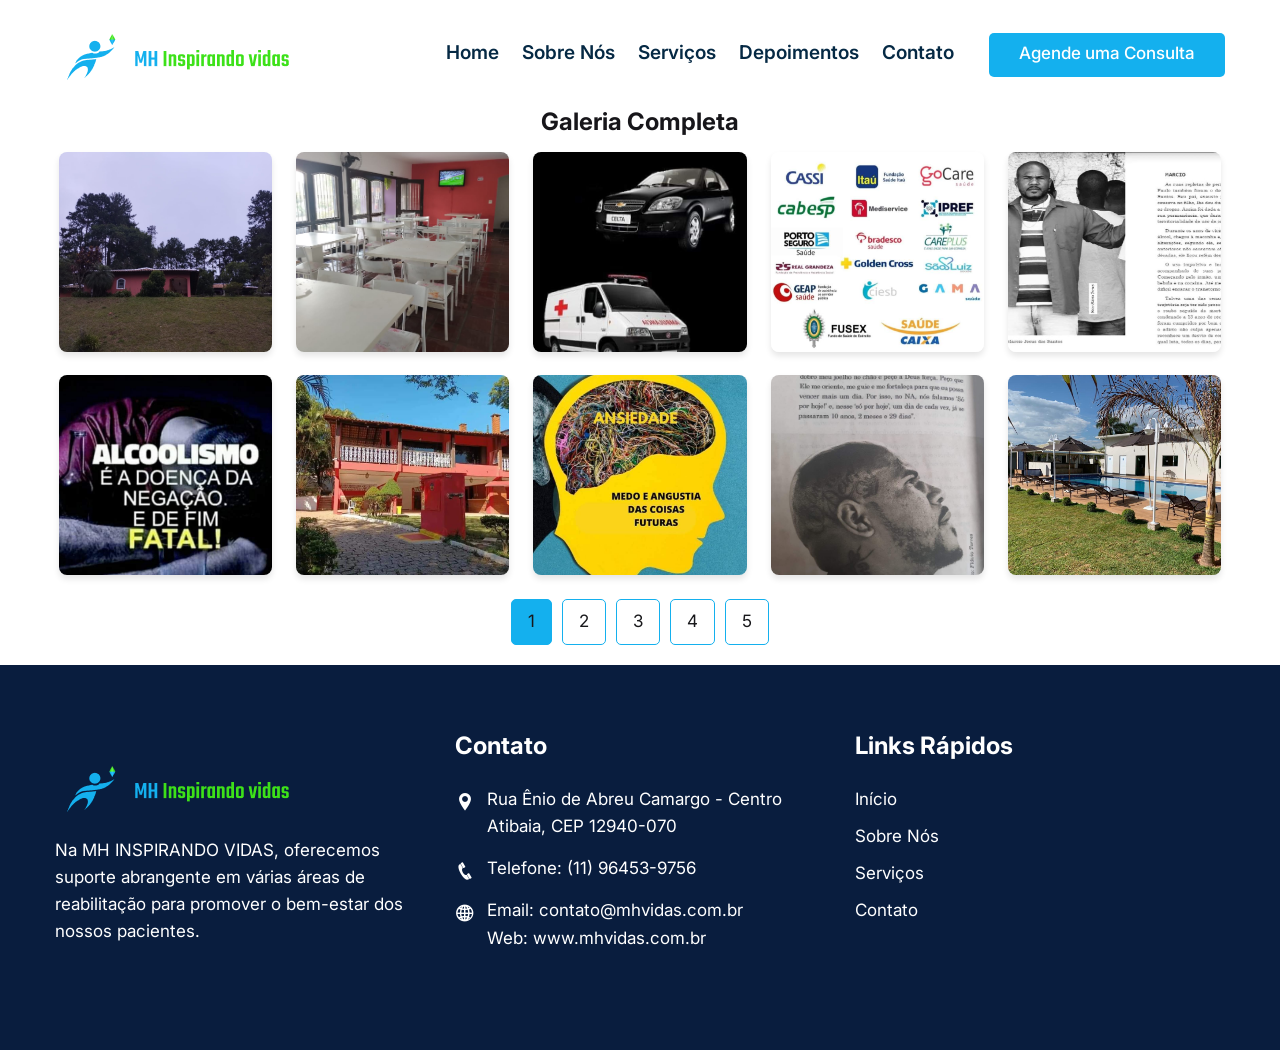
<file: gallery.html>
<!DOCTYPE html>
<html lang="en">
<head>
    <meta charset="UTF-8" />
    <meta http-equiv="x-ua-compatible" content="ie=edge" />
    <title>MH Inspirando Vidas</title>
    <meta name="description" content="" />
    <meta name="viewport" content="width=device-width, initial-scale=1" />
    <!-- Favicon Icon -->
    <link rel="icon" type="image/png" href="assets/images/favicon.png" />
    <link rel="stylesheet" type="text/css" href="assets/css/bootstrap.min.css" />
    <link rel="stylesheet" type="text/css" href="venobox/venobox.css" />
    <link rel="stylesheet" type="text/css" href="assets/css/plugin_theme_css.css" />
    <link rel="stylesheet" type="text/css" href="assets/css/style.css" />
    <link rel="stylesheet" type="text/css" href="gallery.css" />
    <link rel="stylesheet" type="text/css" href="assets/css/responsive.css" />
    <style>
        /* Estilos para a galeria e paginação */
        .gallery-grid {
            display: grid;
            grid-template-columns: repeat(auto-fill, minmax(200px, 1fr));
            gap: 16px;
        }
        .gallery-item img {
            width: 100%;
            height: 200px;
            object-fit: cover;
            border-radius: 8px;
            box-shadow: 0 4px 6px rgba(0, 0, 0, 0.1);
            cursor: pointer;
            transition: transform 0.3s ease;
        }
        .gallery-item img:hover {
            transform: scale(1.05);
        }
        .pagination {
            display: flex;
            justify-content: center;
            margin-top: 20px;
            margin-bottom: 20px;
        }
        .pagination a {
            color: #18181b;
            margin: 0 5px;
            padding: 8px 16px;
            border: 1px solid #14B0EE;
            border-radius: 5px;
            text-decoration: none;
            transition: background-color 0.3s;
        }
        .pagination a:hover {
            background-color: #14B0EE;
            color: white;
        }
        .active {
            background-color: #14B0EE;
            color: white;
        }
    </style>
</head>
<body>
    <!-- Barra de Navegação -->
    <div class="hmadi-main-menu one_page hidden-xs hidden-sm">
        <div class="hmadi_nav_area scroll_fixed">
            <div class="container">
                <div class="row logo-left">
                    <!-- LOGO -->
                    <div class="col-lg-3 col-md-3 col-sm-12">
                        <div class="logo">
                            <a class="main_sticky_main_l" href="index.html" title="MH Inspirando Vidas">
                                <img src="assets/images/header-logo.png" alt="MH Inspirando Vidas" />
                            </a>
                            <a class="main_sticky_l" href="index.html" title="MH Inspirando Vidas">
                                <img src="assets/images/headerlogo3.png" alt="MH Inspirando Vidas" />
                            </a>
                        </div>
                    </div>
                    <!-- END LOGO -->
                    <!-- MAIN MENU -->
                    <div class="col-lg-9 col-md-9 col-sm-12">
                        <nav class="hmadi_menu main-search-menu">
                            <ul class="sub-menu">
                                <li><a href="index.html">Home</a></li>
                                <li><a href="index.html#about">Sobre Nós</a></li>
                                <li><a href="index.html#services">Serviços</a></li>
                                <li><a href="index.html#depoiments">Depoimentos</a></li>
                                <li><a href="index.html#contact">Contato</a></li>
                            </ul>
                            <div class="donate-btn-header">
                                <a class="dtbtn" href="#">Agende uma Consulta</a>
                            </div>
                        </nav>
                    </div>
                </div>
            </div>
        </div>
    </div>

    <!-- Conteúdo Principal da Galeria -->
    <main>
        <section class="py-12">
            <div class="container mx-auto">
                <h2 class="text-3xl font-bold mb-8 text-center">Galeria Completa</h2>
                <div id="gallery" class="gallery-grid">
                    <!-- Imagens da galeria serão injetadas aqui pelo JavaScript -->
                </div>

                <!-- Paginação -->
                <div id="pagination" class="pagination">
                    <!-- Links de paginação serão injetados aqui pelo JavaScript -->
                </div>
            </div>
        </section>
    </main>

    <!-- Rodapé -->
    <div class="footer-middle">
        <div class="container">
            <div class="row">
                <div class="col-lg-4 col-md-6">
                    <div class="footer-logo">
                        <img src="assets/images/headerlogo3.png" alt="MH Inspirando Vidas Logo">
                        <p>Na MH INSPIRANDO VIDAS, oferecemos suporte abrangente em várias áreas de reabilitação para promover o bem-estar dos nossos pacientes.</p>
                    </div>
                </div>
                <div class="col-lg-4 col-md-6">
                    <div class="footer-widget address">
                        <h3 class="widget-title">Contato</h3>
                        <div class="footer-address">
                            <div class="footer_s_inner">
                                <div class="footer-sociala-icon">
                                    <i class="icofont-location-pin"></i>
                                </div>
                                <div class="footer-sociala-info">
                                    <p>Rua Ênio de Abreu Camargo - Centro<br>Atibaia, CEP 12940-070</p>
                                </div>
                            </div>
                            <div class="footer_s_inner">
                                <div class="footer-sociala-icon">
                                    <i class="icofont-phone"></i>
                                </div>
                                <div class="footer-sociala-info">
                                    <p>Telefone: (11) 96453-9756</p>
                                </div>
                            </div>
                            <div class="footer_s_inner">
                                <div class="footer-sociala-icon">
                                    <i class="icofont-globe"></i>
                                </div>
                                <div class="footer-sociala-info">
                                    <p>Email: contato@mhvidas.com.br<br>Web: www.mhvidas.com.br</p>
                                </div>
                            </div>
                        </div>
                    </div>
                </div>
                <div class="col-lg-4 col-md-6">
                    <div class="widget widget_nav_menu">
                        <h3 class="widget-title">Links Rápidos</h3>
                        <div class="menu-help-link-container">
                            <ul class="menu">
                                <li><a href="#">Início</a></li>
                                <li><a href="#">Sobre Nós</a></li>
                                <li><a href="#">Serviços</a></li>
                                <li><a href="#">Contato</a></li>
                            </ul>
                        </div>
                    </div>
                </div>
            </div>
        </div>
    </div>

    <!-- JavaScript para Paginação -->
    <script>
        document.addEventListener('DOMContentLoaded', function() {
            const itemsPerPage = 10;
            const gallery = document.getElementById('gallery');
            const pagination = document.getElementById('pagination');
            const images = [
                './assets/images/gallery/1.jpeg', './assets/images/gallery/2.jpeg', './assets/images/gallery/3.jpeg',
                './assets/images/gallery/4.jpeg', './assets/images/gallery/5.jpeg', './assets/images/gallery/6.jpeg',
                './assets/images/gallery/7.jpeg', './assets/images/gallery/8.jpeg', './assets/images/gallery/9.jpeg',
                './assets/images/gallery/10.jpeg', './assets/images/gallery/11.jpeg', './assets/images/gallery/12.jpeg',
                './assets/images/gallery/13.jpeg', './assets/images/gallery/14.jpeg', './assets/images/gallery/15.jpeg',
                './assets/images/gallery/16.jpeg', './assets/images/gallery/17.jpeg', './assets/images/gallery/18.jpeg',
                './assets/images/gallery/19.jpeg', './assets/images/gallery/20.jpeg', './assets/images/gallery/21.jpeg',
                './assets/images/gallery/22.jpeg', './assets/images/gallery/23.jpeg', './assets/images/gallery/24.jpeg',
                './assets/images/gallery/25.jpeg', './assets/images/gallery/26.jpeg', './assets/images/gallery/27.jpeg',
                './assets/images/gallery/28.jpeg', './assets/images/gallery/29.jpeg', './assets/images/gallery/30.jpeg',
                './assets/images/gallery/31.jpeg', './assets/images/gallery/32.jpeg', './assets/images/gallery/33.jpeg',
                './assets/images/gallery/34.jpeg', './assets/images/gallery/35.jpeg', './assets/images/gallery/36.jpeg',
                './assets/images/gallery/37.jpeg', './assets/images/gallery/38.jpeg', './assets/images/gallery/39.jpeg',
                './assets/images/gallery/40.jpeg', './assets/images/gallery/41.jpeg'
            ];
            
            function displayPage(pageNumber) {
                gallery.innerHTML = '';
                const start = (pageNumber - 1) * itemsPerPage;
                const end = Math.min(start + itemsPerPage, images.length);
                for (let i = start; i < end; i++) {
                    const item = document.createElement('div');
                    item.className = 'gallery-item';
                    item.innerHTML = `<img src="${images[i]}" alt="Imagem ${i + 1}">`;
                    gallery.appendChild(item);
                }
            }

            function setupPagination() {
                const totalPages = Math.ceil(images.length / itemsPerPage);
                pagination.innerHTML = '';
                for (let i = 1; i <= totalPages; i++) {
                    const pageLink = document.createElement('a');
                    pageLink.href = '#';
                    pageLink.textContent = i;
                    pageLink.className = i === 1 ? 'active' : '';
                    pageLink.addEventListener('click', function(event) {
                        event.preventDefault();
                        document.querySelector('.pagination .active').classList.remove('active');
                        pageLink.classList.add('active');
                        displayPage(i);
                    });
                    pagination.appendChild(pageLink);
                }
            }

            setupPagination();
            displayPage(1);
        });
    </script>
</body>
</html>
</file>
<file: venobox/venobox.css>
/* ------ venobox.css --------*/
.vbox-overlay *, .vbox-overlay *:before, .vbox-overlay *:after{
    -webkit-backface-visibility: hidden;
    -webkit-box-sizing:border-box;
    -moz-box-sizing:border-box;
    box-sizing:border-box;
}
/* ------- overlay: change here background color and opacity ----- */
.vbox-overlay{
    background: #fdfdfd;
    background: rgba(0,0,0,0.85); 
    width: 100%;
    height: auto;
    position: fixed;
    top: 0;
    left: 0;
    bottom: 0;
    z-index: 9999;
    opacity: 0;
    overflow-x: hidden;
    overflow-y: auto;

}

/* ----- preloader - choose between CIRCLE, IOS, DOTS, QUADS ----- */

/* circle preloader */
.vbox-preloader{
    position:fixed; 
    width:32px; 
    height:32px;
    left:50%; 
    top:50%; 
    margin-left:-16px; 
    margin-top:-16px;
    background-image: url(preload-circle.png);
    text-indent: -100px;
    overflow: hidden;
    -webkit-animation: playload 1.4s steps(18) infinite;
       -moz-animation: playload 1.4s steps(18) infinite;
        -ms-animation: playload 1.4s steps(18) infinite;
         -o-animation: playload 1.4s steps(18) infinite;
            animation: playload 1.4s steps(18) infinite;
}
@-webkit-keyframes playload {
   from { background-position:    0px; }
     to { background-position: -576px; }
}
@-moz-keyframes playload {
   from { background-position:    0px; }
     to { background-position: -576px; }
}
@-ms-keyframes playload {
   from { background-position:    0px; }
     to { background-position: -576px; }
}
@-o-keyframes playload {
   from { background-position:    0px; }
     to { background-position: -576px; }
}
@keyframes playload {
   from { background-position:    0px; }
     to { background-position: -576px; }
}


/* IOS preloader */

/*.vbox-preloader{
    position:fixed; 
    width:32px; 
    height:32px;
    left:50%; 
    top:50%; 
    margin-left:-16px; 
    margin-top:-16px;
    background-image: url(preload-ios.png);
    text-indent: -100px;
    overflow: hidden;
    -webkit-animation: playload 1.4s steps(12) infinite;
       -moz-animation: playload 1.4s steps(12) infinite;
        -ms-animation: playload 1.4s steps(12) infinite;
         -o-animation: playload 1.4s steps(12) infinite;
            animation: playload 1.4s steps(12) infinite;
}

@-webkit-keyframes playload {
   from { background-position:    0px; }
     to { background-position: -384px; }
}
@-moz-keyframes playload {
   from { background-position:    0px; }
     to { background-position: -384px; }
}
@-ms-keyframes playload {
   from { background-position:    0px; }
     to { background-position: -384px; }
}
@-o-keyframes playload {
   from { background-position:    0px; }
     to { background-position: -384px; }
}
@keyframes playload {
   from { background-position:    0px; }
     to { background-position: -384px; }
}
*/


/* dots preloader */
/*
.vbox-preloader{
    position:fixed; 
    width:32px; 
    height:11px;
    left:50%; 
    top:50%; 
    margin-left:-16px; 
    margin-top:-16px;
    background-image: url(preload-dots.png);
    text-indent: -100px;
    overflow: hidden;
    -webkit-animation: playload 1.4s steps(24) infinite;
       -moz-animation: playload 1.4s steps(24) infinite;
        -ms-animation: playload 1.4s steps(24) infinite;
         -o-animation: playload 1.4s steps(24) infinite;
            animation: playload 1.4s steps(24) infinite;
}

@-webkit-keyframes playload {
   from { background-position:    0px; }
     to { background-position: -768px; }
}
@-moz-keyframes playload {
   from { background-position:    0px; }
     to { background-position: -768px; }
}
@-ms-keyframes playload {
   from { background-position:    0px; }
     to { background-position: -768px; }
}
@-o-keyframes playload {
   from { background-position:    0px; }
     to { background-position: -768px; }
}
@keyframes playload {
   from { background-position:    0px; }
     to { background-position: -768px; }
}
*/


/* quads preloader */
/*
.vbox-preloader{
    position:fixed; 
    width:32px; 
    height:10px;
    left:50%; 
    top:50%; 
    margin-left:-16px; 
    margin-top:-16px;
    background-image: url(preload-quads.png);
    text-indent: -100px;
    overflow: hidden;
    -webkit-animation: playload 1.4s steps(12) infinite;
       -moz-animation: playload 1.4s steps(12) infinite;
        -ms-animation: playload 1.4s steps(12) infinite;
         -o-animation: playload 1.4s steps(12) infinite;
            animation: playload 1.4s steps(12) infinite;
}
@-webkit-keyframes playload {
   from { background-position:    0px; }
     to { background-position: -384px; }
}
@-moz-keyframes playload {
   from { background-position:    0px; }
     to { background-position: -384px; }
}
@-ms-keyframes playload {
   from { background-position:    0px; }
     to { background-position: -384px; }
}
@-o-keyframes playload {
   from { background-position:    0px; }
     to { background-position: -384px; }
}
@keyframes playload {
   from { background-position:    0px; }
     to { background-position: -384px; }
}
*/
/* ----- navigation ----- */
.vbox-close{
    cursor: pointer;
    position: fixed;
    top: -1px;
    right: 0;
    width: 46px;
    height: 40px;
    padding: 10px 20px 10px 0;
    display: block;
    background: url(close.gif) no-repeat #161617;
    background-position:10px center;
    color: #fff;
    text-indent: -100px;
    overflow: hidden;
}
.vbox-next, .vbox-prev{
    box-sizing: content-box;
    cursor: pointer;
    position: fixed;
    top: 50%;
    color: #fff;
    width: 30px;
    height: 170px;
    margin-top: -85px;
    text-indent: -100px;
    border: solid transparent; /* Using border instead of padding to keep bg image in place */
    overflow: hidden;
}
.vbox-prev{
    left: 0;
    border-width: 0 30px 0 10px;
    background: url(prev.gif) center center no-repeat;
}
.vbox-next{
    right: 0;
    border-width: 0 10px 0 30px;
    background: url(next.gif) center center no-repeat;
}

.vbox-title{
    width: 100%;
    height: 40px;
    float: left;
    text-align: center;
    line-height: 28px;
    font-size: 12px;
    color: #fff;
    padding: 6px 40px;
    overflow: hidden;
    background: #161617;
    position: fixed;
    display: none;
    top: -1px;
    left: 0;

}
.vbox-num{
    cursor: pointer;
    position: fixed;
    top: -1px;
    left: 0;
    height: 40px;
    display: block;
    color: #fff;
    overflow: hidden;
    line-height: 28px;
    font-size: 12px;
    padding: 6px 10px;
    background: #161617;
    display: none;
}
/* ------- inline window ------ */
.vbox-inline{
    width: 420px;
    height: 315px;
    padding: 10px;
    background: #fff;
    text-align: left;
    margin: 0 auto;
    overflow: auto;
}

/* ------- Video & iFrames window ------ */
.venoframe{
    border: none;
    width: 960px;
    height: 720px;
}
@media (max-width: 992px) {
    .venoframe{
        width: 640px;
        height: 480px;
    }
}
@media (max-width: 767px) {
    .venoframe{
        width: 420px;
        height: 315px;
    }
}
@media (max-width: 460px) {
    .vbox-inline{
        width: 100%;
    }

    .venoframe{
        width: 100%;
        height: 260px;
    }
}

/* ------- PLease do NOT edit this! (or do it at your own risk) ------ */
.vbox-open{
    overflow: hidden;
}
.vbox-container{
    position: relative;
    background: #000;
    width: 100%;
    max-width: 1200px;
    margin: 0 auto;
    padding: 0 15px;
}
.vbox-content{
    text-align: center;
    float: left;
    width: 100%;
    position: relative;
    overflow: hidden;
}
.vbox-container img{
    max-width: 100%;
    height: auto;
}
</file>
<file: assets/css/plugin_theme_css.css>
/* nivo css */

.nivoSlider{position:relative;width:100%;height:auto;overflow:hidden}.nivoSlider  img{position:absolute;top:0;left:0;max-width:none}.nivo-main-image{display:block!important;position:relative!important;width:100%!important}.nivoSlider a.nivo-imageLink{position:absolute;top:0;left:0;width:100%;height:100%;border:0;padding:0;margin:0;z-index:6;display:none;background:white;filter:alpha(opacity=0);opacity:0}.nivo-slice{display:block;position:absolute;z-index:5;height:100%;top:0}.nivo-box{display:block;position:absolute;z-index:5;overflow:hidden}.nivo-box img{display:block}.nivo-caption{position:absolute;left:0;bottom:0;background:#000;color:#fff;width:100%;z-index:8;padding:5px 10px;opacity:.8;overflow:hidden;display:none;-moz-opacity:.8;filter:alpha(opacity=8);-webkit-box-sizing:border-box;-moz-box-sizing:border-box;box-sizing:border-box}.nivo-caption p{padding: 5px;}.nivo-caption a{display:inline-block;}.nivo-html-caption{display:none}.nivo-directionNav a{position:absolute;top:45%;z-index:9;cursor:pointer}.nivo-prevNav{left:0}.nivo-nextNav{right:0}.nivo-controlNav{text-align:center;padding:15px 0}.nivo-controlNav a{cursor:pointer}.nivo-controlNav a.active{font-weight:700}
.nivoSlider img {
    max-width: none !important;
}



@charset "UTF-8";/*!
 * animate.css -http://daneden.me/animate
 * Version - 3.5.2
 * Licensed under the MIT license - http://opensource.org/licenses/MIT
 *
 * Copyright (c) 2018 Daniel Eden
 */.animated{animation-duration:1s;animation-fill-mode:both}.animated.infinite{animation-iteration-count:infinite}.animated.hinge{animation-duration:2s}.animated.bounceIn,.animated.bounceOut,.animated.flipOutX,.animated.flipOutY{animation-duration:.75s}@keyframes bounce{20%,53%,80%,from,to{animation-timing-function:cubic-bezier(.215,.61,.355,1);transform:translate3d(0,0,0)}40%,43%{animation-timing-function:cubic-bezier(.755,.050,.855,.060);transform:translate3d(0,-30px,0)}70%{animation-timing-function:cubic-bezier(.755,.050,.855,.060);transform:translate3d(0,-15px,0)}90%{transform:translate3d(0,-4px,0)}}.bounce{animation-name:bounce;transform-origin:center bottom}@keyframes flash{50%,from,to{opacity:1}25%,75%{opacity:0}}.flash{animation-name:flash}@keyframes pulse{from,to{transform:scale3d(1,1,1)}50%{transform:scale3d(1.05,1.05,1.05)}}.pulse{animation-name:pulse}@keyframes rubberBand{from,to{transform:scale3d(1,1,1)}30%{transform:scale3d(1.25,.75,1)}40%{transform:scale3d(.75,1.25,1)}50%{transform:scale3d(1.15,.85,1)}65%{transform:scale3d(.95,1.05,1)}75%{transform:scale3d(1.05,.95,1)}}.rubberBand{animation-name:rubberBand}@keyframes shake{from,to{transform:translate3d(0,0,0)}10%,30%,50%,70%,90%{transform:translate3d(-10px,0,0)}20%,40%,60%,80%{transform:translate3d(10px,0,0)}}.shake{animation-name:shake}@keyframes headShake{0%{transform:translateX(0)}6.5%{transform:translateX(-6px) rotateY(-9deg)}18.5%{transform:translateX(5px) rotateY(7deg)}31.5%{transform:translateX(-3px) rotateY(-5deg)}43.5%{transform:translateX(2px) rotateY(3deg)}50%{transform:translateX(0)}}.headShake{animation-timing-function:ease-in-out;animation-name:headShake}@keyframes swing{20%{transform:rotate3d(0,0,1,15deg)}40%{transform:rotate3d(0,0,1,-10deg)}60%{transform:rotate3d(0,0,1,5deg)}80%{transform:rotate3d(0,0,1,-5deg)}to{transform:rotate3d(0,0,1,0deg)}}.swing{transform-origin:top center;animation-name:swing}@keyframes tada{from,to{transform:scale3d(1,1,1)}10%,20%{transform:scale3d(.9,.9,.9) rotate3d(0,0,1,-3deg)}30%,50%,70%,90%{transform:scale3d(1.1,1.1,1.1) rotate3d(0,0,1,3deg)}40%,60%,80%{transform:scale3d(1.1,1.1,1.1) rotate3d(0,0,1,-3deg)}}.tada{animation-name:tada}@keyframes wobble{from,to{transform:none}15%{transform:translate3d(-25%,0,0) rotate3d(0,0,1,-5deg)}30%{transform:translate3d(20%,0,0) rotate3d(0,0,1,3deg)}45%{transform:translate3d(-15%,0,0) rotate3d(0,0,1,-3deg)}60%{transform:translate3d(10%,0,0) rotate3d(0,0,1,2deg)}75%{transform:translate3d(-5%,0,0) rotate3d(0,0,1,-1deg)}}.wobble{animation-name:wobble}@keyframes jello{11.1%,from,to{transform:none}22.2%{transform:skewX(-12.5deg) skewY(-12.5deg)}33.3%{transform:skewX(6.25deg) skewY(6.25deg)}44.4%{transform:skewX(-3.125deg) skewY(-3.125deg)}55.5%{transform:skewX(1.5625deg) skewY(1.5625deg)}66.6%{transform:skewX(-.78125deg) skewY(-.78125deg)}77.7%{transform:skewX(.390625deg) skewY(.390625deg)}88.8%{transform:skewX(-.1953125deg) skewY(-.1953125deg)}}.jello{animation-name:jello;transform-origin:center}@keyframes bounceIn{20%,40%,60%,80%,from,to{animation-timing-function:cubic-bezier(.215,.61,.355,1)}0%{opacity:0;transform:scale3d(.3,.3,.3)}20%{transform:scale3d(1.1,1.1,1.1)}40%{transform:scale3d(.9,.9,.9)}60%{opacity:1;transform:scale3d(1.03,1.03,1.03)}80%{transform:scale3d(.97,.97,.97)}to{opacity:1;transform:scale3d(1,1,1)}}.bounceIn{animation-name:bounceIn}@keyframes bounceInDown{60%,75%,90%,from,to{animation-timing-function:cubic-bezier(.215,.61,.355,1)}0%{opacity:0;transform:translate3d(0,-3000px,0)}60%{opacity:1;transform:translate3d(0,25px,0)}75%{transform:translate3d(0,-10px,0)}90%{transform:translate3d(0,5px,0)}to{transform:none}}.bounceInDown{animation-name:bounceInDown}@keyframes bounceInLeft{60%,75%,90%,from,to{animation-timing-function:cubic-bezier(.215,.61,.355,1)}0%{opacity:0;transform:translate3d(-3000px,0,0)}60%{opacity:1;transform:translate3d(25px,0,0)}75%{transform:translate3d(-10px,0,0)}90%{transform:translate3d(5px,0,0)}to{transform:none}}.bounceInLeft{animation-name:bounceInLeft}@keyframes bounceInRight{60%,75%,90%,from,to{animation-timing-function:cubic-bezier(.215,.61,.355,1)}from{opacity:0;transform:translate3d(3000px,0,0)}60%{opacity:1;transform:translate3d(-25px,0,0)}75%{transform:translate3d(10px,0,0)}90%{transform:translate3d(-5px,0,0)}to{transform:none}}.bounceInRight{animation-name:bounceInRight}@keyframes bounceInUp{60%,75%,90%,from,to{animation-timing-function:cubic-bezier(.215,.61,.355,1)}from{opacity:0;transform:translate3d(0,3000px,0)}60%{opacity:1;transform:translate3d(0,-20px,0)}75%{transform:translate3d(0,10px,0)}90%{transform:translate3d(0,-5px,0)}to{transform:translate3d(0,0,0)}}.bounceInUp{animation-name:bounceInUp}@keyframes bounceOut{20%{transform:scale3d(.9,.9,.9)}50%,55%{opacity:1;transform:scale3d(1.1,1.1,1.1)}to{opacity:0;transform:scale3d(.3,.3,.3)}}.bounceOut{animation-name:bounceOut}@keyframes bounceOutDown{20%{transform:translate3d(0,10px,0)}40%,45%{opacity:1;transform:translate3d(0,-20px,0)}to{opacity:0;transform:translate3d(0,2000px,0)}}.bounceOutDown{animation-name:bounceOutDown}@keyframes bounceOutLeft{20%{opacity:1;transform:translate3d(20px,0,0)}to{opacity:0;transform:translate3d(-2000px,0,0)}}.bounceOutLeft{animation-name:bounceOutLeft}@keyframes bounceOutRight{20%{opacity:1;transform:translate3d(-20px,0,0)}to{opacity:0;transform:translate3d(2000px,0,0)}}.bounceOutRight{animation-name:bounceOutRight}@keyframes bounceOutUp{20%{transform:translate3d(0,-10px,0)}40%,45%{opacity:1;transform:translate3d(0,20px,0)}to{opacity:0;transform:translate3d(0,-2000px,0)}}.bounceOutUp{animation-name:bounceOutUp}@keyframes fadeIn{from{opacity:0}to{opacity:1}}.fadeIn{animation-name:fadeIn}@keyframes fadeInDown{from{opacity:0;transform:translate3d(0,-100%,0)}to{opacity:1;transform:none}}.fadeInDown{animation-name:fadeInDown}@keyframes fadeInDownBig{from{opacity:0;transform:translate3d(0,-2000px,0)}to{opacity:1;transform:none}}.fadeInDownBig{animation-name:fadeInDownBig}@keyframes fadeInLeft{from{opacity:0;transform:translate3d(-100%,0,0)}to{opacity:1;transform:none}}.fadeInLeft{animation-name:fadeInLeft}@keyframes fadeInLeftBig{from{opacity:0;transform:translate3d(-2000px,0,0)}to{opacity:1;transform:none}}.fadeInLeftBig{animation-name:fadeInLeftBig}@keyframes fadeInRight{from{opacity:0;transform:translate3d(100%,0,0)}to{opacity:1;transform:none}}.fadeInRight{animation-name:fadeInRight}@keyframes fadeInRightBig{from{opacity:0;transform:translate3d(2000px,0,0)}to{opacity:1;transform:none}}.fadeInRightBig{animation-name:fadeInRightBig}@keyframes fadeInUp{from{opacity:0;transform:translate3d(0,100%,0)}to{opacity:1;transform:none}}.fadeInUp{animation-name:fadeInUp}@keyframes fadeInUpBig{from{opacity:0;transform:translate3d(0,2000px,0)}to{opacity:1;transform:none}}.fadeInUpBig{animation-name:fadeInUpBig}@keyframes fadeOut{from{opacity:1}to{opacity:0}}.fadeOut{animation-name:fadeOut}@keyframes fadeOutDown{from{opacity:1}to{opacity:0;transform:translate3d(0,100%,0)}}.fadeOutDown{animation-name:fadeOutDown}@keyframes fadeOutDownBig{from{opacity:1}to{opacity:0;transform:translate3d(0,2000px,0)}}.fadeOutDownBig{animation-name:fadeOutDownBig}@keyframes fadeOutLeft{from{opacity:1}to{opacity:0;transform:translate3d(-100%,0,0)}}.fadeOutLeft{animation-name:fadeOutLeft}@keyframes fadeOutLeftBig{from{opacity:1}to{opacity:0;transform:translate3d(-2000px,0,0)}}.fadeOutLeftBig{animation-name:fadeOutLeftBig}@keyframes fadeOutRight{from{opacity:1}to{opacity:0;transform:translate3d(100%,0,0)}}.fadeOutRight{animation-name:fadeOutRight}@keyframes fadeOutRightBig{from{opacity:1}to{opacity:0;transform:translate3d(2000px,0,0)}}.fadeOutRightBig{animation-name:fadeOutRightBig}@keyframes fadeOutUp{from{opacity:1}to{opacity:0;transform:translate3d(0,-100%,0)}}.fadeOutUp{animation-name:fadeOutUp}@keyframes fadeOutUpBig{from{opacity:1}to{opacity:0;transform:translate3d(0,-2000px,0)}}.fadeOutUpBig{animation-name:fadeOutUpBig}@keyframes flip{from{transform:perspective(400px) rotate3d(0,1,0,-360deg);animation-timing-function:ease-out}40%{transform:perspective(400px) translate3d(0,0,150px) rotate3d(0,1,0,-190deg);animation-timing-function:ease-out}50%{transform:perspective(400px) translate3d(0,0,150px) rotate3d(0,1,0,-170deg);animation-timing-function:ease-in}80%{transform:perspective(400px) scale3d(.95,.95,.95);animation-timing-function:ease-in}to{transform:perspective(400px);animation-timing-function:ease-in}}.animated.flip{-webkit-backface-visibility:visible;backface-visibility:visible;animation-name:flip}@keyframes flipInX{from{transform:perspective(400px) rotate3d(1,0,0,90deg);animation-timing-function:ease-in;opacity:0}40%{transform:perspective(400px) rotate3d(1,0,0,-20deg);animation-timing-function:ease-in}60%{transform:perspective(400px) rotate3d(1,0,0,10deg);opacity:1}80%{transform:perspective(400px) rotate3d(1,0,0,-5deg)}to{transform:perspective(400px)}}.flipInX{-webkit-backface-visibility:visible!important;backface-visibility:visible!important;animation-name:flipInX}.flipInY,.flipOutX{-webkit-backface-visibility:visible!important}@keyframes flipInY{from{transform:perspective(400px) rotate3d(0,1,0,90deg);animation-timing-function:ease-in;opacity:0}40%{transform:perspective(400px) rotate3d(0,1,0,-20deg);animation-timing-function:ease-in}60%{transform:perspective(400px) rotate3d(0,1,0,10deg);opacity:1}80%{transform:perspective(400px) rotate3d(0,1,0,-5deg)}to{transform:perspective(400px)}}.flipInY{backface-visibility:visible!important;animation-name:flipInY}@keyframes flipOutX{from{transform:perspective(400px)}30%{transform:perspective(400px) rotate3d(1,0,0,-20deg);opacity:1}to{transform:perspective(400px) rotate3d(1,0,0,90deg);opacity:0}}.flipOutX{animation-name:flipOutX;backface-visibility:visible!important}@keyframes flipOutY{from{transform:perspective(400px)}30%{transform:perspective(400px) rotate3d(0,1,0,-15deg);opacity:1}to{transform:perspective(400px) rotate3d(0,1,0,90deg);opacity:0}}.flipOutY{-webkit-backface-visibility:visible!important;backface-visibility:visible!important;animation-name:flipOutY}@keyframes lightSpeedIn{from{transform:translate3d(100%,0,0) skewX(-30deg);opacity:0}60%{transform:skewX(20deg);opacity:1}80%{transform:skewX(-5deg);opacity:1}to{transform:none;opacity:1}}.lightSpeedIn{animation-name:lightSpeedIn;animation-timing-function:ease-out}@keyframes lightSpeedOut{from{opacity:1}to{transform:translate3d(100%,0,0) skewX(30deg);opacity:0}}.lightSpeedOut{animation-name:lightSpeedOut;animation-timing-function:ease-in}@keyframes rotateIn{from{transform-origin:center;transform:rotate3d(0,0,1,-200deg);opacity:0}to{transform-origin:center;transform:none;opacity:1}}.rotateIn{animation-name:rotateIn}@keyframes rotateInDownLeft{from{transform-origin:left bottom;transform:rotate3d(0,0,1,-45deg);opacity:0}to{transform-origin:left bottom;transform:none;opacity:1}}.rotateInDownLeft{animation-name:rotateInDownLeft}@keyframes rotateInDownRight{from{transform-origin:right bottom;transform:rotate3d(0,0,1,45deg);opacity:0}to{transform-origin:right bottom;transform:none;opacity:1}}.rotateInDownRight{animation-name:rotateInDownRight}@keyframes rotateInUpLeft{from{transform-origin:left bottom;transform:rotate3d(0,0,1,45deg);opacity:0}to{transform-origin:left bottom;transform:none;opacity:1}}.rotateInUpLeft{animation-name:rotateInUpLeft}@keyframes rotateInUpRight{from{transform-origin:right bottom;transform:rotate3d(0,0,1,-90deg);opacity:0}to{transform-origin:right bottom;transform:none;opacity:1}}.rotateInUpRight{animation-name:rotateInUpRight}@keyframes rotateOut{from{transform-origin:center;opacity:1}to{transform-origin:center;transform:rotate3d(0,0,1,200deg);opacity:0}}.rotateOut{animation-name:rotateOut}@keyframes rotateOutDownLeft{from{transform-origin:left bottom;opacity:1}to{transform-origin:left bottom;transform:rotate3d(0,0,1,45deg);opacity:0}}.rotateOutDownLeft{animation-name:rotateOutDownLeft}@keyframes rotateOutDownRight{from{transform-origin:right bottom;opacity:1}to{transform-origin:right bottom;transform:rotate3d(0,0,1,-45deg);opacity:0}}.rotateOutDownRight{animation-name:rotateOutDownRight}@keyframes rotateOutUpLeft{from{transform-origin:left bottom;opacity:1}to{transform-origin:left bottom;transform:rotate3d(0,0,1,-45deg);opacity:0}}.rotateOutUpLeft{animation-name:rotateOutUpLeft}@keyframes rotateOutUpRight{from{transform-origin:right bottom;opacity:1}to{transform-origin:right bottom;transform:rotate3d(0,0,1,90deg);opacity:0}}.rotateOutUpRight{animation-name:rotateOutUpRight}@keyframes hinge{0%{transform-origin:top left;animation-timing-function:ease-in-out}20%,60%{transform:rotate3d(0,0,1,80deg);transform-origin:top left;animation-timing-function:ease-in-out}40%,80%{transform:rotate3d(0,0,1,60deg);transform-origin:top left;animation-timing-function:ease-in-out;opacity:1}to{transform:translate3d(0,700px,0);opacity:0}}.hinge{animation-name:hinge}@keyframes jackInTheBox{from{opacity:0;transform:scale(.1) rotate(30deg);transform-origin:center bottom}50%{transform:rotate(-10deg)}70%{transform:rotate(3deg)}to{opacity:1;transform:scale(1)}}.jackInTheBox{animation-name:jackInTheBox}@keyframes rollIn{from{opacity:0;transform:translate3d(-100%,0,0) rotate3d(0,0,1,-120deg)}to{opacity:1;transform:none}}.rollIn{animation-name:rollIn}@keyframes rollOut{from{opacity:1}to{opacity:0;transform:translate3d(100%,0,0) rotate3d(0,0,1,120deg)}}.rollOut{animation-name:rollOut}@keyframes zoomIn{from{opacity:0;transform:scale3d(.3,.3,.3)}50%{opacity:1}}.zoomIn{animation-name:zoomIn}@keyframes zoomInDown{from{opacity:0;transform:scale3d(.1,.1,.1) translate3d(0,-1000px,0);animation-timing-function:cubic-bezier(.55,.055,.675,.19)}60%{opacity:1;transform:scale3d(.475,.475,.475) translate3d(0,60px,0);animation-timing-function:cubic-bezier(.175,.885,.32,1)}}.zoomInDown{animation-name:zoomInDown}@keyframes zoomInLeft{from{opacity:0;transform:scale3d(.1,.1,.1) translate3d(-1000px,0,0);animation-timing-function:cubic-bezier(.55,.055,.675,.19)}60%{opacity:1;transform:scale3d(.475,.475,.475) translate3d(10px,0,0);animation-timing-function:cubic-bezier(.175,.885,.32,1)}}.zoomInLeft{animation-name:zoomInLeft}@keyframes zoomInRight{from{opacity:0;transform:scale3d(.1,.1,.1) translate3d(1000px,0,0);animation-timing-function:cubic-bezier(.55,.055,.675,.19)}60%{opacity:1;transform:scale3d(.475,.475,.475) translate3d(-10px,0,0);animation-timing-function:cubic-bezier(.175,.885,.32,1)}}.zoomInRight{animation-name:zoomInRight}@keyframes zoomInUp{from{opacity:0;transform:scale3d(.1,.1,.1) translate3d(0,1000px,0);animation-timing-function:cubic-bezier(.55,.055,.675,.19)}60%{opacity:1;transform:scale3d(.475,.475,.475) translate3d(0,-60px,0);animation-timing-function:cubic-bezier(.175,.885,.32,1)}}.zoomInUp{animation-name:zoomInUp}@keyframes zoomOut{from{opacity:1}50%{opacity:0;transform:scale3d(.3,.3,.3)}to{opacity:0}}.zoomOut{animation-name:zoomOut}@keyframes zoomOutDown{40%{opacity:1;transform:scale3d(.475,.475,.475) translate3d(0,-60px,0);animation-timing-function:cubic-bezier(.55,.055,.675,.19)}to{opacity:0;transform:scale3d(.1,.1,.1) translate3d(0,2000px,0);transform-origin:center bottom;animation-timing-function:cubic-bezier(.175,.885,.32,1)}}.zoomOutDown{animation-name:zoomOutDown}@keyframes zoomOutLeft{40%{opacity:1;transform:scale3d(.475,.475,.475) translate3d(42px,0,0)}to{opacity:0;transform:scale(.1) translate3d(-2000px,0,0);transform-origin:left center}}.zoomOutLeft{animation-name:zoomOutLeft}@keyframes zoomOutRight{40%{opacity:1;transform:scale3d(.475,.475,.475) translate3d(-42px,0,0)}to{opacity:0;transform:scale(.1) translate3d(2000px,0,0);transform-origin:right center}}.zoomOutRight{animation-name:zoomOutRight}@keyframes zoomOutUp{40%{opacity:1;transform:scale3d(.475,.475,.475) translate3d(0,60px,0);animation-timing-function:cubic-bezier(.55,.055,.675,.19)}to{opacity:0;transform:scale3d(.1,.1,.1) translate3d(0,-2000px,0);transform-origin:center bottom;animation-timing-function:cubic-bezier(.175,.885,.32,1)}}.zoomOutUp{animation-name:zoomOutUp}@keyframes slideInDown{from{transform:translate3d(0,-100%,0);visibility:visible}to{transform:translate3d(0,0,0)}}.slideInDown{animation-name:slideInDown}@keyframes slideInLeft{from{transform:translate3d(-100%,0,0);visibility:visible}to{transform:translate3d(0,0,0)}}.slideInLeft{animation-name:slideInLeft}@keyframes slideInRight{from{transform:translate3d(100%,0,0);visibility:visible}to{transform:translate3d(0,0,0)}}.slideInRight{animation-name:slideInRight}@keyframes slideInUp{from{transform:translate3d(0,100%,0);visibility:visible}to{transform:translate3d(0,0,0)}}.slideInUp{animation-name:slideInUp}@keyframes slideOutDown{from{transform:translate3d(0,0,0)}to{visibility:hidden;transform:translate3d(0,100%,0)}}.slideOutDown{animation-name:slideOutDown}@keyframes slideOutLeft{from{transform:translate3d(0,0,0)}to{visibility:hidden;transform:translate3d(-100%,0,0)}}.slideOutLeft{animation-name:slideOutLeft}@keyframes slideOutRight{from{transform:translate3d(0,0,0)}to{visibility:hidden;transform:translate3d(100%,0,0)}}.slideOutRight{animation-name:slideOutRight}@keyframes slideOutUp{from{transform:translate3d(0,0,0)}to{visibility:hidden;transform:translate3d(0,-100%,0)}}.slideOutUp{animation-name:slideOutUp}
 
 
 /*  animate headline */
 
 .cd-words-wrapper{display:inline-block;position:relative;text-align:left}.cd-words-wrapper b{display:inline-block;position:absolute;white-space:nowrap;left:0;top:0}.cd-words-wrapper b.is-visible{position:relative}.no-js .cd-words-wrapper b{opacity:0}.no-js .cd-words-wrapper b.is-visible{opacity:1}.cd-headline.rotate-1 .cd-words-wrapper{-webkit-perspective:300px;-moz-perspective:300px;perspective:300px}.cd-headline.rotate-1 b{opacity:0;-webkit-transform-origin:50% 100%;-moz-transform-origin:50% 100%;-ms-transform-origin:50% 100%;-o-transform-origin:50% 100%;transform-origin:50% 100%;-webkit-transform:rotateX(180deg);-moz-transform:rotateX(180deg);-ms-transform:rotateX(180deg);-o-transform:rotateX(180deg);transform:rotateX(180deg)}.cd-headline.rotate-1 b.is-visible{opacity:1;-webkit-transform:rotateX(0deg);-moz-transform:rotateX(0deg);-ms-transform:rotateX(0deg);-o-transform:rotateX(0deg);transform:rotateX(0deg);-webkit-animation:cd-rotate-1-in 1.2s;-moz-animation:cd-rotate-1-in 1.2s;animation:cd-rotate-1-in 1.2s}.cd-headline.rotate-1 b.is-hidden{-webkit-transform:rotateX(180deg);-moz-transform:rotateX(180deg);-ms-transform:rotateX(180deg);-o-transform:rotateX(180deg);transform:rotateX(180deg);-webkit-animation:cd-rotate-1-out 1.2s;-moz-animation:cd-rotate-1-out 1.2s;animation:cd-rotate-1-out 1.2s}@-webkit-keyframes cd-rotate-1-in{0%{-webkit-transform:rotateX(180deg);opacity:0}35%{-webkit-transform:rotateX(120deg);opacity:0}65%{opacity:0}100%{-webkit-transform:rotateX(360deg);opacity:1}}@-moz-keyframes cd-rotate-1-in{0%{-moz-transform:rotateX(180deg);opacity:0}35%{-moz-transform:rotateX(120deg);opacity:0}65%{opacity:0}100%{-moz-transform:rotateX(360deg);opacity:1}}@keyframes cd-rotate-1-in{0%{-webkit-transform:rotateX(180deg);-moz-transform:rotateX(180deg);-ms-transform:rotateX(180deg);-o-transform:rotateX(180deg);transform:rotateX(180deg);opacity:0}35%{-webkit-transform:rotateX(120deg);-moz-transform:rotateX(120deg);-ms-transform:rotateX(120deg);-o-transform:rotateX(120deg);transform:rotateX(120deg);opacity:0}65%{opacity:0}100%{-webkit-transform:rotateX(360deg);-moz-transform:rotateX(360deg);-ms-transform:rotateX(360deg);-o-transform:rotateX(360deg);transform:rotateX(360deg);opacity:1}}@-webkit-keyframes cd-rotate-1-out{0%{-webkit-transform:rotateX(0deg);opacity:1}35%{-webkit-transform:rotateX(-40deg);opacity:1}65%{opacity:0}100%{-webkit-transform:rotateX(180deg);opacity:0}}@-moz-keyframes cd-rotate-1-out{0%{-moz-transform:rotateX(0deg);opacity:1}35%{-moz-transform:rotateX(-40deg);opacity:1}65%{opacity:0}100%{-moz-transform:rotateX(180deg);opacity:0}}@keyframes cd-rotate-1-out{0%{-webkit-transform:rotateX(0deg);-moz-transform:rotateX(0deg);-ms-transform:rotateX(0deg);-o-transform:rotateX(0deg);transform:rotateX(0deg);opacity:1}35%{-webkit-transform:rotateX(-40deg);-moz-transform:rotateX(-40deg);-ms-transform:rotateX(-40deg);-o-transform:rotateX(-40deg);transform:rotateX(-40deg);opacity:1}65%{opacity:0}100%{-webkit-transform:rotateX(180deg);-moz-transform:rotateX(180deg);-ms-transform:rotateX(180deg);-o-transform:rotateX(180deg);transform:rotateX(180deg);opacity:0}}.cd-headline.type .cd-words-wrapper{vertical-align:top;overflow:hidden}.cd-headline.type .cd-words-wrapper::after{content:'';position:absolute;right:0;top:50%;bottom:auto;-webkit-transform:translateY(-50%);-moz-transform:translateY(-50%);-ms-transform:translateY(-50%);-o-transform:translateY(-50%);transform:translateY(-50%);height:90%;width:1px;background-color:#aebcb9}.cd-headline.type .cd-words-wrapper.waiting::after{-webkit-animation:cd-pulse 1s infinite;-moz-animation:cd-pulse 1s infinite;animation:cd-pulse 1s infinite}.cd-headline.type .cd-words-wrapper.selected{background-color:#aebcb9}.cd-headline.type .cd-words-wrapper.selected::after{visibility:hidden}.cd-headline.type .cd-words-wrapper.selected b{color:#0d0d0d}.cd-headline.type b{visibility:hidden}.cd-headline.type b.is-visible{visibility:visible}.cd-headline.type i{position:absolute;visibility:hidden}.cd-headline.type i.in{position:relative;visibility:visible}@-webkit-keyframes cd-pulse{0%{-webkit-transform:translateY(-50%) scale(1);opacity:1}40%{-webkit-transform:translateY(-50%) scale(0.9);opacity:0}100%{-webkit-transform:translateY(-50%) scale(0);opacity:0}}@-moz-keyframes cd-pulse{0%{-moz-transform:translateY(-50%) scale(1);opacity:1}40%{-moz-transform:translateY(-50%) scale(0.9);opacity:0}100%{-moz-transform:translateY(-50%) scale(0);opacity:0}}@keyframes cd-pulse{0%{-webkit-transform:translateY(-50%) scale(1);-moz-transform:translateY(-50%) scale(1);-ms-transform:translateY(-50%) scale(1);-o-transform:translateY(-50%) scale(1);transform:translateY(-50%) scale(1);opacity:1}40%{-webkit-transform:translateY(-50%) scale(0.9);-moz-transform:translateY(-50%) scale(0.9);-ms-transform:translateY(-50%) scale(0.9);-o-transform:translateY(-50%) scale(0.9);transform:translateY(-50%) scale(0.9);opacity:0}100%{-webkit-transform:translateY(-50%) scale(0);-moz-transform:translateY(-50%) scale(0);-ms-transform:translateY(-50%) scale(0);-o-transform:translateY(-50%) scale(0);transform:translateY(-50%) scale(0);opacity:0}}.cd-headline.rotate-2 .cd-words-wrapper{-webkit-perspective:300px;-moz-perspective:300px;perspective:300px}.cd-headline.rotate-2 i, .cd-headline.rotate-2 em{display:inline-block;-webkit-backface-visibility:hidden;backface-visibility:hidden}.cd-headline.rotate-2 b{opacity:0}.cd-headline.rotate-2 i{-webkit-transform-style:preserve-3d;-moz-transform-style:preserve-3d;-ms-transform-style:preserve-3d;-o-transform-style:preserve-3d;transform-style:preserve-3d;-webkit-transform:translateZ(-20px) rotateX(90deg);-moz-transform:translateZ(-20px) rotateX(90deg);-ms-transform:translateZ(-20px) rotateX(90deg);-o-transform:translateZ(-20px) rotateX(90deg);transform:translateZ(-20px) rotateX(90deg);opacity:0}.is-visible .cd-headline.rotate-2 i{opacity:1}.cd-headline.rotate-2 i.in{-webkit-animation:cd-rotate-2-in 0.4s forwards;-moz-animation:cd-rotate-2-in 0.4s forwards;animation:cd-rotate-2-in 0.4s forwards}.cd-headline.rotate-2 i.out{-webkit-animation:cd-rotate-2-out 0.4s forwards;-moz-animation:cd-rotate-2-out 0.4s forwards;animation:cd-rotate-2-out 0.4s forwards}.cd-headline.rotate-2 em{-webkit-transform:translateZ(20px);-moz-transform:translateZ(20px);-ms-transform:translateZ(20px);-o-transform:translateZ(20px);transform:translateZ(20px)}.no-csstransitions .cd-headline.rotate-2 i{-webkit-transform:rotateX(0deg);-moz-transform:rotateX(0deg);-ms-transform:rotateX(0deg);-o-transform:rotateX(0deg);transform:rotateX(0deg);opacity:0}.no-csstransitions .cd-headline.rotate-2 i em{-webkit-transform:scale(1);-moz-transform:scale(1);-ms-transform:scale(1);-o-transform:scale(1);transform:scale(1)}.no-csstransitions .cd-headline.rotate-2 .is-visible i{opacity:1}@-webkit-keyframes cd-rotate-2-in{0%{opacity:0;-webkit-transform:translateZ(-20px) rotateX(90deg)}60%{opacity:1;-webkit-transform:translateZ(-20px) rotateX(-10deg)}100%{opacity:1;-webkit-transform:translateZ(-20px) rotateX(0deg)}}@-moz-keyframes cd-rotate-2-in{0%{opacity:0;-moz-transform:translateZ(-20px) rotateX(90deg)}60%{opacity:1;-moz-transform:translateZ(-20px) rotateX(-10deg)}100%{opacity:1;-moz-transform:translateZ(-20px) rotateX(0deg)}}@keyframes cd-rotate-2-in{0%{opacity:0;-webkit-transform:translateZ(-20px) rotateX(90deg);-moz-transform:translateZ(-20px) rotateX(90deg);-ms-transform:translateZ(-20px) rotateX(90deg);-o-transform:translateZ(-20px) rotateX(90deg);transform:translateZ(-20px) rotateX(90deg)}60%{opacity:1;-webkit-transform:translateZ(-20px) rotateX(-10deg);-moz-transform:translateZ(-20px) rotateX(-10deg);-ms-transform:translateZ(-20px) rotateX(-10deg);-o-transform:translateZ(-20px) rotateX(-10deg);transform:translateZ(-20px) rotateX(-10deg)}100%{opacity:1;-webkit-transform:translateZ(-20px) rotateX(0deg);-moz-transform:translateZ(-20px) rotateX(0deg);-ms-transform:translateZ(-20px) rotateX(0deg);-o-transform:translateZ(-20px) rotateX(0deg);transform:translateZ(-20px) rotateX(0deg)}}@-webkit-keyframes cd-rotate-2-out{0%{opacity:1;-webkit-transform:translateZ(-20px) rotateX(0)}60%{opacity:0;-webkit-transform:translateZ(-20px) rotateX(-100deg)}100%{opacity:0;-webkit-transform:translateZ(-20px) rotateX(-90deg)}}@-moz-keyframes cd-rotate-2-out{0%{opacity:1;-moz-transform:translateZ(-20px) rotateX(0)}60%{opacity:0;-moz-transform:translateZ(-20px) rotateX(-100deg)}100%{opacity:0;-moz-transform:translateZ(-20px) rotateX(-90deg)}}@keyframes cd-rotate-2-out{0%{opacity:1;-webkit-transform:translateZ(-20px) rotateX(0);-moz-transform:translateZ(-20px) rotateX(0);-ms-transform:translateZ(-20px) rotateX(0);-o-transform:translateZ(-20px) rotateX(0);transform:translateZ(-20px) rotateX(0)}60%{opacity:0;-webkit-transform:translateZ(-20px) rotateX(-100deg);-moz-transform:translateZ(-20px) rotateX(-100deg);-ms-transform:translateZ(-20px) rotateX(-100deg);-o-transform:translateZ(-20px) rotateX(-100deg);transform:translateZ(-20px) rotateX(-100deg)}100%{opacity:0;-webkit-transform:translateZ(-20px) rotateX(-90deg);-moz-transform:translateZ(-20px) rotateX(-90deg);-ms-transform:translateZ(-20px) rotateX(-90deg);-o-transform:translateZ(-20px) rotateX(-90deg);transform:translateZ(-20px) rotateX(-90deg)}}.cd-headline.loading-bar span{display:inline-block;padding: .2em 0}.cd-headline.loading-bar .cd-words-wrapper{overflow:hidden;vertical-align:top}.cd-headline.loading-bar .cd-words-wrapper::after{content:'';position:absolute;left:0;bottom:0;height:3px;width:0;background:#0096a7;z-index:2;-webkit-transition:width 0.3s -0.1s;-moz-transition:width 0.3s -0.1s;transition:width 0.3s -0.1s}.cd-headline.loading-bar .cd-words-wrapper.is-loading::after{width:100%;-webkit-transition:width 3s;-moz-transition:width 3s;transition:width 3s}.cd-headline.loading-bar b{top: .2em;opacity:0;-webkit-transition:opacity 0.3s;-moz-transition:opacity 0.3s;transition:opacity 0.3s}.cd-headline.loading-bar b.is-visible{opacity:1;top:0}.cd-headline.slide span{display:inline-block;padding: .2em 0}.cd-headline.slide .cd-words-wrapper{overflow:hidden;vertical-align:top}.cd-headline.slide b{opacity:0;top: .2em}.cd-headline.slide b.is-visible{top:0;opacity:1;-webkit-animation:slide-in 0.6s;-moz-animation:slide-in 0.6s;animation:slide-in 0.6s}.cd-headline.slide b.is-hidden{-webkit-animation:slide-out 0.6s;-moz-animation:slide-out 0.6s;animation:slide-out 0.6s}@-webkit-keyframes slide-in{0%{opacity:0;-webkit-transform:translateY(-100%)}60%{opacity:1;-webkit-transform:translateY(20%)}100%{opacity:1;-webkit-transform:translateY(0)}}@-moz-keyframes slide-in{0%{opacity:0;-moz-transform:translateY(-100%)}60%{opacity:1;-moz-transform:translateY(20%)}100%{opacity:1;-moz-transform:translateY(0)}}@keyframes slide-in{0%{opacity:0;-webkit-transform:translateY(-100%);-moz-transform:translateY(-100%);-ms-transform:translateY(-100%);-o-transform:translateY(-100%);transform:translateY(-100%)}60%{opacity:1;-webkit-transform:translateY(20%);-moz-transform:translateY(20%);-ms-transform:translateY(20%);-o-transform:translateY(20%);transform:translateY(20%)}100%{opacity:1;-webkit-transform:translateY(0);-moz-transform:translateY(0);-ms-transform:translateY(0);-o-transform:translateY(0);transform:translateY(0)}}@-webkit-keyframes slide-out{0%{opacity:1;-webkit-transform:translateY(0)}60%{opacity:0;-webkit-transform:translateY(120%)}100%{opacity:0;-webkit-transform:translateY(100%)}}@-moz-keyframes slide-out{0%{opacity:1;-moz-transform:translateY(0)}60%{opacity:0;-moz-transform:translateY(120%)}100%{opacity:0;-moz-transform:translateY(100%)}}@keyframes slide-out{0%{opacity:1;-webkit-transform:translateY(0);-moz-transform:translateY(0);-ms-transform:translateY(0);-o-transform:translateY(0);transform:translateY(0)}60%{opacity:0;-webkit-transform:translateY(120%);-moz-transform:translateY(120%);-ms-transform:translateY(120%);-o-transform:translateY(120%);transform:translateY(120%)}100%{opacity:0;-webkit-transform:translateY(100%);-moz-transform:translateY(100%);-ms-transform:translateY(100%);-o-transform:translateY(100%);transform:translateY(100%)}}.cd-headline.clip span{display:inline-block;padding: 0}.cd-headline.clip .cd-words-wrapper{overflow:hidden;vertical-align:top}.cd-headline.clip .cd-words-wrapper::after{content:'';position:absolute;top:0;right:0;width:2px;height:100%;background-color:#aebcb9}.cd-headline.clip b{opacity:0}.cd-headline.clip b.is-visible{opacity:1}.cd-headline.zoom .cd-words-wrapper{-webkit-perspective:300px;-moz-perspective:300px;perspective:300px}.cd-headline.zoom b{opacity:0}.cd-headline.zoom b.is-visible{opacity:1;-webkit-animation:zoom-in 0.8s;-moz-animation:zoom-in 0.8s;animation:zoom-in 0.8s}.cd-headline.zoom b.is-hidden{-webkit-animation:zoom-out 0.8s;-moz-animation:zoom-out 0.8s;animation:zoom-out 0.8s}@-webkit-keyframes zoom-in{0%{opacity:0;-webkit-transform:translateZ(100px)}100%{opacity:1;-webkit-transform:translateZ(0)}}@-moz-keyframes zoom-in{0%{opacity:0;-moz-transform:translateZ(100px)}100%{opacity:1;-moz-transform:translateZ(0)}}@keyframes zoom-in{0%{opacity:0;-webkit-transform:translateZ(100px);-moz-transform:translateZ(100px);-ms-transform:translateZ(100px);-o-transform:translateZ(100px);transform:translateZ(100px)}100%{opacity:1;-webkit-transform:translateZ(0);-moz-transform:translateZ(0);-ms-transform:translateZ(0);-o-transform:translateZ(0);transform:translateZ(0)}}@-webkit-keyframes zoom-out{0%{opacity:1;-webkit-transform:translateZ(0)}100%{opacity:0;-webkit-transform:translateZ(-100px)}}@-moz-keyframes zoom-out{0%{opacity:1;-moz-transform:translateZ(0)}100%{opacity:0;-moz-transform:translateZ(-100px)}}@keyframes zoom-out{0%{opacity:1;-webkit-transform:translateZ(0);-moz-transform:translateZ(0);-ms-transform:translateZ(0);-o-transform:translateZ(0);transform:translateZ(0)}100%{opacity:0;-webkit-transform:translateZ(-100px);-moz-transform:translateZ(-100px);-ms-transform:translateZ(-100px);-o-transform:translateZ(-100px);transform:translateZ(-100px)}}.cd-headline.rotate-3 .cd-words-wrapper{-webkit-perspective:300px;-moz-perspective:300px;perspective:300px}.cd-headline.rotate-3 b{opacity:0}.cd-headline.rotate-3 i{display:inline-block;-webkit-transform:rotateY(180deg);-moz-transform:rotateY(180deg);-ms-transform:rotateY(180deg);-o-transform:rotateY(180deg);transform:rotateY(180deg);-webkit-backface-visibility:hidden;backface-visibility:hidden}.is-visible .cd-headline.rotate-3 i{-webkit-transform:rotateY(0deg);-moz-transform:rotateY(0deg);-ms-transform:rotateY(0deg);-o-transform:rotateY(0deg);transform:rotateY(0deg)}.cd-headline.rotate-3 i.in{-webkit-animation:cd-rotate-3-in 0.6s forwards;-moz-animation:cd-rotate-3-in 0.6s forwards;animation:cd-rotate-3-in 0.6s forwards}.cd-headline.rotate-3 i.out{-webkit-animation:cd-rotate-3-out 0.6s forwards;-moz-animation:cd-rotate-3-out 0.6s forwards;animation:cd-rotate-3-out 0.6s forwards}.no-csstransitions .cd-headline.rotate-3 i{-webkit-transform:rotateY(0deg);-moz-transform:rotateY(0deg);-ms-transform:rotateY(0deg);-o-transform:rotateY(0deg);transform:rotateY(0deg);opacity:0}.no-csstransitions .cd-headline.rotate-3 .is-visible i{opacity:1}@-webkit-keyframes cd-rotate-3-in{0%{-webkit-transform:rotateY(180deg)}100%{-webkit-transform:rotateY(0deg)}}@-moz-keyframes cd-rotate-3-in{0%{-moz-transform:rotateY(180deg)}100%{-moz-transform:rotateY(0deg)}}@keyframes cd-rotate-3-in{0%{-webkit-transform:rotateY(180deg);-moz-transform:rotateY(180deg);-ms-transform:rotateY(180deg);-o-transform:rotateY(180deg);transform:rotateY(180deg)}100%{-webkit-transform:rotateY(0deg);-moz-transform:rotateY(0deg);-ms-transform:rotateY(0deg);-o-transform:rotateY(0deg);transform:rotateY(0deg)}}@-webkit-keyframes cd-rotate-3-out{0%{-webkit-transform:rotateY(0)}100%{-webkit-transform:rotateY(-180deg)}}@-moz-keyframes cd-rotate-3-out{0%{-moz-transform:rotateY(0)}100%{-moz-transform:rotateY(-180deg)}}@keyframes cd-rotate-3-out{0%{-webkit-transform:rotateY(0);-moz-transform:rotateY(0);-ms-transform:rotateY(0);-o-transform:rotateY(0);transform:rotateY(0)}100%{-webkit-transform:rotateY(-180deg);-moz-transform:rotateY(-180deg);-ms-transform:rotateY(-180deg);-o-transform:rotateY(-180deg);transform:rotateY(-180deg)}}.cd-headline.scale b{opacity:0}.cd-headline.scale i{display:inline-block;opacity:0;-webkit-transform:scale(0);-moz-transform:scale(0);-ms-transform:scale(0);-o-transform:scale(0);transform:scale(0)}.is-visible .cd-headline.scale i{opacity:1}.cd-headline.scale i.in{-webkit-animation:scale-up 0.6s forwards;-moz-animation:scale-up 0.6s forwards;animation:scale-up 0.6s forwards}.cd-headline.scale i.out{-webkit-animation:scale-down 0.6s forwards;-moz-animation:scale-down 0.6s forwards;animation:scale-down 0.6s forwards}.no-csstransitions .cd-headline.scale i{-webkit-transform:scale(1);-moz-transform:scale(1);-ms-transform:scale(1);-o-transform:scale(1);transform:scale(1);opacity:0}.no-csstransitions .cd-headline.scale .is-visible i{opacity:1}@-webkit-keyframes scale-up{0%{-webkit-transform:scale(0);opacity:0}60%{-webkit-transform:scale(1.2);opacity:1}100%{-webkit-transform:scale(1);opacity:1}}@-moz-keyframes scale-up{0%{-moz-transform:scale(0);opacity:0}60%{-moz-transform:scale(1.2);opacity:1}100%{-moz-transform:scale(1);opacity:1}}@keyframes scale-up{0%{-webkit-transform:scale(0);-moz-transform:scale(0);-ms-transform:scale(0);-o-transform:scale(0);transform:scale(0);opacity:0}60%{-webkit-transform:scale(1.2);-moz-transform:scale(1.2);-ms-transform:scale(1.2);-o-transform:scale(1.2);transform:scale(1.2);opacity:1}100%{-webkit-transform:scale(1);-moz-transform:scale(1);-ms-transform:scale(1);-o-transform:scale(1);transform:scale(1);opacity:1}}@-webkit-keyframes scale-down{0%{-webkit-transform:scale(1);opacity:1}60%{-webkit-transform:scale(0);opacity:0}}@-moz-keyframes scale-down{0%{-moz-transform:scale(1);opacity:1}60%{-moz-transform:scale(0);opacity:0}}@keyframes scale-down{0%{-webkit-transform:scale(1);-moz-transform:scale(1);-ms-transform:scale(1);-o-transform:scale(1);transform:scale(1);opacity:1}60%{-webkit-transform:scale(0);-moz-transform:scale(0);-ms-transform:scale(0);-o-transform:scale(0);transform:scale(0);opacity:0}}.cd-headline.push b{opacity:0}.cd-headline.push b.is-visible{opacity:1;-webkit-animation:push-in 0.6s;-moz-animation:push-in 0.6s;animation:push-in 0.6s}.cd-headline.push b.is-hidden{-webkit-animation:push-out 0.6s;-moz-animation:push-out 0.6s;animation:push-out 0.6s}@-webkit-keyframes push-in{0%{opacity:0;-webkit-transform:translateX(-100%)}60%{opacity:1;-webkit-transform:translateX(10%)}100%{opacity:1;-webkit-transform:translateX(0)}}@-moz-keyframes push-in{0%{opacity:0;-moz-transform:translateX(-100%)}60%{opacity:1;-moz-transform:translateX(10%)}100%{opacity:1;-moz-transform:translateX(0)}}@keyframes push-in{0%{opacity:0;-webkit-transform:translateX(-100%);-moz-transform:translateX(-100%);-ms-transform:translateX(-100%);-o-transform:translateX(-100%);transform:translateX(-100%)}60%{opacity:1;-webkit-transform:translateX(10%);-moz-transform:translateX(10%);-ms-transform:translateX(10%);-o-transform:translateX(10%);transform:translateX(10%)}100%{opacity:1;-webkit-transform:translateX(0);-moz-transform:translateX(0);-ms-transform:translateX(0);-o-transform:translateX(0);transform:translateX(0)}}@-webkit-keyframes push-out{0%{opacity:1;-webkit-transform:translateX(0)}60%{opacity:0;-webkit-transform:translateX(110%)}100%{opacity:0;-webkit-transform:translateX(100%)}}@-moz-keyframes push-out{0%{opacity:1;-moz-transform:translateX(0)}60%{opacity:0;-moz-transform:translateX(110%)}100%{opacity:0;-moz-transform:translateX(100%)}}@keyframes push-out{0%{opacity:1;-webkit-transform:translateX(0);-moz-transform:translateX(0);-ms-transform:translateX(0);-o-transform:translateX(0);transform:translateX(0)}60%{opacity:0;-webkit-transform:translateX(110%);-moz-transform:translateX(110%);-ms-transform:translateX(110%);-o-transform:translateX(110%);transform:translateX(110%)}100%{opacity:0;-webkit-transform:translateX(100%);-moz-transform:translateX(100%);-ms-transform:translateX(100%);-o-transform:translateX(100%);transform:translateX(100%)}}

/* BeerSlider css */
.beer-slider{display:inline-block;overflow:hidden;position:relative}.beer-slider *,.beer-slider:after,.beer-slider :after,.beer-slider:before,.beer-slider :before{box-sizing:border-box}.beer-slider img,.beer-slider svg{vertical-align:bottom}.beer-slider>*{height:100%}.beer-slider>img{height:auto;max-width:100%}.beer-reveal{left:0;opacity:0;overflow:hidden;position:absolute;right:50%;top:0;transition:opacity .35s;z-index:1}.beer-reveal>:first-child{height:100%;max-width:none;width:200%}.beer-reveal>img:first-child{height:auto}.beer-range{-moz-appearance:none;-ms-touch-action:auto;-webkit-appearance:slider-horizontal!important;bottom:0;cursor:pointer;height:100%;left:-1px;margin:0;opacity:0;position:absolute;top:0;touch-action:auto;width:calc(100% + 2px);z-index:2}.beer-range::-webkit-slider-thumb{-webkit-appearance:none;height:300vh}.beer-range::-moz-range-thumb{-webkit-appearance:none;height:300vh}.beer-range::-ms-tooltip{display:none}.beer-handle{background:hsla(0,0%,100%,.5);border-radius:50%;box-shadow:0 0 6px transparent;color:#000;height:48px;left:50%;opacity:0;pointer-events:none;position:absolute;top:50%;transform:translate3d(-50%,-50%,0);transition:background .3s,box-shadow .3s,opacity .5s .25s;width:48px;z-index:2}.beer-handle:after,.beer-handle:before{border-left:2px solid;border-top:2px solid;content:"";height:10px;position:absolute;top:50%;transform-origin:0 0;width:10px}.beer-handle:before{left:10px;transform:rotate(-45deg)}.beer-handle:after{right:0;transform:rotate(135deg)}.beer-range:focus~.beer-handle{background:hsla(0,0%,100%,.85);box-shadow:0 0 3px rgba(0,0,0,.4)}.beer-reveal[data-beer-label]:after,.beer-slider[data-beer-label]:after{background:hsla(0,0%,100%,.75);border-radius:.125rem;content:attr(data-beer-label);line-height:1;padding:.5rem;position:absolute;top:1.5rem}.beer-slider[data-beer-label]:after{right:1.5rem}.beer-reveal[data-beer-label]:after{left:1.5rem}.beer-reveal[data-beer-label=""]:after,.beer-slider[data-beer-label=""]:after{content:none}.beer-ready .beer-handle,.beer-ready .beer-reveal{opacity:1}

/* dnslider */
.dnSlide-main{position:relative;visibility:hidden;padding:0;margin:0;list-style:none;width:800px;height:234px;margin-left:auto;margin-right:auto}.dnSlide-main.done{visibility:visible}.dnSlide-main.dn-response{width:100%}.dnSlide-main.dn-response .dnSlide-list{width:100%;height:100%;margin:0;margin-top:35px;margin-bottom:35px;padding-left:0}.dnSlide-main a,.dnSlide-main img{display:block;border:0}.dnSlide-main .dnSlide-list{width:800px;height:234px;list-style:none}.dnSlide-main .dnSlide-btn{color:#000;height:234px;width:100px;opacity:.5;position:absolute;top:0;left:0;-webkit-transition:opacity .3s;transition:opacity .3s;z-index:10;cursor:pointer;background-repeat:no-repeat;background-position:center center}.dnSlide-main .dnSlide-btn:hover{opacity:.8;-webkit-transition:opacity .3s;transition:opacity .3s}.dnSlide-main.dnSlide-hide{display:none}.dnSlide-main .dnSlide-item{position:absolute;top:0;left:0;opacity:1!important}.dnSlide-main .dnSlide-left-btn{background-image:url(../images/left.svg);background-size:35%;left:0}.dnSlide-main .dnSlide-right-btn{background-image:url(../images/right.svg);background-size:35%;right:0;left:auto}@media \0screen\,screen\9{.dnSlide-main{margin-top:35px;margin-bottom:35px}.dnSlide-main .dnSlide-right-btn{background-image:url(../images/right.png)}.dnSlide-main .dnSlide-left-btn{background-image:url(../images/left.png)}}

/* meanmenu css */
a.meanmenu-reveal{display:none}.mean-container .mean-bar{background:#0f99de;float:left;min-height:60px;padding:4px 0 0;position:relative;width:100%;z-index:999999}.mean-container a.meanmenu-reveal{width:22px;height:22px;padding:18px;top:0;right:0;cursor:pointer;color:#fff;text-decoration:none;font-size:16px;text-indent:-9999em;line-height:22px;font-size:1px;display:block;font-family:Arial,Helvetica,sans-serif;font-weight:700;float:right}.mean-container a.meanmenu-reveal span{display:block;background:#fff;height:3px;margin-top:8px}.mean-container .mean-nav{float:left;width:100%;background:#0c1923}.mean-container .mean-nav ul{padding:0;margin:0;width:100%;list-style-type:none}.mean-container .mean-nav ul li{background:#f8f8f8 none repeat scroll 0 0;float:left;position:relative;width:100%;border-top:1px solid#ddd}.mean-container .mean-nav ul li a{background:#f8f8f8 none repeat scroll 0 0;color:#666;display:block;float:left;font-size:12px;margin:0;padding:1em 5%;text-align:left;text-decoration:none;text-transform:uppercase;width:90%;font-weight:700}.mobile-menu-area{background:#262626}.mean-container .mean-nav ul li li a{border-top:1px solid rgba(255,255,255,.25);opacity:.75;padding:1em 10%;text-shadow:none!important;visibility:visible;width:80%;font-weight:400;text-transform:capitalize;color:#444}.mean-container .mean-nav ul li.mean-last a{border-bottom:0;margin-bottom:0}.mean-container .mean-nav ul li li li a{width:70%;padding:1em 15%}.mean-container .mean-nav ul li li li li a{width:60%;padding:1em 20%}.mean-container .mean-nav ul li li li li li a{width:50%;padding:1em 25%}.mean-container .mean-nav ul li a:hover{background:#f8f8f8 none repeat scroll 0 0;color:#f47e1e}.mean-container .mean-nav ul li a.mean-expand{width:26px;height:15px;margin-top:1px;padding:12px!important;text-align:center;position:absolute;right:0;top:0;z-index:2;font-weight:700;background:rgba(255,255,255,.1);border:0!important;background:#f8f8f8}.mean-container .mean-nav ul li a.mean-expand:hover{background:#f8f8f8}.mean-container .mean-push{float:left;width:100%;padding:0;margin:0;clear:both}.mean-nav .wrapper{width:100%;padding:0;margin:0}.mean-container .mean-bar,.mean-container .mean-bar *{-webkit-box-sizing:content-box;-moz-box-sizing:content-box;box-sizing:content-box}.mean-remove{display:none!important}.mean-container .mean-bar::after{color:#fff;content:"MENU";font-size:21px;left:5%;position:absolute;top:12px}.mean-container .mean-bar::after{display:none}.mean-container .mean-nav ul li a:hover{color:#f47e1e;border-radius:0}.mean-container a.meanmenu-reveal span{background:#fff}.mobile-menu-area{background:#fff none repeat scroll 0 0;border-top:3px solid #2bcdc1}.mean-container .mean-nav ul li a{background:#fff;color:#444;display:block}.mean-container .mean-nav ul li a.mean-expand{background:0 0;top:-4px}.mean-container .mean-nav ul li a.mean-expand:hover{background:0 0}.mean-container .mean-nav ul li{background:#444}.mean-container .mean-nav ul li li a{color:#fff;opacity:.9;border-top:0}.mean-container a.meanmenu-reveal{color:#fff}.meanmenu-reveal.meanclose:hover{color:#fff!important}.mean-container a.meanmenu-reveal:hover span{background:#fff}.mean-container .mean-bar::before{color:#fff;content:"menu";font-size:18px;font-weight:700;left:10px;position:absolute;top:13px}


/* nice select */

.nice-select{-webkit-tap-highlight-color:transparent;background-color:#fff;border-radius:5px;border:solid 1px #e8e8e8;box-sizing:border-box;clear:both;cursor:pointer;display:block;float:left;font-family:inherit;font-size:14px;font-weight:400;height:42px;line-height:40px;outline:0;padding-left:18px;padding-right:30px;position:relative;text-align:left!important;-webkit-transition:all .2s ease-in-out;transition:all .2s ease-in-out;-webkit-user-select:none;-moz-user-select:none;-ms-user-select:none;user-select:none;white-space:nowrap;width:auto}.nice-select:hover{border-color:#dbdbdb}.nice-select.open,.nice-select:active,.nice-select:focus{border-color:#999}.nice-select:after{border-bottom:2px solid #999;border-right:2px solid #999;content:'';display:block;height:5px;margin-top:-4px;pointer-events:none;position:absolute;right:12px;top:50%;-webkit-transform-origin:66% 66%;-ms-transform-origin:66% 66%;transform-origin:66% 66%;-webkit-transform:rotate(45deg);-ms-transform:rotate(45deg);transform:rotate(45deg);-webkit-transition:all .15s ease-in-out;transition:all .15s ease-in-out;width:5px}.nice-select.open:after{-webkit-transform:rotate(-135deg);-ms-transform:rotate(-135deg);transform:rotate(-135deg)}.nice-select.open .list{opacity:1;pointer-events:auto;-webkit-transform:scale(1) translateY(0);-ms-transform:scale(1) translateY(0);transform:scale(1) translateY(0)}.nice-select.disabled{border-color:#ededed;color:#999;pointer-events:none}.nice-select.disabled:after{border-color:#ccc}.nice-select.wide{width:100%}.nice-select.wide .list{left:0!important;right:0!important}.nice-select.right{float:right}.nice-select.right .list{left:auto;right:0}.nice-select.small{font-size:12px;height:36px;line-height:34px}.nice-select.small:after{height:4px;width:4px}.nice-select.small .option{line-height:34px;min-height:34px}.nice-select .list{background-color:#fff;border-radius:5px;box-shadow:0 0 0 1px rgba(68,68,68,.11);box-sizing:border-box;margin-top:4px;opacity:0;overflow:hidden;padding:0;pointer-events:none;position:absolute;top:100%;left:0;-webkit-transform-origin:50% 0;-ms-transform-origin:50% 0;transform-origin:50% 0;-webkit-transform:scale(.75) translateY(-21px);-ms-transform:scale(.75) translateY(-21px);transform:scale(.75) translateY(-21px);-webkit-transition:all .2s cubic-bezier(.5,0,0,1.25),opacity .15s ease-out;transition:all .2s cubic-bezier(.5,0,0,1.25),opacity .15s ease-out;z-index:9}.nice-select .list:hover .option:not(:hover){background-color:transparent!important}.nice-select .option{cursor:pointer;font-weight:400;line-height:40px;list-style:none;min-height:40px;outline:0;padding-left:18px;padding-right:29px;text-align:left;-webkit-transition:all .2s;transition:all .2s}.nice-select .option.focus,.nice-select .option.selected.focus,.nice-select .option:hover{background-color:#f6f6f6}.nice-select .option.selected{font-weight:700}.nice-select .option.disabled{background-color:transparent;color:#999;cursor:default}.no-csspointerevents .nice-select .list{display:none}.no-csspointerevents .nice-select.open .list{display:block}

/* slick css */

.slick-slider{position:relative;display:block;box-sizing:border-box;-webkit-user-select:none;-moz-user-select:none;-ms-user-select:none;user-select:none;-webkit-touch-callout:none;-khtml-user-select:none;-ms-touch-action:pan-y;touch-action:pan-y;-webkit-tap-highlight-color:transparent}.slick-list{position:relative;display:block;overflow:hidden;margin:0;padding:0}.slick-list:focus{outline:0}.slick-list.dragging{cursor:pointer;cursor:hand}.slick-slider .slick-list,.slick-slider .slick-track{-webkit-transform:translate3d(0,0,0);-moz-transform:translate3d(0,0,0);-ms-transform:translate3d(0,0,0);-o-transform:translate3d(0,0,0);transform:translate3d(0,0,0)}.slick-track{position:relative;top:0;left:0;display:block;margin-left:auto;margin-right:auto}.slick-track:after,.slick-track:before{display:table;content:''}.slick-track:after{clear:both}.slick-loading .slick-track{visibility:hidden}.slick-slide{display:none;float:left;height:100%;min-height:1px}[dir=rtl] .slick-slide{float:right}.slick-slide img{display:block}.slick-slide.slick-loading img{display:none}.slick-slide.dragging img{pointer-events:none}.slick-initialized .slick-slide{display:block}.slick-loading .slick-slide{visibility:hidden}.slick-vertical .slick-slide{display:block;height:auto;border:1px solid transparent}.slick-arrow.slick-hidden{display:none}


/* owl carousel */

/**
 * Owl Carousel v2.2.1
 * Copyright 2013-2018 David Deutsch
 * Licensed under  ()
 */
.owl-carousel,.owl-carousel .owl-item{-webkit-tap-highlight-color:transparent;position:relative}.owl-carousel{display:none;width:100%;z-index:1}.owl-carousel .owl-stage{position:relative;-ms-touch-action:pan-Y;-moz-backface-visibility:hidden}.owl-carousel .owl-stage:after{content:".";display:block;clear:both;visibility:hidden;line-height:0;height:0}.owl-carousel .owl-stage-outer{position:relative;overflow:hidden;-webkit-transform:translate3d(0,0,0)}.owl-carousel .owl-item,.owl-carousel .owl-wrapper{-webkit-backface-visibility:hidden;-moz-backface-visibility:hidden;-ms-backface-visibility:hidden;-webkit-transform:translate3d(0,0,0);-moz-transform:translate3d(0,0,0);-ms-transform:translate3d(0,0,0)}.owl-carousel .owl-item{min-height:1px;float:left;-webkit-backface-visibility:hidden;-webkit-touch-callout:none}.owl-carousel .owl-item img{display:block;}.owl-carousel .owl-dots.disabled,.owl-carousel .owl-nav.disabled{display:none}.no-js .owl-carousel,.owl-carousel.owl-loaded{display:block}.owl-carousel .owl-dot,.owl-carousel .owl-nav .owl-next,.owl-carousel .owl-nav .owl-prev{cursor:pointer;cursor:hand;-webkit-user-select:none;-khtml-user-select:none;-moz-user-select:none;-ms-user-select:none;user-select:none}.owl-carousel.owl-loading{opacity:0;display:block}.owl-carousel.owl-hidden{opacity:0}.owl-carousel.owl-refresh .owl-item{visibility:hidden}.owl-carousel.owl-drag .owl-item{-webkit-user-select:none;-moz-user-select:none;-ms-user-select:none;user-select:none}.owl-carousel.owl-grab{cursor:move;cursor:grab}.owl-carousel.owl-rtl{direction:rtl}.owl-carousel.owl-rtl .owl-item{float:right}.owl-carousel .animated{animation-duration:1s;animation-fill-mode:both}.owl-carousel .owl-animated-in{z-index:0}.owl-carousel .owl-animated-out{z-index:1}.owl-carousel .fadeOut{animation-name:fadeOut}@keyframes fadeOut{0%{opacity:1}100%{opacity:0}}.owl-height{transition:height .5s ease-in-out}.owl-carousel .owl-item .owl-lazy{opacity:0;transition:opacity .4s ease}.owl-carousel .owl-item img.owl-lazy{transform-style:preserve-3d}.owl-carousel .owl-video-wrapper{position:relative;height:100%;background:#000}.owl-carousel .owl-video-play-icon{position:absolute;height:80px;width:80px;left:50%;top:50%;margin-left:-40px;margin-top:-40px;background:url(owl.video.play.png) no-repeat;cursor:pointer;z-index:1;-webkit-backface-visibility:hidden;transition:transform .1s ease}.owl-carousel .owl-video-play-icon:hover{-ms-transform:scale(1.3,1.3);transform:scale(1.3,1.3)}.owl-carousel .owl-video-playing .owl-video-play-icon,.owl-carousel .owl-video-playing .owl-video-tn{display:none}.owl-carousel .owl-video-tn{opacity:0;height:100%;background-position:center center;background-repeat:no-repeat;background-size:contain;transition:opacity .4s ease}.owl-carousel .owl-video-frame{position:relative;z-index:1;height:100%;width:100%}

/* owl carousel transition */

.owl-origin{-webkit-perspective:1200px;-webkit-perspective-origin-x:50%;-webkit-perspective-origin-y:50%;-moz-perspective:1200px;-moz-perspective-origin-x:50%;-moz-perspective-origin-y:50%;perspective:1200px}.owl-fade-out{z-index:10;-webkit-animation:fadeOut .7s both ease;-moz-animation:fadeOut .7s both ease;animation:fadeOut .7s both ease}.owl-fade-in{-webkit-animation:fadeIn .7s both ease;-moz-animation:fadeIn .7s both ease;animation:fadeIn .7s both ease}.owl-backSlide-out{-webkit-animation:backSlideOut 1s both ease;-moz-animation:backSlideOut 1s both ease;animation:backSlideOut 1s both ease}.owl-backSlide-in{-webkit-animation:backSlideIn 1s both ease;-moz-animation:backSlideIn 1s both ease;animation:backSlideIn 1s both ease}.owl-goDown-out{-webkit-animation:scaleToFade .7s ease both;-moz-animation:scaleToFade .7s ease both;animation:scaleToFade .7s ease both}.owl-goDown-in{-webkit-animation:goDown .6s ease both;-moz-animation:goDown .6s ease both;animation:goDown .6s ease both}.owl-fadeUp-in{-webkit-animation:scaleUpFrom .5s ease both;-moz-animation:scaleUpFrom .5s ease both;animation:scaleUpFrom .5s ease both}.owl-fadeUp-out{-webkit-animation:scaleUpTo .5s ease both;-moz-animation:scaleUpTo .5s ease both;animation:scaleUpTo .5s ease both}@-webkit-keyframes empty{0%{opacity:1}}@-moz-keyframes empty{0%{opacity:1}}@keyframes empty{0%{opacity:1}}@-webkit-keyframes fadeIn{0%{opacity:0}100%{opacity:1}}@-moz-keyframes fadeIn{0%{opacity:0}100%{opacity:1}}@keyframes fadeIn{0%{opacity:0}100%{opacity:1}}@-webkit-keyframes fadeOut{0%{opacity:1}100%{opacity:0}}@-moz-keyframes fadeOut{0%{opacity:1}100%{opacity:0}}@keyframes fadeOut{0%{opacity:1}100%{opacity:0}}@-webkit-keyframes backSlideOut{25%{opacity:.5;-webkit-transform:translateZ(-500px)}75%{opacity:.5;-webkit-transform:translateZ(-500px) translateX(-200%)}100%{opacity:.5;-webkit-transform:translateZ(-500px) translateX(-200%)}}@-moz-keyframes backSlideOut{25%{opacity:.5;-moz-transform:translateZ(-500px)}75%{opacity:.5;-moz-transform:translateZ(-500px) translateX(-200%)}100%{opacity:.5;-moz-transform:translateZ(-500px) translateX(-200%)}}@keyframes backSlideOut{25%{opacity:.5;transform:translateZ(-500px)}75%{opacity:.5;transform:translateZ(-500px) translateX(-200%)}100%{opacity:.5;transform:translateZ(-500px) translateX(-200%)}}@-webkit-keyframes backSlideIn{0%,25%{opacity:.5;-webkit-transform:translateZ(-500px) translateX(200%)}75%{opacity:.5;-webkit-transform:translateZ(-500px)}100%{opacity:1;-webkit-transform:translateZ(0) translateX(0)}}@-moz-keyframes backSlideIn{0%,25%{opacity:.5;-moz-transform:translateZ(-500px) translateX(200%)}75%{opacity:.5;-moz-transform:translateZ(-500px)}100%{opacity:1;-moz-transform:translateZ(0) translateX(0)}}@keyframes backSlideIn{0%,25%{opacity:.5;transform:translateZ(-500px) translateX(200%)}75%{opacity:.5;transform:translateZ(-500px)}100%{opacity:1;transform:translateZ(0) translateX(0)}}@-webkit-keyframes scaleToFade{to{opacity:0;-webkit-transform:scale(.8)}}@-moz-keyframes scaleToFade{to{opacity:0;-moz-transform:scale(.8)}}@keyframes scaleToFade{to{opacity:0;transform:scale(.8)}}@-webkit-keyframes goDown{from{-webkit-transform:translateY(-100%)}}@-moz-keyframes goDown{from{-moz-transform:translateY(-100%)}}@keyframes goDown{from{transform:translateY(-100%)}}@-webkit-keyframes scaleUpFrom{from{opacity:0;-webkit-transform:scale(1.5)}}@-moz-keyframes scaleUpFrom{from{opacity:0;-moz-transform:scale(1.5)}}@keyframes scaleUpFrom{from{opacity:0;transform:scale(1.5)}}@-webkit-keyframes scaleUpTo{to{opacity:0;-webkit-transform:scale(1.5)}}@-moz-keyframes scaleUpTo{to{opacity:0;-moz-transform:scale(1.5)}}@keyframes scaleUpTo{to{opacity:0;transform:scale(1.5)}}



/* aprova icon */

@font-face{font-family:aprova;src:url(../fonts/aprova0698.eot?ef1ywa);src:url(../fonts/aprova0698.eot?ef1ywa#iefix) format('embedded-opentype'),url(../fonts/aprova0698.ttf?ef1ywa) format('truetype'),url(../fonts/aprova0698.woff?ef1ywa) format('woff'),url(../fonts/aprova0698.svg?ef1ywa#aprova) format('svg');font-weight:400;font-style:normal;font-display:block}[class*=" aprova-"],[class^=aprova-]{font-family:aprova!important;speak:none;font-style:normal;font-weight:400;font-variant:normal;text-transform:none;line-height:1;-webkit-font-smoothing:antialiased;-moz-osx-font-smoothing:grayscale}.aprova-landing:before{content:"\e900"}.aprova-bar-chart:before{content:"\e901"}.aprova-website:before{content:"\e902"}.aprova-objective:before{content:"\e903"}.aprova-lightbulb:before{content:"\e904"}.aprova-analysis:before{content:"\e905"}.aprova-startup1:before{content:"\e906"}.aprova-website-1:before{content:"\e907"}.aprova-profits:before{content:"\e908"}.aprova-research:before{content:"\e909"}.aprova-analysis-1:before{content:"\e90a"}.aprova-doctor1:before{content:"\e90b"}.aprova-research-1:before{content:"\e90c"}.aprova-team:before{content:"\e90d"}.aprova-vaccine:before{content:"\e90e"}.aprova-medicine:before{content:"\e90f"}.aprova-drug:before{content:"\e910"}.aprova-dose:before{content:"\e911"}.aprova-prize:before{content:"\e912"}.aprova-reward:before{content:"\e913"}.aprova-plaster:before{content:"\e914"}.aprova-medicine1:before{content:"\e915"}.aprova-chemical:before{content:"\e916"}.aprova-medicine-1:before{content:"\e917"}.aprova-doctor:before{content:"\e918"}.aprova-data:before{content:"\e919"}.aprova-brain:before{content:"\e91a"}.aprova-lung:before{content:"\e91b"}.aprova-kidney:before{content:"\e91c"}.aprova-mri:before{content:"\e91d"}.aprova-trophy:before{content:"\e91e"}.aprova-envelope-with-a-letter:before{content:"\e91f"}.aprova-verified-text-paper:before{content:"\e920"}.aprova-calculator-interface-symbol:before{content:"\e921"}.aprova-clock:before{content:"\e922"}.aprova-class-with-students-and-whiteboard:before{content:"\e923"}.aprova-target1:before{content:"\e924"}.aprova-worldwide:before{content:"\e925"}.aprova-award:before{content:"\e926"}.aprova-map:before{content:"\e927"}.aprova-roof:before{content:"\e928"}.aprova-clock-1:before{content:"\e929"}.aprova-wash:before{content:"\e92a"}.aprova-dinner:before{content:"\e92b"}.aprova-food:before{content:"\e92c"}.aprova-shower:before{content:"\e92d"}.aprova-frying-pan-cooking:before{content:"\e92e"}.aprova-music:before{content:"\e92f"}.aprova-fan:before{content:"\e930"}.aprova-screen:before{content:"\e931"}.aprova-digital-marketing:before{content:"\e932"}.aprova-startup:before{content:"\e933"}.aprova-prize-1:before{content:"\e934"}.aprova-circular:before{content:"\e935"}.aprova-computer:before{content:"\e936"}.aprova-research1:before{content:"\e937"}.aprova-analytics:before{content:"\e938"}.aprova-bitcoin:before{content:"\e939"}.aprova-talk:before{content:"\e93a"}.aprova-bitcoin-1:before{content:"\e93b"}.aprova-bitcoin-2:before{content:"\e93c"}.aprova-bitcoin-3:before{content:"\e93d"}.aprova-bitcoin-4:before{content:"\e93e"}.aprova-bitcoin-5:before{content:"\e93f"}.aprova-bitcoin-6:before{content:"\e940"}.aprova-password:before{content:"\e941"}.aprova-bitcoin-7:before{content:"\e942"}.aprova-blockchain:before{content:"\e943"}.aprova-ui:before{content:"\e944"}.aprova-shaver:before{content:"\e945"}.aprova-shave:before{content:"\e946"}.aprova-chair:before{content:"\e947"}.aprova-woman:before{content:"\e948"}.aprova-gym:before{content:"\e949"}.aprova-down:before{content:"\e94a"}.aprova-earth-grid-symbol-and-three-persons:before{content:"\e94b"}.aprova-weightlifting:before{content:"\e94c"}.aprova-partner:before{content:"\e94d"}.aprova-city-hall:before{content:"\e94e"}.aprova-shake-hands:before{content:"\e94f"}.aprova-avatar:before{content:"\e950"}.aprova-target:before{content:"\e951"}.aprova-contract:before{content:"\e952"}.aprova-investment:before{content:"\e953"}.flaticon-arrows:before{content:"\f100"}.aprova-test:before{content:"\e953"}

/* themify icon */

@font-face{font-family:themify;src:url(../fonts/themify.eot?-fvbane);src:url(../fonts/themify.eot?#iefix-fvbane) format('embedded-opentype'),url(../fonts/themify.woff?-fvbane) format('woff'),url(../fonts/themify.ttf?-fvbane) format('truetype'),url(../fonts/themify.svg?-fvbane#themify) format('svg');font-weight:400;font-style:normal}[class*=" ti-"],[class^=ti-]{font-family:themify;speak:none;font-style:normal;font-weight:400;font-variant:normal;text-transform:none;line-height:1;-webkit-font-smoothing:antialiased;-moz-osx-font-smoothing:grayscale}.ti-wand:before{content:"\e600"}.ti-volume:before{content:"\e601"}.ti-user:before{content:"\e602"}.ti-unlock:before{content:"\e603"}.ti-unlink:before{content:"\e604"}.ti-trash:before{content:"\e605"}.ti-thought:before{content:"\e606"}.ti-target:before{content:"\e607"}.ti-tag:before{content:"\e608"}.ti-tablet:before{content:"\e609"}.ti-star:before{content:"\e60a"}.ti-spray:before{content:"\e60b"}.ti-signal:before{content:"\e60c"}.ti-shopping-cart:before{content:"\e60d"}.ti-shopping-cart-full:before{content:"\e60e"}.ti-settings:before{content:"\e60f"}.ti-search:before{content:"\e610"}.ti-zoom-in:before{content:"\e611"}.ti-zoom-out:before{content:"\e612"}.ti-cut:before{content:"\e613"}.ti-ruler:before{content:"\e614"}.ti-ruler-pencil:before{content:"\e615"}.ti-ruler-alt:before{content:"\e616"}.ti-bookmark:before{content:"\e617"}.ti-bookmark-alt:before{content:"\e618"}.ti-reload:before{content:"\e619"}.ti-plus:before{content:"\e61a"}.ti-pin:before{content:"\e61b"}.ti-pencil:before{content:"\e61c"}.ti-pencil-alt:before{content:"\e61d"}.ti-paint-roller:before{content:"\e61e"}.ti-paint-bucket:before{content:"\e61f"}.ti-na:before{content:"\e620"}.ti-mobile:before{content:"\e621"}.ti-minus:before{content:"\e622"}.ti-medall:before{content:"\e623"}.ti-medall-alt:before{content:"\e624"}.ti-marker:before{content:"\e625"}.ti-marker-alt:before{content:"\e626"}.ti-arrow-up:before{content:"\e627"}.ti-arrow-right:before{content:"\e628"}.ti-arrow-left:before{content:"\e629"}.ti-arrow-down:before{content:"\e62a"}.ti-lock:before{content:"\e62b"}.ti-location-arrow:before{content:"\e62c"}.ti-link:before{content:"\e62d"}.ti-layout:before{content:"\e62e"}.ti-layers:before{content:"\e62f"}.ti-layers-alt:before{content:"\e630"}.ti-key:before{content:"\e631"}.ti-import:before{content:"\e632"}.ti-image:before{content:"\e633"}.ti-heart:before{content:"\e634"}.ti-heart-broken:before{content:"\e635"}.ti-hand-stop:before{content:"\e636"}.ti-hand-open:before{content:"\e637"}.ti-hand-drag:before{content:"\e638"}.ti-folder:before{content:"\e639"}.ti-flag:before{content:"\e63a"}.ti-flag-alt:before{content:"\e63b"}.ti-flag-alt-2:before{content:"\e63c"}.ti-eye:before{content:"\e63d"}.ti-export:before{content:"\e63e"}.ti-exchange-vertical:before{content:"\e63f"}.ti-desktop:before{content:"\e640"}.ti-cup:before{content:"\e641"}.ti-crown:before{content:"\e642"}.ti-comments:before{content:"\e643"}.ti-comment:before{content:"\e644"}.ti-comment-alt:before{content:"\e645"}.ti-close:before{content:"\e646"}.ti-clip:before{content:"\e647"}.ti-angle-up:before{content:"\e648"}.ti-angle-right:before{content:"\e649"}.ti-angle-left:before{content:"\e64a"}.ti-angle-down:before{content:"\e64b"}.ti-check:before{content:"\e64c"}.ti-check-box:before{content:"\e64d"}.ti-camera:before{content:"\e64e"}.ti-announcement:before{content:"\e64f"}.ti-brush:before{content:"\e650"}.ti-briefcase:before{content:"\e651"}.ti-bolt:before{content:"\e652"}.ti-bolt-alt:before{content:"\e653"}.ti-blackboard:before{content:"\e654"}.ti-bag:before{content:"\e655"}.ti-move:before{content:"\e656"}.ti-arrows-vertical:before{content:"\e657"}.ti-arrows-horizontal:before{content:"\e658"}.ti-fullscreen:before{content:"\e659"}.ti-arrow-top-right:before{content:"\e65a"}.ti-arrow-top-left:before{content:"\e65b"}.ti-arrow-circle-up:before{content:"\e65c"}.ti-arrow-circle-right:before{content:"\e65d"}.ti-arrow-circle-left:before{content:"\e65e"}.ti-arrow-circle-down:before{content:"\e65f"}.ti-angle-double-up:before{content:"\e660"}.ti-angle-double-right:before{content:"\e661"}.ti-angle-double-left:before{content:"\e662"}.ti-angle-double-down:before{content:"\e663"}.ti-zip:before{content:"\e664"}.ti-world:before{content:"\e665"}.ti-wheelchair:before{content:"\e666"}.ti-view-list:before{content:"\e667"}.ti-view-list-alt:before{content:"\e668"}.ti-view-grid:before{content:"\e669"}.ti-uppercase:before{content:"\e66a"}.ti-upload:before{content:"\e66b"}.ti-underline:before{content:"\e66c"}.ti-truck:before{content:"\e66d"}.ti-timer:before{content:"\e66e"}.ti-ticket:before{content:"\e66f"}.ti-thumb-up:before{content:"\e670"}.ti-thumb-down:before{content:"\e671"}.ti-text:before{content:"\e672"}.ti-stats-up:before{content:"\e673"}.ti-stats-down:before{content:"\e674"}.ti-split-v:before{content:"\e675"}.ti-split-h:before{content:"\e676"}.ti-smallcap:before{content:"\e677"}.ti-shine:before{content:"\e678"}.ti-shift-right:before{content:"\e679"}.ti-shift-left:before{content:"\e67a"}.ti-shield:before{content:"\e67b"}.ti-notepad:before{content:"\e67c"}.ti-server:before{content:"\e67d"}.ti-quote-right:before{content:"\e67e"}.ti-quote-left:before{content:"\e67f"}.ti-pulse:before{content:"\e680"}.ti-printer:before{content:"\e681"}.ti-power-off:before{content:"\e682"}.ti-plug:before{content:"\e683"}.ti-pie-chart:before{content:"\e684"}.ti-paragraph:before{content:"\e685"}.ti-panel:before{content:"\e686"}.ti-package:before{content:"\e687"}.ti-music:before{content:"\e688"}.ti-music-alt:before{content:"\e689"}.ti-mouse:before{content:"\e68a"}.ti-mouse-alt:before{content:"\e68b"}.ti-money:before{content:"\e68c"}.ti-microphone:before{content:"\e68d"}.ti-menu:before{content:"\e68e"}.ti-menu-alt:before{content:"\e68f"}.ti-map:before{content:"\e690"}.ti-map-alt:before{content:"\e691"}.ti-loop:before{content:"\e692"}.ti-location-pin:before{content:"\e693"}.ti-list:before{content:"\e694"}.ti-light-bulb:before{content:"\e695"}.ti-Italic:before{content:"\e696"}.ti-info:before{content:"\e697"}.ti-infinite:before{content:"\e698"}.ti-id-badge:before{content:"\e699"}.ti-hummer:before{content:"\e69a"}.ti-home:before{content:"\e69b"}.ti-help:before{content:"\e69c"}.ti-headphone:before{content:"\e69d"}.ti-harddrives:before{content:"\e69e"}.ti-harddrive:before{content:"\e69f"}.ti-gift:before{content:"\e6a0"}.ti-game:before{content:"\e6a1"}.ti-filter:before{content:"\e6a2"}.ti-files:before{content:"\e6a3"}.ti-file:before{content:"\e6a4"}.ti-eraser:before{content:"\e6a5"}.ti-envelope:before{content:"\e6a6"}.ti-download:before{content:"\e6a7"}.ti-direction:before{content:"\e6a8"}.ti-direction-alt:before{content:"\e6a9"}.ti-dashboard:before{content:"\e6aa"}.ti-control-stop:before{content:"\e6ab"}.ti-control-shuffle:before{content:"\e6ac"}.ti-control-play:before{content:"\e6ad"}.ti-control-pause:before{content:"\e6ae"}.ti-control-forward:before{content:"\e6af"}.ti-control-backward:before{content:"\e6b0"}.ti-cloud:before{content:"\e6b1"}.ti-cloud-up:before{content:"\e6b2"}.ti-cloud-down:before{content:"\e6b3"}.ti-clipboard:before{content:"\e6b4"}.ti-car:before{content:"\e6b5"}.ti-calendar:before{content:"\e6b6"}.ti-book:before{content:"\e6b7"}.ti-bell:before{content:"\e6b8"}.ti-basketball:before{content:"\e6b9"}.ti-bar-chart:before{content:"\e6ba"}.ti-bar-chart-alt:before{content:"\e6bb"}.ti-back-right:before{content:"\e6bc"}.ti-back-left:before{content:"\e6bd"}.ti-arrows-corner:before{content:"\e6be"}.ti-archive:before{content:"\e6bf"}.ti-anchor:before{content:"\e6c0"}.ti-align-right:before{content:"\e6c1"}.ti-align-left:before{content:"\e6c2"}.ti-align-justify:before{content:"\e6c3"}.ti-align-center:before{content:"\e6c4"}.ti-alert:before{content:"\e6c5"}.ti-alarm-clock:before{content:"\e6c6"}.ti-agenda:before{content:"\e6c7"}.ti-write:before{content:"\e6c8"}.ti-window:before{content:"\e6c9"}.ti-widgetized:before{content:"\e6ca"}.ti-widget:before{content:"\e6cb"}.ti-widget-alt:before{content:"\e6cc"}.ti-wallet:before{content:"\e6cd"}.ti-video-clapper:before{content:"\e6ce"}.ti-video-camera:before{content:"\e6cf"}.ti-vector:before{content:"\e6d0"}.ti-themify-logo:before{content:"\e6d1"}.ti-themify-favicon:before{content:"\e6d2"}.ti-themify-favicon-alt:before{content:"\e6d3"}.ti-support:before{content:"\e6d4"}.ti-stamp:before{content:"\e6d5"}.ti-split-v-alt:before{content:"\e6d6"}.ti-slice:before{content:"\e6d7"}.ti-shortcode:before{content:"\e6d8"}.ti-shift-right-alt:before{content:"\e6d9"}.ti-shift-left-alt:before{content:"\e6da"}.ti-ruler-alt-2:before{content:"\e6db"}.ti-receipt:before{content:"\e6dc"}.ti-pin2:before{content:"\e6dd"}.ti-pin-alt:before{content:"\e6de"}.ti-pencil-alt2:before{content:"\e6df"}.ti-palette:before{content:"\e6e0"}.ti-more:before{content:"\e6e1"}.ti-more-alt:before{content:"\e6e2"}.ti-microphone-alt:before{content:"\e6e3"}.ti-magnet:before{content:"\e6e4"}.ti-line-double:before{content:"\e6e5"}.ti-line-dotted:before{content:"\e6e6"}.ti-line-dashed:before{content:"\e6e7"}.ti-layout-width-full:before{content:"\e6e8"}.ti-layout-width-default:before{content:"\e6e9"}.ti-layout-width-default-alt:before{content:"\e6ea"}.ti-layout-tab:before{content:"\e6eb"}.ti-layout-tab-window:before{content:"\e6ec"}.ti-layout-tab-v:before{content:"\e6ed"}.ti-layout-tab-min:before{content:"\e6ee"}.ti-layout-slider:before{content:"\e6ef"}.ti-layout-slider-alt:before{content:"\e6f0"}.ti-layout-sidebar-right:before{content:"\e6f1"}.ti-layout-sidebar-none:before{content:"\e6f2"}.ti-layout-sidebar-left:before{content:"\e6f3"}.ti-layout-placeholder:before{content:"\e6f4"}.ti-layout-menu:before{content:"\e6f5"}.ti-layout-menu-v:before{content:"\e6f6"}.ti-layout-menu-separated:before{content:"\e6f7"}.ti-layout-menu-full:before{content:"\e6f8"}.ti-layout-media-right-alt:before{content:"\e6f9"}.ti-layout-media-right:before{content:"\e6fa"}.ti-layout-media-overlay:before{content:"\e6fb"}.ti-layout-media-overlay-alt:before{content:"\e6fc"}.ti-layout-media-overlay-alt-2:before{content:"\e6fd"}.ti-layout-media-left-alt:before{content:"\e6fe"}.ti-layout-media-left:before{content:"\e6ff"}.ti-layout-media-center-alt:before{content:"\e700"}.ti-layout-media-center:before{content:"\e701"}.ti-layout-list-thumb:before{content:"\e702"}.ti-layout-list-thumb-alt:before{content:"\e703"}.ti-layout-list-post:before{content:"\e704"}.ti-layout-list-large-image:before{content:"\e705"}.ti-layout-line-solid:before{content:"\e706"}.ti-layout-grid4:before{content:"\e707"}.ti-layout-grid3:before{content:"\e708"}.ti-layout-grid2:before{content:"\e709"}.ti-layout-grid2-thumb:before{content:"\e70a"}.ti-layout-cta-right:before{content:"\e70b"}.ti-layout-cta-left:before{content:"\e70c"}.ti-layout-cta-center:before{content:"\e70d"}.ti-layout-cta-btn-right:before{content:"\e70e"}.ti-layout-cta-btn-left:before{content:"\e70f"}.ti-layout-column4:before{content:"\e710"}.ti-layout-column3:before{content:"\e711"}.ti-layout-column2:before{content:"\e712"}.ti-layout-accordion-separated:before{content:"\e713"}.ti-layout-accordion-merged:before{content:"\e714"}.ti-layout-accordion-list:before{content:"\e715"}.ti-ink-pen:before{content:"\e716"}.ti-info-alt:before{content:"\e717"}.ti-help-alt:before{content:"\e718"}.ti-headphone-alt:before{content:"\e719"}.ti-hand-point-up:before{content:"\e71a"}.ti-hand-point-right:before{content:"\e71b"}.ti-hand-point-left:before{content:"\e71c"}.ti-hand-point-down:before{content:"\e71d"}.ti-gallery:before{content:"\e71e"}.ti-face-smile:before{content:"\e71f"}.ti-face-sad:before{content:"\e720"}.ti-credit-card:before{content:"\e721"}.ti-control-skip-forward:before{content:"\e722"}.ti-control-skip-backward:before{content:"\e723"}.ti-control-record:before{content:"\e724"}.ti-control-eject:before{content:"\e725"}.ti-comments-smiley:before{content:"\e726"}.ti-brush-alt:before{content:"\e727"}.ti-youtube:before{content:"\e728"}.ti-vimeo:before{content:"\e729"}.ti-twitter:before{content:"\e72a"}.ti-time:before{content:"\e72b"}.ti-tumblr:before{content:"\e72c"}.ti-skype:before{content:"\e72d"}.ti-share:before{content:"\e72e"}.ti-share-alt:before{content:"\e72f"}.ti-rocket:before{content:"\e730"}.ti-pinterest:before{content:"\e731"}.ti-new-window:before{content:"\e732"}.ti-microsoft:before{content:"\e733"}.ti-list-ol:before{content:"\e734"}.ti-linkedin:before{content:"\e735"}.ti-layout-sidebar-2:before{content:"\e736"}.ti-layout-grid4-alt:before{content:"\e737"}.ti-layout-grid3-alt:before{content:"\e738"}.ti-layout-grid2-alt:before{content:"\e739"}.ti-layout-column4-alt:before{content:"\e73a"}.ti-layout-column3-alt:before{content:"\e73b"}.ti-layout-column2-alt:before{content:"\e73c"}.ti-instagram:before{content:"\e73d"}.ti-google:before{content:"\e73e"}.ti-github:before{content:"\e73f"}.ti-flickr:before{content:"\e740"}.ti-facebook:before{content:"\e741"}.ti-dropbox:before{content:"\e742"}.ti-dribbble:before{content:"\e743"}.ti-apple:before{content:"\e744"}.ti-android:before{content:"\e745"}.ti-save:before{content:"\e746"}.ti-save-alt:before{content:"\e747"}.ti-yahoo:before{content:"\e748"}.ti-wordpress:before{content:"\e749"}.ti-vimeo-alt:before{content:"\e74a"}.ti-twitter-alt:before{content:"\e74b"}.ti-tumblr-alt:before{content:"\e74c"}.ti-trello:before{content:"\e74d"}.ti-stack-overflow:before{content:"\e74e"}.ti-soundcloud:before{content:"\e74f"}.ti-sharethis:before{content:"\e750"}.ti-sharethis-alt:before{content:"\e751"}.ti-reddit:before{content:"\e752"}.ti-pinterest-alt:before{content:"\e753"}.ti-microsoft-alt:before{content:"\e754"}.ti-linux:before{content:"\e755"}.ti-jsfiddle:before{content:"\e756"}.ti-joomla:before{content:"\e757"}.ti-html5:before{content:"\e758"}.ti-flickr-alt:before{content:"\e759"}.ti-email:before{content:"\e75a"}.ti-drupal:before{content:"\e75b"}.ti-dropbox-alt:before{content:"\e75c"}.ti-css3:before{content:"\e75d"}.ti-rss:before{content:"\e75e"}.ti-rss-alt:before{content:"\e75f"}


/*! 
* @package IcoFont 
* @version 1.0.1 
* @author IcoFont https://icofont.com 
* @copyright Copyright (c) 2015 - 2018 IcoFont 
* @license - https://icofont.com/license/
*/@font-face{font-family:IcoFont;font-weight:400;font-style:Regular;src:url(../fonts/icofont.woff2) format("woff2"),url(../fonts/icofont.woff) format("woff")}[class*=" icofont-"],[class^=icofont-]{font-family:IcoFont!important;speak:none;font-style:normal;font-weight:400;font-variant:normal;text-transform:none;white-space:nowrap;word-wrap:normal;direction:ltr;line-height:1;-webkit-font-feature-settings:"liga";-webkit-font-smoothing:antialiased}.icofont-angry-monster:before{content:"\e800"}.icofont-bathtub:before{content:"\e801"}.icofont-bird-wings:before{content:"\e802"}.icofont-bow:before{content:"\e803"}.icofont-castle:before{content:"\e804"}.icofont-circuit:before{content:"\e805"}.icofont-crown-king:before{content:"\e806"}.icofont-crown-queen:before{content:"\e807"}.icofont-dart:before{content:"\e808"}.icofont-disability-race:before{content:"\e809"}.icofont-diving-goggle:before{content:"\e80a"}.icofont-eye-open:before{content:"\e80b"}.icofont-flora-flower:before{content:"\e80c"}.icofont-flora:before{content:"\e80d"}.icofont-gift-box:before{content:"\e80e"}.icofont-halloween-pumpkin:before{content:"\e80f"}.icofont-hand-power:before{content:"\e810"}.icofont-hand-thunder:before{content:"\e811"}.icofont-king-monster:before{content:"\e812"}.icofont-love:before{content:"\e813"}.icofont-magician-hat:before{content:"\e814"}.icofont-native-american:before{content:"\e815"}.icofont-owl-look:before{content:"\e816"}.icofont-phoenix:before{content:"\e817"}.icofont-robot-face:before{content:"\e818"}.icofont-sand-clock:before{content:"\e819"}.icofont-shield-alt:before{content:"\e81a"}.icofont-ship-wheel:before{content:"\e81b"}.icofont-skull-danger:before{content:"\e81c"}.icofont-skull-face:before{content:"\e81d"}.icofont-snowmobile:before{content:"\e81e"}.icofont-space-shuttle:before{content:"\e81f"}.icofont-star-shape:before{content:"\e820"}.icofont-swirl:before{content:"\e821"}.icofont-tattoo-wing:before{content:"\e822"}.icofont-throne:before{content:"\e823"}.icofont-tree-alt:before{content:"\e824"}.icofont-triangle:before{content:"\e825"}.icofont-unity-hand:before{content:"\e826"}.icofont-weed:before{content:"\e827"}.icofont-woman-bird:before{content:"\e828"}.icofont-bat:before{content:"\e829"}.icofont-bear-face:before{content:"\e82a"}.icofont-bear-tracks:before{content:"\e82b"}.icofont-bear:before{content:"\e82c"}.icofont-bird-alt:before{content:"\e82d"}.icofont-bird-flying:before{content:"\e82e"}.icofont-bird:before{content:"\e82f"}.icofont-birds:before{content:"\e830"}.icofont-bone:before{content:"\e831"}.icofont-bull:before{content:"\e832"}.icofont-butterfly-alt:before{content:"\e833"}.icofont-butterfly:before{content:"\e834"}.icofont-camel-alt:before{content:"\e835"}.icofont-camel-head:before{content:"\e836"}.icofont-camel:before{content:"\e837"}.icofont-cat-alt-1:before{content:"\e838"}.icofont-cat-alt-2:before{content:"\e839"}.icofont-cat-alt-3:before{content:"\e83a"}.icofont-cat-dog:before{content:"\e83b"}.icofont-cat-face:before{content:"\e83c"}.icofont-cat:before{content:"\e83d"}.icofont-cow-head:before{content:"\e83e"}.icofont-cow:before{content:"\e83f"}.icofont-crab:before{content:"\e840"}.icofont-crocodile:before{content:"\e841"}.icofont-deer-head:before{content:"\e842"}.icofont-dog-alt:before{content:"\e843"}.icofont-dog-barking:before{content:"\e844"}.icofont-dog:before{content:"\e845"}.icofont-dolphin:before{content:"\e846"}.icofont-duck-tracks:before{content:"\e847"}.icofont-eagle-head:before{content:"\e848"}.icofont-eaten-fish:before{content:"\e849"}.icofont-elephant-alt:before{content:"\e84a"}.icofont-elephant-head-alt:before{content:"\e84b"}.icofont-elephant-head:before{content:"\e84c"}.icofont-elephant:before{content:"\e84d"}.icofont-elk:before{content:"\e84e"}.icofont-fish-1:before{content:"\e84f"}.icofont-fish-2:before{content:"\e850"}.icofont-fish-3:before{content:"\e851"}.icofont-fish-4:before{content:"\e852"}.icofont-fish-5:before{content:"\e853"}.icofont-fish:before{content:"\e854"}.icofont-fox-alt:before{content:"\e855"}.icofont-fox:before{content:"\e856"}.icofont-frog-tracks:before{content:"\e857"}.icofont-frog:before{content:"\e858"}.icofont-froggy:before{content:"\e859"}.icofont-giraffe-head-1:before{content:"\e85a"}.icofont-giraffe-head-2:before{content:"\e85b"}.icofont-giraffe-head:before{content:"\e85c"}.icofont-giraffe:before{content:"\e85d"}.icofont-goat-head:before{content:"\e85e"}.icofont-gorilla:before{content:"\e85f"}.icofont-hen-tracks:before{content:"\e860"}.icofont-horse-head-1:before{content:"\e861"}.icofont-horse-head-2:before{content:"\e862"}.icofont-horse-head:before{content:"\e863"}.icofont-horse-tracks:before{content:"\e864"}.icofont-jellyfish:before{content:"\e865"}.icofont-kangaroo:before{content:"\e866"}.icofont-lemur:before{content:"\e867"}.icofont-lion-head-1:before{content:"\e868"}.icofont-lion-head-2:before{content:"\e869"}.icofont-lion-head:before{content:"\e86a"}.icofont-lion:before{content:"\e86b"}.icofont-monkey-2:before{content:"\e86c"}.icofont-monkey-3:before{content:"\e86d"}.icofont-monkey-face:before{content:"\e86e"}.icofont-monkey:before{content:"\e86f"}.icofont-octopus-alt:before{content:"\e870"}.icofont-octopus:before{content:"\e871"}.icofont-owl:before{content:"\e872"}.icofont-panda-face:before{content:"\e873"}.icofont-panda:before{content:"\e874"}.icofont-panther:before{content:"\e875"}.icofont-parrot-lip:before{content:"\e876"}.icofont-parrot:before{content:"\e877"}.icofont-paw:before{content:"\e878"}.icofont-pelican:before{content:"\e879"}.icofont-penguin:before{content:"\e87a"}.icofont-pig-face:before{content:"\e87b"}.icofont-pig:before{content:"\e87c"}.icofont-pigeon-1:before{content:"\e87d"}.icofont-pigeon-2:before{content:"\e87e"}.icofont-pigeon:before{content:"\e87f"}.icofont-rabbit:before{content:"\e880"}.icofont-rat:before{content:"\e881"}.icofont-rhino-head:before{content:"\e882"}.icofont-rhino:before{content:"\e883"}.icofont-rooster:before{content:"\e884"}.icofont-seahorse:before{content:"\e885"}.icofont-seal:before{content:"\e886"}.icofont-shrimp-alt:before{content:"\e887"}.icofont-shrimp:before{content:"\e888"}.icofont-snail-1:before{content:"\e889"}.icofont-snail-2:before{content:"\e88a"}.icofont-snail-3:before{content:"\e88b"}.icofont-snail:before{content:"\e88c"}.icofont-snake:before{content:"\e88d"}.icofont-squid:before{content:"\e88e"}.icofont-squirrel:before{content:"\e88f"}.icofont-tiger-face:before{content:"\e890"}.icofont-tiger:before{content:"\e891"}.icofont-turtle:before{content:"\e892"}.icofont-whale:before{content:"\e893"}.icofont-woodpecker:before{content:"\e894"}.icofont-zebra:before{content:"\e895"}.icofont-brand-acer:before{content:"\e896"}.icofont-brand-adidas:before{content:"\e897"}.icofont-brand-adobe:before{content:"\e898"}.icofont-brand-air-new-zealand:before{content:"\e899"}.icofont-brand-airbnb:before{content:"\e89a"}.icofont-brand-aircell:before{content:"\e89b"}.icofont-brand-airtel:before{content:"\e89c"}.icofont-brand-alcatel:before{content:"\e89d"}.icofont-brand-alibaba:before{content:"\e89e"}.icofont-brand-aliexpress:before{content:"\e89f"}.icofont-brand-alipay:before{content:"\e8a0"}.icofont-brand-amazon:before{content:"\e8a1"}.icofont-brand-amd:before{content:"\e8a2"}.icofont-brand-american-airlines:before{content:"\e8a3"}.icofont-brand-android-robot:before{content:"\e8a4"}.icofont-brand-android:before{content:"\e8a5"}.icofont-brand-aol:before{content:"\e8a6"}.icofont-brand-apple:before{content:"\e8a7"}.icofont-brand-appstore:before{content:"\e8a8"}.icofont-brand-asus:before{content:"\e8a9"}.icofont-brand-ati:before{content:"\e8aa"}.icofont-brand-att:before{content:"\e8ab"}.icofont-brand-audi:before{content:"\e8ac"}.icofont-brand-axiata:before{content:"\e8ad"}.icofont-brand-bada:before{content:"\e8ae"}.icofont-brand-bbc:before{content:"\e8af"}.icofont-brand-bing:before{content:"\e8b0"}.icofont-brand-blackberry:before{content:"\e8b1"}.icofont-brand-bmw:before{content:"\e8b2"}.icofont-brand-box:before{content:"\e8b3"}.icofont-brand-burger-king:before{content:"\e8b4"}.icofont-brand-business-insider:before{content:"\e8b5"}.icofont-brand-buzzfeed:before{content:"\e8b6"}.icofont-brand-cannon:before{content:"\e8b7"}.icofont-brand-casio:before{content:"\e8b8"}.icofont-brand-china-mobile:before{content:"\e8b9"}.icofont-brand-china-telecom:before{content:"\e8ba"}.icofont-brand-china-unicom:before{content:"\e8bb"}.icofont-brand-cisco:before{content:"\e8bc"}.icofont-brand-citibank:before{content:"\e8bd"}.icofont-brand-cnet:before{content:"\e8be"}.icofont-brand-cnn:before{content:"\e8bf"}.icofont-brand-cocal-cola:before{content:"\e8c0"}.icofont-brand-compaq:before{content:"\e8c1"}.icofont-brand-debian:before{content:"\e8c2"}.icofont-brand-delicious:before{content:"\e8c3"}.icofont-brand-dell:before{content:"\e8c4"}.icofont-brand-designbump:before{content:"\e8c5"}.icofont-brand-designfloat:before{content:"\e8c6"}.icofont-brand-disney:before{content:"\e8c7"}.icofont-brand-dodge:before{content:"\e8c8"}.icofont-brand-dove:before{content:"\e8c9"}.icofont-brand-drupal:before{content:"\e8ca"}.icofont-brand-ebay:before{content:"\e8cb"}.icofont-brand-eleven:before{content:"\e8cc"}.icofont-brand-emirates:before{content:"\e8cd"}.icofont-brand-espn:before{content:"\e8ce"}.icofont-brand-etihad-airways:before{content:"\e8cf"}.icofont-brand-etisalat:before{content:"\e8d0"}.icofont-brand-etsy:before{content:"\e8d1"}.icofont-brand-fastrack:before{content:"\e8d2"}.icofont-brand-fedex:before{content:"\e8d3"}.icofont-brand-ferrari:before{content:"\e8d4"}.icofont-brand-fitbit:before{content:"\e8d5"}.icofont-brand-flikr:before{content:"\e8d6"}.icofont-brand-forbes:before{content:"\e8d7"}.icofont-brand-foursquare:before{content:"\e8d8"}.icofont-brand-foxconn:before{content:"\e8d9"}.icofont-brand-fujitsu:before{content:"\e8da"}.icofont-brand-general-electric:before{content:"\e8db"}.icofont-brand-gillette:before{content:"\e8dc"}.icofont-brand-gizmodo:before{content:"\e8dd"}.icofont-brand-gnome:before{content:"\e8de"}.icofont-brand-google:before{content:"\e8df"}.icofont-brand-gopro:before{content:"\e8e0"}.icofont-brand-gucci:before{content:"\e8e1"}.icofont-brand-hallmark:before{content:"\e8e2"}.icofont-brand-hi5:before{content:"\e8e3"}.icofont-brand-honda:before{content:"\e8e4"}.icofont-brand-hp:before{content:"\e8e5"}.icofont-brand-hsbc:before{content:"\e8e6"}.icofont-brand-htc:before{content:"\e8e7"}.icofont-brand-huawei:before{content:"\e8e8"}.icofont-brand-hulu:before{content:"\e8e9"}.icofont-brand-hyundai:before{content:"\e8ea"}.icofont-brand-ibm:before{content:"\e8eb"}.icofont-brand-icofont:before{content:"\e8ec"}.icofont-brand-icq:before{content:"\e8ed"}.icofont-brand-ikea:before{content:"\e8ee"}.icofont-brand-imdb:before{content:"\e8ef"}.icofont-brand-indiegogo:before{content:"\e8f0"}.icofont-brand-intel:before{content:"\e8f1"}.icofont-brand-ipair:before{content:"\e8f2"}.icofont-brand-jaguar:before{content:"\e8f3"}.icofont-brand-java:before{content:"\e8f4"}.icofont-brand-joomla:before{content:"\e8f5"}.icofont-brand-kickstarter:before{content:"\e8f6"}.icofont-brand-kik:before{content:"\e8f7"}.icofont-brand-lastfm:before{content:"\e8f8"}.icofont-brand-lego:before{content:"\e8f9"}.icofont-brand-lenovo:before{content:"\e8fa"}.icofont-brand-levis:before{content:"\e8fb"}.icofont-brand-lexus:before{content:"\e8fc"}.icofont-brand-lg:before{content:"\e8fd"}.icofont-brand-life-hacker:before{content:"\e8fe"}.icofont-brand-linux-mint:before{content:"\e8ff"}.icofont-brand-linux:before{content:"\e900"}.icofont-brand-lionix:before{content:"\e901"}.icofont-brand-loreal:before{content:"\e902"}.icofont-brand-louis-vuitton:before{content:"\e903"}.icofont-brand-mac-os:before{content:"\e904"}.icofont-brand-marvel-app:before{content:"\e905"}.icofont-brand-mashable:before{content:"\e906"}.icofont-brand-mazda:before{content:"\e907"}.icofont-brand-mcdonals:before{content:"\e908"}.icofont-brand-mercedes:before{content:"\e909"}.icofont-brand-micromax:before{content:"\e90a"}.icofont-brand-microsoft:before{content:"\e90b"}.icofont-brand-mobileme:before{content:"\e90c"}.icofont-brand-mobily:before{content:"\e90d"}.icofont-brand-motorola:before{content:"\e90e"}.icofont-brand-msi:before{content:"\e90f"}.icofont-brand-mts:before{content:"\e910"}.icofont-brand-myspace:before{content:"\e911"}.icofont-brand-mytv:before{content:"\e912"}.icofont-brand-nasa:before{content:"\e913"}.icofont-brand-natgeo:before{content:"\e914"}.icofont-brand-nbc:before{content:"\e915"}.icofont-brand-nescafe:before{content:"\e916"}.icofont-brand-nestle:before{content:"\e917"}.icofont-brand-netflix:before{content:"\e918"}.icofont-brand-nexus:before{content:"\e919"}.icofont-brand-nike:before{content:"\e91a"}.icofont-brand-nokia:before{content:"\e91b"}.icofont-brand-nvidia:before{content:"\e91c"}.icofont-brand-omega:before{content:"\e91d"}.icofont-brand-opensuse:before{content:"\e91e"}.icofont-brand-oracle:before{content:"\e91f"}.icofont-brand-panasonic:before{content:"\e920"}.icofont-brand-paypal:before{content:"\e921"}.icofont-brand-pepsi:before{content:"\e922"}.icofont-brand-philips:before{content:"\e923"}.icofont-brand-pizza-hut:before{content:"\e924"}.icofont-brand-playstation:before{content:"\e925"}.icofont-brand-puma:before{content:"\e926"}.icofont-brand-qatar-air:before{content:"\e927"}.icofont-brand-qvc:before{content:"\e928"}.icofont-brand-readernaut:before{content:"\e929"}.icofont-brand-redbull:before{content:"\e92a"}.icofont-brand-reebok:before{content:"\e92b"}.icofont-brand-reuters:before{content:"\e92c"}.icofont-brand-samsung:before{content:"\e92d"}.icofont-brand-sap:before{content:"\e92e"}.icofont-brand-saudia-airlines:before{content:"\e92f"}.icofont-brand-scribd:before{content:"\e930"}.icofont-brand-shell:before{content:"\e931"}.icofont-brand-siemens:before{content:"\e932"}.icofont-brand-sk-telecom:before{content:"\e933"}.icofont-brand-slideshare:before{content:"\e934"}.icofont-brand-smashing-magazine:before{content:"\e935"}.icofont-brand-snapchat:before{content:"\e936"}.icofont-brand-sony-ericsson:before{content:"\e937"}.icofont-brand-sony:before{content:"\e938"}.icofont-brand-soundcloud:before{content:"\e939"}.icofont-brand-sprint:before{content:"\e93a"}.icofont-brand-squidoo:before{content:"\e93b"}.icofont-brand-starbucks:before{content:"\e93c"}.icofont-brand-stc:before{content:"\e93d"}.icofont-brand-steam:before{content:"\e93e"}.icofont-brand-suzuki:before{content:"\e93f"}.icofont-brand-symbian:before{content:"\e940"}.icofont-brand-t-mobile:before{content:"\e941"}.icofont-brand-tango:before{content:"\e942"}.icofont-brand-target:before{content:"\e943"}.icofont-brand-tata-indicom:before{content:"\e944"}.icofont-brand-techcrunch:before{content:"\e945"}.icofont-brand-telenor:before{content:"\e946"}.icofont-brand-teliasonera:before{content:"\e947"}.icofont-brand-tesla:before{content:"\e948"}.icofont-brand-the-verge:before{content:"\e949"}.icofont-brand-thenextweb:before{content:"\e94a"}.icofont-brand-toshiba:before{content:"\e94b"}.icofont-brand-toyota:before{content:"\e94c"}.icofont-brand-tribenet:before{content:"\e94d"}.icofont-brand-ubuntu:before{content:"\e94e"}.icofont-brand-unilever:before{content:"\e94f"}.icofont-brand-vaio:before{content:"\e950"}.icofont-brand-verizon:before{content:"\e951"}.icofont-brand-viber:before{content:"\e952"}.icofont-brand-vodafone:before{content:"\e953"}.icofont-brand-volkswagen:before{content:"\e954"}.icofont-brand-walmart:before{content:"\e955"}.icofont-brand-warnerbros:before{content:"\e956"}.icofont-brand-whatsapp:before{content:"\e957"}.icofont-brand-wikipedia:before{content:"\e958"}.icofont-brand-windows:before{content:"\e959"}.icofont-brand-wire:before{content:"\e95a"}.icofont-brand-wordpress:before{content:"\e95b"}.icofont-brand-xiaomi:before{content:"\e95c"}.icofont-brand-yahoobuzz:before{content:"\e95d"}.icofont-brand-yamaha:before{content:"\e95e"}.icofont-brand-youtube:before{content:"\e95f"}.icofont-brand-zain:before{content:"\e960"}.icofont-bank-alt:before{content:"\e961"}.icofont-bank:before{content:"\e962"}.icofont-barcode:before{content:"\e963"}.icofont-bill-alt:before{content:"\e964"}.icofont-billboard:before{content:"\e965"}.icofont-briefcase-1:before{content:"\e966"}.icofont-briefcase-2:before{content:"\e967"}.icofont-businessman:before{content:"\e968"}.icofont-businesswoman:before{content:"\e969"}.icofont-chair:before{content:"\e96a"}.icofont-coins:before{content:"\e96b"}.icofont-company:before{content:"\e96c"}.icofont-contact-add:before{content:"\e96d"}.icofont-files-stack:before{content:"\e96e"}.icofont-handshake-deal:before{content:"\e96f"}.icofont-id-card:before{content:"\e970"}.icofont-meeting-add:before{content:"\e971"}.icofont-money-bag:before{content:"\e972"}.icofont-pie-chart:before{content:"\e973"}.icofont-presentation-alt:before{content:"\e974"}.icofont-presentation:before{content:"\e975"}.icofont-stamp:before{content:"\e976"}.icofont-stock-mobile:before{content:"\e977"}.icofont-chart-arrows-axis:before{content:"\e978"}.icofont-chart-bar-graph:before{content:"\e979"}.icofont-chart-flow-1:before{content:"\e97a"}.icofont-chart-flow-2:before{content:"\e97b"}.icofont-chart-flow:before{content:"\e97c"}.icofont-chart-growth:before{content:"\e97d"}.icofont-chart-histogram-alt:before{content:"\e97e"}.icofont-chart-histogram:before{content:"\e97f"}.icofont-chart-line-alt:before{content:"\e980"}.icofont-chart-line:before{content:"\e981"}.icofont-chart-pie-alt:before{content:"\e982"}.icofont-chart-pie:before{content:"\e983"}.icofont-chart-radar-graph:before{content:"\e984"}.icofont-architecture-alt:before{content:"\e985"}.icofont-architecture:before{content:"\e986"}.icofont-barricade:before{content:"\e987"}.icofont-bolt:before{content:"\e988"}.icofont-bricks:before{content:"\e989"}.icofont-building-alt:before{content:"\e98a"}.icofont-bull-dozer:before{content:"\e98b"}.icofont-calculations:before{content:"\e98c"}.icofont-cement-mix:before{content:"\e98d"}.icofont-cement-mixer:before{content:"\e98e"}.icofont-concrete-mixer:before{content:"\e98f"}.icofont-danger-zone:before{content:"\e990"}.icofont-drill:before{content:"\e991"}.icofont-eco-energy:before{content:"\e992"}.icofont-eco-environmen:before{content:"\e993"}.icofont-energy-air:before{content:"\e994"}.icofont-energy-oil:before{content:"\e995"}.icofont-energy-savings:before{content:"\e996"}.icofont-energy-solar:before{content:"\e997"}.icofont-energy-water:before{content:"\e998"}.icofont-engineer:before{content:"\e999"}.icofont-fire-extinguisher-alt:before{content:"\e99a"}.icofont-fire-extinguisher:before{content:"\e99b"}.icofont-fix-tools:before{content:"\e99c"}.icofont-fork-lift:before{content:"\e99d"}.icofont-glue-oil:before{content:"\e99e"}.icofont-hammer-alt:before{content:"\e99f"}.icofont-hammer:before{content:"\e9a0"}.icofont-help-robot:before{content:"\e9a1"}.icofont-industries-1:before{content:"\e9a2"}.icofont-industries-2:before{content:"\e9a3"}.icofont-industries-3:before{content:"\e9a4"}.icofont-industries-4:before{content:"\e9a5"}.icofont-industries-5:before{content:"\e9a6"}.icofont-industries:before{content:"\e9a7"}.icofont-labour:before{content:"\e9a8"}.icofont-mining:before{content:"\e9a9"}.icofont-paint-brush:before{content:"\e9aa"}.icofont-pollution:before{content:"\e9ab"}.icofont-power-zone:before{content:"\e9ac"}.icofont-radio-active:before{content:"\e9ad"}.icofont-recycle-alt:before{content:"\e9ae"}.icofont-recycling-man:before{content:"\e9af"}.icofont-safety-hat-light:before{content:"\e9b0"}.icofont-safety-hat:before{content:"\e9b1"}.icofont-saw:before{content:"\e9b2"}.icofont-screw-driver:before{content:"\e9b3"}.icofont-tools-1:before{content:"\e9b4"}.icofont-tools-bag:before{content:"\e9b5"}.icofont-tow-truck:before{content:"\e9b6"}.icofont-trolley:before{content:"\e9b7"}.icofont-trowel:before{content:"\e9b8"}.icofont-under-construction-alt:before{content:"\e9b9"}.icofont-under-construction:before{content:"\e9ba"}.icofont-vehicle-cement:before{content:"\e9bb"}.icofont-vehicle-crane:before{content:"\e9bc"}.icofont-vehicle-delivery-van:before{content:"\e9bd"}.icofont-vehicle-dozer:before{content:"\e9be"}.icofont-vehicle-excavator:before{content:"\e9bf"}.icofont-vehicle-trucktor:before{content:"\e9c0"}.icofont-vehicle-wrecking:before{content:"\e9c1"}.icofont-worker:before{content:"\e9c2"}.icofont-workers-group:before{content:"\e9c3"}.icofont-wrench:before{content:"\e9c4"}.icofont-afghani-false:before{content:"\e9c5"}.icofont-afghani-minus:before{content:"\e9c6"}.icofont-afghani-plus:before{content:"\e9c7"}.icofont-afghani-true:before{content:"\e9c8"}.icofont-afghani:before{content:"\e9c9"}.icofont-baht-false:before{content:"\e9ca"}.icofont-baht-minus:before{content:"\e9cb"}.icofont-baht-plus:before{content:"\e9cc"}.icofont-baht-true:before{content:"\e9cd"}.icofont-baht:before{content:"\e9ce"}.icofont-bitcoin-false:before{content:"\e9cf"}.icofont-bitcoin-minus:before{content:"\e9d0"}.icofont-bitcoin-plus:before{content:"\e9d1"}.icofont-bitcoin-true:before{content:"\e9d2"}.icofont-bitcoin:before{content:"\e9d3"}.icofont-dollar-flase:before{content:"\e9d4"}.icofont-dollar-minus:before{content:"\e9d5"}.icofont-dollar-plus:before{content:"\e9d6"}.icofont-dollar-true:before{content:"\e9d7"}.icofont-dollar:before{content:"\e9d8"}.icofont-dong-false:before{content:"\e9d9"}.icofont-dong-minus:before{content:"\e9da"}.icofont-dong-plus:before{content:"\e9db"}.icofont-dong-true:before{content:"\e9dc"}.icofont-dong:before{content:"\e9dd"}.icofont-euro-false:before{content:"\e9de"}.icofont-euro-minus:before{content:"\e9df"}.icofont-euro-plus:before{content:"\e9e0"}.icofont-euro-true:before{content:"\e9e1"}.icofont-euro:before{content:"\e9e2"}.icofont-frank-false:before{content:"\e9e3"}.icofont-frank-minus:before{content:"\e9e4"}.icofont-frank-plus:before{content:"\e9e5"}.icofont-frank-true:before{content:"\e9e6"}.icofont-frank:before{content:"\e9e7"}.icofont-hryvnia-false:before{content:"\e9e8"}.icofont-hryvnia-minus:before{content:"\e9e9"}.icofont-hryvnia-plus:before{content:"\e9ea"}.icofont-hryvnia-true:before{content:"\e9eb"}.icofont-hryvnia:before{content:"\e9ec"}.icofont-lira-false:before{content:"\e9ed"}.icofont-lira-minus:before{content:"\e9ee"}.icofont-lira-plus:before{content:"\e9ef"}.icofont-lira-true:before{content:"\e9f0"}.icofont-lira:before{content:"\e9f1"}.icofont-peseta-false:before{content:"\e9f2"}.icofont-peseta-minus:before{content:"\e9f3"}.icofont-peseta-plus:before{content:"\e9f4"}.icofont-peseta-true:before{content:"\e9f5"}.icofont-peseta:before{content:"\e9f6"}.icofont-peso-false:before{content:"\e9f7"}.icofont-peso-minus:before{content:"\e9f8"}.icofont-peso-plus:before{content:"\e9f9"}.icofont-peso-true:before{content:"\e9fa"}.icofont-peso:before{content:"\e9fb"}.icofont-pound-false:before{content:"\e9fc"}.icofont-pound-minus:before{content:"\e9fd"}.icofont-pound-plus:before{content:"\e9fe"}.icofont-pound-true:before{content:"\e9ff"}.icofont-pound:before{content:"\ea00"}.icofont-renminbi-false:before{content:"\ea01"}.icofont-renminbi-minus:before{content:"\ea02"}.icofont-renminbi-plus:before{content:"\ea03"}.icofont-renminbi-true:before{content:"\ea04"}.icofont-renminbi:before{content:"\ea05"}.icofont-riyal-false:before{content:"\ea06"}.icofont-riyal-minus:before{content:"\ea07"}.icofont-riyal-plus:before{content:"\ea08"}.icofont-riyal-true:before{content:"\ea09"}.icofont-riyal:before{content:"\ea0a"}.icofont-rouble-false:before{content:"\ea0b"}.icofont-rouble-minus:before{content:"\ea0c"}.icofont-rouble-plus:before{content:"\ea0d"}.icofont-rouble-true:before{content:"\ea0e"}.icofont-rouble:before{content:"\ea0f"}.icofont-rupee-false:before{content:"\ea10"}.icofont-rupee-minus:before{content:"\ea11"}.icofont-rupee-plus:before{content:"\ea12"}.icofont-rupee-true:before{content:"\ea13"}.icofont-rupee:before{content:"\ea14"}.icofont-taka-false:before{content:"\ea15"}.icofont-taka-minus:before{content:"\ea16"}.icofont-taka-plus:before{content:"\ea17"}.icofont-taka-true:before{content:"\ea18"}.icofont-taka:before{content:"\ea19"}.icofont-turkish-lira-false:before{content:"\ea1a"}.icofont-turkish-lira-minus:before{content:"\ea1b"}.icofont-turkish-lira-plus:before{content:"\ea1c"}.icofont-turkish-lira-true:before{content:"\ea1d"}.icofont-turkish-lira:before{content:"\ea1e"}.icofont-won-false:before{content:"\ea1f"}.icofont-won-minus:before{content:"\ea20"}.icofont-won-plus:before{content:"\ea21"}.icofont-won-true:before{content:"\ea22"}.icofont-won:before{content:"\ea23"}.icofont-yen-false:before{content:"\ea24"}.icofont-yen-minus:before{content:"\ea25"}.icofont-yen-plus:before{content:"\ea26"}.icofont-yen-true:before{content:"\ea27"}.icofont-yen:before{content:"\ea28"}.icofont-android-nexus:before{content:"\ea29"}.icofont-android-tablet:before{content:"\ea2a"}.icofont-apple-watch:before{content:"\ea2b"}.icofont-drawing-tablet:before{content:"\ea2c"}.icofont-earphone:before{content:"\ea2d"}.icofont-flash-drive:before{content:"\ea2e"}.icofont-game-console:before{content:"\ea2f"}.icofont-game-controller:before{content:"\ea30"}.icofont-game-pad:before{content:"\ea31"}.icofont-game:before{content:"\ea32"}.icofont-headphone-alt-1:before{content:"\ea33"}.icofont-headphone-alt-2:before{content:"\ea34"}.icofont-headphone-alt-3:before{content:"\ea35"}.icofont-headphone-alt:before{content:"\ea36"}.icofont-headphone:before{content:"\ea37"}.icofont-htc-one:before{content:"\ea38"}.icofont-imac:before{content:"\ea39"}.icofont-ipad:before{content:"\ea3a"}.icofont-iphone:before{content:"\ea3b"}.icofont-ipod-nano:before{content:"\ea3c"}.icofont-ipod-touch:before{content:"\ea3d"}.icofont-keyboard-alt:before{content:"\ea3e"}.icofont-keyboard-wireless:before{content:"\ea3f"}.icofont-keyboard:before{content:"\ea40"}.icofont-laptop-alt:before{content:"\ea41"}.icofont-laptop:before{content:"\ea42"}.icofont-macbook:before{content:"\ea43"}.icofont-magic-mouse:before{content:"\ea44"}.icofont-micro-chip:before{content:"\ea45"}.icofont-microphone-alt:before{content:"\ea46"}.icofont-microphone:before{content:"\ea47"}.icofont-monitor:before{content:"\ea48"}.icofont-mouse:before{content:"\ea49"}.icofont-mp3-player:before{content:"\ea4a"}.icofont-nintendo:before{content:"\ea4b"}.icofont-playstation-alt:before{content:"\ea4c"}.icofont-psvita:before{content:"\ea4d"}.icofont-radio-mic:before{content:"\ea4e"}.icofont-radio:before{content:"\ea4f"}.icofont-refrigerator:before{content:"\ea50"}.icofont-samsung-galaxy:before{content:"\ea51"}.icofont-surface-tablet:before{content:"\ea52"}.icofont-ui-head-phone:before{content:"\ea53"}.icofont-ui-keyboard:before{content:"\ea54"}.icofont-washing-machine:before{content:"\ea55"}.icofont-wifi-router:before{content:"\ea56"}.icofont-wii-u:before{content:"\ea57"}.icofont-windows-lumia:before{content:"\ea58"}.icofont-wireless-mouse:before{content:"\ea59"}.icofont-xbox-360:before{content:"\ea5a"}.icofont-arrow-down:before{content:"\ea5b"}.icofont-arrow-left:before{content:"\ea5c"}.icofont-arrow-right:before{content:"\ea5d"}.icofont-arrow-up:before{content:"\ea5e"}.icofont-block-down:before{content:"\ea5f"}.icofont-block-left:before{content:"\ea60"}.icofont-block-right:before{content:"\ea61"}.icofont-block-up:before{content:"\ea62"}.icofont-bubble-down:before{content:"\ea63"}.icofont-bubble-left:before{content:"\ea64"}.icofont-bubble-right:before{content:"\ea65"}.icofont-bubble-up:before{content:"\ea66"}.icofont-caret-down:before{content:"\ea67"}.icofont-caret-left:before{content:"\ea68"}.icofont-caret-right:before{content:"\ea69"}.icofont-caret-up:before{content:"\ea6a"}.icofont-circled-down:before{content:"\ea6b"}.icofont-circled-left:before{content:"\ea6c"}.icofont-circled-right:before{content:"\ea6d"}.icofont-circled-up:before{content:"\ea6e"}.icofont-collapse:before{content:"\ea6f"}.icofont-cursor-drag:before{content:"\ea70"}.icofont-curved-double-left:before{content:"\ea71"}.icofont-curved-double-right:before{content:"\ea72"}.icofont-curved-down:before{content:"\ea73"}.icofont-curved-left:before{content:"\ea74"}.icofont-curved-right:before{content:"\ea75"}.icofont-curved-up:before{content:"\ea76"}.icofont-dotted-down:before{content:"\ea77"}.icofont-dotted-left:before{content:"\ea78"}.icofont-dotted-right:before{content:"\ea79"}.icofont-dotted-up:before{content:"\ea7a"}.icofont-double-left:before{content:"\ea7b"}.icofont-double-right:before{content:"\ea7c"}.icofont-expand-alt:before{content:"\ea7d"}.icofont-hand-down:before{content:"\ea7e"}.icofont-hand-drag:before{content:"\ea7f"}.icofont-hand-drag1:before{content:"\ea80"}.icofont-hand-drag2:before{content:"\ea81"}.icofont-hand-drawn-alt-down:before{content:"\ea82"}.icofont-hand-drawn-alt-left:before{content:"\ea83"}.icofont-hand-drawn-alt-right:before{content:"\ea84"}.icofont-hand-drawn-alt-up:before{content:"\ea85"}.icofont-hand-drawn-down:before{content:"\ea86"}.icofont-hand-drawn-left:before{content:"\ea87"}.icofont-hand-drawn-right:before{content:"\ea88"}.icofont-hand-drawn-up:before{content:"\ea89"}.icofont-hand-grippers:before{content:"\ea8a"}.icofont-hand-left:before{content:"\ea8b"}.icofont-hand-right:before{content:"\ea8c"}.icofont-hand-up:before{content:"\ea8d"}.icofont-line-block-down:before{content:"\ea8e"}.icofont-line-block-left:before{content:"\ea8f"}.icofont-line-block-right:before{content:"\ea90"}.icofont-line-block-up:before{content:"\ea91"}.icofont-long-arrow-down:before{content:"\ea92"}.icofont-long-arrow-left:before{content:"\ea93"}.icofont-long-arrow-right:before{content:"\ea94"}.icofont-long-arrow-up:before{content:"\ea95"}.icofont-rounded-collapse:before{content:"\ea96"}.icofont-rounded-double-left:before{content:"\ea97"}.icofont-rounded-double-right:before{content:"\ea98"}.icofont-rounded-down:before{content:"\ea99"}.icofont-rounded-expand:before{content:"\ea9a"}.icofont-rounded-left-down:before{content:"\ea9b"}.icofont-rounded-left-up:before{content:"\ea9c"}.icofont-rounded-left:before{content:"\ea9d"}.icofont-rounded-right-down:before{content:"\ea9e"}.icofont-rounded-right-up:before{content:"\ea9f"}.icofont-rounded-right:before{content:"\eaa0"}.icofont-rounded-up:before{content:"\eaa1"}.icofont-scroll-bubble-down:before{content:"\eaa2"}.icofont-scroll-bubble-left:before{content:"\eaa3"}.icofont-scroll-bubble-right:before{content:"\eaa4"}.icofont-scroll-bubble-up:before{content:"\eaa5"}.icofont-scroll-double-down:before{content:"\eaa6"}.icofont-scroll-double-left:before{content:"\eaa7"}.icofont-scroll-double-right:before{content:"\eaa8"}.icofont-scroll-double-up:before{content:"\eaa9"}.icofont-scroll-down:before{content:"\eaaa"}.icofont-scroll-left:before{content:"\eaab"}.icofont-scroll-long-down:before{content:"\eaac"}.icofont-scroll-long-left:before{content:"\eaad"}.icofont-scroll-long-right:before{content:"\eaae"}.icofont-scroll-long-up:before{content:"\eaaf"}.icofont-scroll-right:before{content:"\eab0"}.icofont-scroll-up:before{content:"\eab1"}.icofont-simple-down:before{content:"\eab2"}.icofont-simple-left-down:before{content:"\eab3"}.icofont-simple-left-up:before{content:"\eab4"}.icofont-simple-left:before{content:"\eab5"}.icofont-simple-right-down:before{content:"\eab6"}.icofont-simple-right-up:before{content:"\eab7"}.icofont-simple-right:before{content:"\eab8"}.icofont-simple-up:before{content:"\eab9"}.icofont-square-down:before{content:"\eaba"}.icofont-square-left:before{content:"\eabb"}.icofont-square-right:before{content:"\eabc"}.icofont-square-up:before{content:"\eabd"}.icofont-stylish-down:before{content:"\eabe"}.icofont-stylish-left:before{content:"\eabf"}.icofont-stylish-right:before{content:"\eac0"}.icofont-stylish-up:before{content:"\eac1"}.icofont-swoosh-down:before{content:"\eac2"}.icofont-swoosh-left:before{content:"\eac3"}.icofont-swoosh-right:before{content:"\eac4"}.icofont-swoosh-up:before{content:"\eac5"}.icofont-thin-double-left:before{content:"\eac6"}.icofont-thin-double-right:before{content:"\eac7"}.icofont-thin-down:before{content:"\eac8"}.icofont-thin-left:before{content:"\eac9"}.icofont-thin-right:before{content:"\eaca"}.icofont-thin-up:before{content:"\eacb"}.icofont-abc:before{content:"\eacc"}.icofont-atom:before{content:"\eacd"}.icofont-award:before{content:"\eace"}.icofont-bell-alt:before{content:"\eacf"}.icofont-black-board:before{content:"\ead0"}.icofont-book-alt:before{content:"\ead1"}.icofont-book:before{content:"\ead2"}.icofont-brainstorming:before{content:"\ead3"}.icofont-certificate-alt-1:before{content:"\ead4"}.icofont-certificate-alt-2:before{content:"\ead5"}.icofont-certificate:before{content:"\ead6"}.icofont-education:before{content:"\ead7"}.icofont-electron:before{content:"\ead8"}.icofont-fountain-pen:before{content:"\ead9"}.icofont-globe-alt:before{content:"\eada"}.icofont-graduate-alt:before{content:"\eadb"}.icofont-graduate:before{content:"\eadc"}.icofont-group-students:before{content:"\eadd"}.icofont-hat-alt:before{content:"\eade"}.icofont-hat:before{content:"\eadf"}.icofont-instrument:before{content:"\eae0"}.icofont-lamp-light:before{content:"\eae1"}.icofont-medal:before{content:"\eae2"}.icofont-microscope-alt:before{content:"\eae3"}.icofont-microscope:before{content:"\eae4"}.icofont-paper:before{content:"\eae5"}.icofont-pen-alt-4:before{content:"\eae6"}.icofont-pen-nib:before{content:"\eae7"}.icofont-pencil-alt-5:before{content:"\eae8"}.icofont-quill-pen:before{content:"\eae9"}.icofont-read-book-alt:before{content:"\eaea"}.icofont-read-book:before{content:"\eaeb"}.icofont-school-bag:before{content:"\eaec"}.icofont-school-bus:before{content:"\eaed"}.icofont-student-alt:before{content:"\eaee"}.icofont-student:before{content:"\eaef"}.icofont-teacher:before{content:"\eaf0"}.icofont-test-bulb:before{content:"\eaf1"}.icofont-test-tube-alt:before{content:"\eaf2"}.icofont-university:before{content:"\eaf3"}.icofont-angry:before{content:"\eaf4"}.icofont-astonished:before{content:"\eaf5"}.icofont-confounded:before{content:"\eaf6"}.icofont-confused:before{content:"\eaf7"}.icofont-crying:before{content:"\eaf8"}.icofont-dizzy:before{content:"\eaf9"}.icofont-expressionless:before{content:"\eafa"}.icofont-heart-eyes:before{content:"\eafb"}.icofont-laughing:before{content:"\eafc"}.icofont-nerd-smile:before{content:"\eafd"}.icofont-open-mouth:before{content:"\eafe"}.icofont-rage:before{content:"\eaff"}.icofont-rolling-eyes:before{content:"\eb00"}.icofont-sad:before{content:"\eb01"}.icofont-simple-smile:before{content:"\eb02"}.icofont-slightly-smile:before{content:"\eb03"}.icofont-smirk:before{content:"\eb04"}.icofont-stuck-out-tongue:before{content:"\eb05"}.icofont-wink-smile:before{content:"\eb06"}.icofont-worried:before{content:"\eb07"}.icofont-file-alt:before{content:"\eb08"}.icofont-file-audio:before{content:"\eb09"}.icofont-file-avi-mp4:before{content:"\eb0a"}.icofont-file-bmp:before{content:"\eb0b"}.icofont-file-code:before{content:"\eb0c"}.icofont-file-css:before{content:"\eb0d"}.icofont-file-document:before{content:"\eb0e"}.icofont-file-eps:before{content:"\eb0f"}.icofont-file-excel:before{content:"\eb10"}.icofont-file-exe:before{content:"\eb11"}.icofont-file-file:before{content:"\eb12"}.icofont-file-flv:before{content:"\eb13"}.icofont-file-gif:before{content:"\eb14"}.icofont-file-html5:before{content:"\eb15"}.icofont-file-image:before{content:"\eb16"}.icofont-file-iso:before{content:"\eb17"}.icofont-file-java:before{content:"\eb18"}.icofont-file-javascript:before{content:"\eb19"}.icofont-file-jpg:before{content:"\eb1a"}.icofont-file-midi:before{content:"\eb1b"}.icofont-file-mov:before{content:"\eb1c"}.icofont-file-mp3:before{content:"\eb1d"}.icofont-file-pdf:before{content:"\eb1e"}.icofont-file-php:before{content:"\eb1f"}.icofont-file-png:before{content:"\eb20"}.icofont-file-powerpoint:before{content:"\eb21"}.icofont-file-presentation:before{content:"\eb22"}.icofont-file-psb:before{content:"\eb23"}.icofont-file-psd:before{content:"\eb24"}.icofont-file-python:before{content:"\eb25"}.icofont-file-ruby:before{content:"\eb26"}.icofont-file-spreadsheet:before{content:"\eb27"}.icofont-file-sql:before{content:"\eb28"}.icofont-file-svg:before{content:"\eb29"}.icofont-file-text:before{content:"\eb2a"}.icofont-file-tiff:before{content:"\eb2b"}.icofont-file-video:before{content:"\eb2c"}.icofont-file-wave:before{content:"\eb2d"}.icofont-file-wmv:before{content:"\eb2e"}.icofont-file-word:before{content:"\eb2f"}.icofont-file-zip:before{content:"\eb30"}.icofont-cycling-alt:before{content:"\eb31"}.icofont-cycling:before{content:"\eb32"}.icofont-dumbbell:before{content:"\eb33"}.icofont-dumbbells:before{content:"\eb34"}.icofont-gym-alt-1:before{content:"\eb35"}.icofont-gym-alt-2:before{content:"\eb36"}.icofont-gym-alt-3:before{content:"\eb37"}.icofont-gym:before{content:"\eb38"}.icofont-muscle-weight:before{content:"\eb39"}.icofont-muscle:before{content:"\eb3a"}.icofont-apple:before{content:"\eb3b"}.icofont-arabian-coffee:before{content:"\eb3c"}.icofont-artichoke:before{content:"\eb3d"}.icofont-asparagus:before{content:"\eb3e"}.icofont-avocado:before{content:"\eb3f"}.icofont-baby-food:before{content:"\eb40"}.icofont-banana:before{content:"\eb41"}.icofont-bbq:before{content:"\eb42"}.icofont-beans:before{content:"\eb43"}.icofont-beer:before{content:"\eb44"}.icofont-bell-pepper-capsicum:before{content:"\eb45"}.icofont-birthday-cake:before{content:"\eb46"}.icofont-bread:before{content:"\eb47"}.icofont-broccoli:before{content:"\eb48"}.icofont-burger:before{content:"\eb49"}.icofont-cabbage:before{content:"\eb4a"}.icofont-carrot:before{content:"\eb4b"}.icofont-cauli-flower:before{content:"\eb4c"}.icofont-cheese:before{content:"\eb4d"}.icofont-chef:before{content:"\eb4e"}.icofont-cherry:before{content:"\eb4f"}.icofont-chicken-fry:before{content:"\eb50"}.icofont-chicken:before{content:"\eb51"}.icofont-cocktail:before{content:"\eb52"}.icofont-coconut-water:before{content:"\eb53"}.icofont-coconut:before{content:"\eb54"}.icofont-coffee-alt:before{content:"\eb55"}.icofont-coffee-cup:before{content:"\eb56"}.icofont-coffee-mug:before{content:"\eb57"}.icofont-coffee-pot:before{content:"\eb58"}.icofont-cola:before{content:"\eb59"}.icofont-corn:before{content:"\eb5a"}.icofont-croissant:before{content:"\eb5b"}.icofont-crop-plant:before{content:"\eb5c"}.icofont-cucumber:before{content:"\eb5d"}.icofont-culinary:before{content:"\eb5e"}.icofont-cup-cake:before{content:"\eb5f"}.icofont-dining-table:before{content:"\eb60"}.icofont-donut:before{content:"\eb61"}.icofont-egg-plant:before{content:"\eb62"}.icofont-egg-poached:before{content:"\eb63"}.icofont-farmer-alt:before{content:"\eb64"}.icofont-farmer:before{content:"\eb65"}.icofont-fast-food:before{content:"\eb66"}.icofont-food-basket:before{content:"\eb67"}.icofont-food-cart:before{content:"\eb68"}.icofont-fork-and-knife:before{content:"\eb69"}.icofont-french-fries:before{content:"\eb6a"}.icofont-fruits:before{content:"\eb6b"}.icofont-grapes:before{content:"\eb6c"}.icofont-honey:before{content:"\eb6d"}.icofont-hot-dog:before{content:"\eb6e"}.icofont-ice-cream-alt:before{content:"\eb6f"}.icofont-ice-cream:before{content:"\eb70"}.icofont-juice:before{content:"\eb71"}.icofont-ketchup:before{content:"\eb72"}.icofont-kiwi:before{content:"\eb73"}.icofont-layered-cake:before{content:"\eb74"}.icofont-lemon-alt:before{content:"\eb75"}.icofont-lemon:before{content:"\eb76"}.icofont-lobster:before{content:"\eb77"}.icofont-mango:before{content:"\eb78"}.icofont-milk:before{content:"\eb79"}.icofont-mushroom:before{content:"\eb7a"}.icofont-noodles:before{content:"\eb7b"}.icofont-onion:before{content:"\eb7c"}.icofont-orange:before{content:"\eb7d"}.icofont-pear:before{content:"\eb7e"}.icofont-peas:before{content:"\eb7f"}.icofont-pepper:before{content:"\eb80"}.icofont-pie-alt:before{content:"\eb81"}.icofont-pie:before{content:"\eb82"}.icofont-pineapple:before{content:"\eb83"}.icofont-pizza-slice:before{content:"\eb84"}.icofont-pizza:before{content:"\eb85"}.icofont-plant:before{content:"\eb86"}.icofont-popcorn:before{content:"\eb87"}.icofont-potato:before{content:"\eb88"}.icofont-pumpkin:before{content:"\eb89"}.icofont-raddish:before{content:"\eb8a"}.icofont-restaurant-menu:before{content:"\eb8b"}.icofont-restaurant:before{content:"\eb8c"}.icofont-salt-and-pepper:before{content:"\eb8d"}.icofont-sandwich:before{content:"\eb8e"}.icofont-sausage:before{content:"\eb8f"}.icofont-soft-drinks:before{content:"\eb90"}.icofont-soup-bowl:before{content:"\eb91"}.icofont-spoon-and-fork:before{content:"\eb92"}.icofont-steak:before{content:"\eb93"}.icofont-strawberry:before{content:"\eb94"}.icofont-sub-sandwich:before{content:"\eb95"}.icofont-sushi:before{content:"\eb96"}.icofont-taco:before{content:"\eb97"}.icofont-tea-pot:before{content:"\eb98"}.icofont-tea:before{content:"\eb99"}.icofont-tomato:before{content:"\eb9a"}.icofont-watermelon:before{content:"\eb9b"}.icofont-wheat:before{content:"\eb9c"}.icofont-baby-backpack:before{content:"\eb9d"}.icofont-baby-cloth:before{content:"\eb9e"}.icofont-baby-milk-bottle:before{content:"\eb9f"}.icofont-baby-trolley:before{content:"\eba0"}.icofont-baby:before{content:"\eba1"}.icofont-candy:before{content:"\eba2"}.icofont-holding-hands:before{content:"\eba3"}.icofont-infant-nipple:before{content:"\eba4"}.icofont-kids-scooter:before{content:"\eba5"}.icofont-safety-pin:before{content:"\eba6"}.icofont-teddy-bear:before{content:"\eba7"}.icofont-toy-ball:before{content:"\eba8"}.icofont-toy-cat:before{content:"\eba9"}.icofont-toy-duck:before{content:"\ebaa"}.icofont-toy-elephant:before{content:"\ebab"}.icofont-toy-hand:before{content:"\ebac"}.icofont-toy-horse:before{content:"\ebad"}.icofont-toy-lattu:before{content:"\ebae"}.icofont-toy-train:before{content:"\ebaf"}.icofont-burglar:before{content:"\ebb0"}.icofont-cannon-firing:before{content:"\ebb1"}.icofont-cc-camera:before{content:"\ebb2"}.icofont-cop-badge:before{content:"\ebb3"}.icofont-cop:before{content:"\ebb4"}.icofont-court-hammer:before{content:"\ebb5"}.icofont-court:before{content:"\ebb6"}.icofont-finger-print:before{content:"\ebb7"}.icofont-gavel:before{content:"\ebb8"}.icofont-handcuff-alt:before{content:"\ebb9"}.icofont-handcuff:before{content:"\ebba"}.icofont-investigation:before{content:"\ebbb"}.icofont-investigator:before{content:"\ebbc"}.icofont-jail:before{content:"\ebbd"}.icofont-judge:before{content:"\ebbe"}.icofont-law-alt-1:before{content:"\ebbf"}.icofont-law-alt-2:before{content:"\ebc0"}.icofont-law-alt-3:before{content:"\ebc1"}.icofont-law-book:before{content:"\ebc2"}.icofont-law-document:before{content:"\ebc3"}.icofont-law-order:before{content:"\ebc4"}.icofont-law-protect:before{content:"\ebc5"}.icofont-law-scales:before{content:"\ebc6"}.icofont-law:before{content:"\ebc7"}.icofont-lawyer-alt-1:before{content:"\ebc8"}.icofont-lawyer-alt-2:before{content:"\ebc9"}.icofont-lawyer:before{content:"\ebca"}.icofont-legal:before{content:"\ebcb"}.icofont-pistol:before{content:"\ebcc"}.icofont-police-badge:before{content:"\ebcd"}.icofont-police-cap:before{content:"\ebce"}.icofont-police-car-alt-1:before{content:"\ebcf"}.icofont-police-car-alt-2:before{content:"\ebd0"}.icofont-police-car:before{content:"\ebd1"}.icofont-police-hat:before{content:"\ebd2"}.icofont-police-van:before{content:"\ebd3"}.icofont-police:before{content:"\ebd4"}.icofont-thief-alt:before{content:"\ebd5"}.icofont-thief:before{content:"\ebd6"}.icofont-abacus-alt:before{content:"\ebd7"}.icofont-abacus:before{content:"\ebd8"}.icofont-angle-180:before{content:"\ebd9"}.icofont-angle-45:before{content:"\ebda"}.icofont-angle-90:before{content:"\ebdb"}.icofont-angle:before{content:"\ebdc"}.icofont-calculator-alt-1:before{content:"\ebdd"}.icofont-calculator-alt-2:before{content:"\ebde"}.icofont-calculator:before{content:"\ebdf"}.icofont-circle-ruler-alt:before{content:"\ebe0"}.icofont-circle-ruler:before{content:"\ebe1"}.icofont-compass-alt-1:before{content:"\ebe2"}.icofont-compass-alt-2:before{content:"\ebe3"}.icofont-compass-alt-3:before{content:"\ebe4"}.icofont-compass-alt-4:before{content:"\ebe5"}.icofont-golden-ratio:before{content:"\ebe6"}.icofont-marker-alt-1:before{content:"\ebe7"}.icofont-marker-alt-2:before{content:"\ebe8"}.icofont-marker-alt-3:before{content:"\ebe9"}.icofont-marker:before{content:"\ebea"}.icofont-math:before{content:"\ebeb"}.icofont-mathematical-alt-1:before{content:"\ebec"}.icofont-mathematical-alt-2:before{content:"\ebed"}.icofont-mathematical:before{content:"\ebee"}.icofont-pen-alt-1:before{content:"\ebef"}.icofont-pen-alt-2:before{content:"\ebf0"}.icofont-pen-alt-3:before{content:"\ebf1"}.icofont-pen-holder-alt-1:before{content:"\ebf2"}.icofont-pen-holder:before{content:"\ebf3"}.icofont-pen:before{content:"\ebf4"}.icofont-pencil-alt-1:before{content:"\ebf5"}.icofont-pencil-alt-2:before{content:"\ebf6"}.icofont-pencil-alt-3:before{content:"\ebf7"}.icofont-pencil-alt-4:before{content:"\ebf8"}.icofont-pencil:before{content:"\ebf9"}.icofont-ruler-alt-1:before{content:"\ebfa"}.icofont-ruler-alt-2:before{content:"\ebfb"}.icofont-ruler-compass-alt:before{content:"\ebfc"}.icofont-ruler-compass:before{content:"\ebfd"}.icofont-ruler-pencil-alt-1:before{content:"\ebfe"}.icofont-ruler-pencil-alt-2:before{content:"\ebff"}.icofont-ruler-pencil:before{content:"\ec00"}.icofont-ruler:before{content:"\ec01"}.icofont-rulers-alt:before{content:"\ec02"}.icofont-rulers:before{content:"\ec03"}.icofont-square-root:before{content:"\ec04"}.icofont-ui-calculator:before{content:"\ec05"}.icofont-aids:before{content:"\ec06"}.icofont-ambulance-crescent:before{content:"\ec07"}.icofont-ambulance-cross:before{content:"\ec08"}.icofont-ambulance:before{content:"\ec09"}.icofont-autism:before{content:"\ec0a"}.icofont-bandage:before{content:"\ec0b"}.icofont-blind:before{content:"\ec0c"}.icofont-blood-drop:before{content:"\ec0d"}.icofont-blood-test:before{content:"\ec0e"}.icofont-blood:before{content:"\ec0f"}.icofont-brain-alt:before{content:"\ec10"}.icofont-brain:before{content:"\ec11"}.icofont-capsule:before{content:"\ec12"}.icofont-crutch:before{content:"\ec13"}.icofont-disabled:before{content:"\ec14"}.icofont-dna-alt-1:before{content:"\ec15"}.icofont-dna-alt-2:before{content:"\ec16"}.icofont-dna:before{content:"\ec17"}.icofont-doctor-alt:before{content:"\ec18"}.icofont-doctor:before{content:"\ec19"}.icofont-drug-pack:before{content:"\ec1a"}.icofont-drug:before{content:"\ec1b"}.icofont-first-aid-alt:before{content:"\ec1c"}.icofont-first-aid:before{content:"\ec1d"}.icofont-heart-beat-alt:before{content:"\ec1e"}.icofont-heart-beat:before{content:"\ec1f"}.icofont-heartbeat:before{content:"\ec20"}.icofont-herbal:before{content:"\ec21"}.icofont-hospital:before{content:"\ec22"}.icofont-icu:before{content:"\ec23"}.icofont-injection-syringe:before{content:"\ec24"}.icofont-laboratory:before{content:"\ec25"}.icofont-medical-sign-alt:before{content:"\ec26"}.icofont-medical-sign:before{content:"\ec27"}.icofont-nurse-alt:before{content:"\ec28"}.icofont-nurse:before{content:"\ec29"}.icofont-nursing-home:before{content:"\ec2a"}.icofont-operation-theater:before{content:"\ec2b"}.icofont-paralysis-disability:before{content:"\ec2c"}.icofont-patient-bed:before{content:"\ec2d"}.icofont-patient-file:before{content:"\ec2e"}.icofont-pills:before{content:"\ec2f"}.icofont-prescription:before{content:"\ec30"}.icofont-pulse:before{content:"\ec31"}.icofont-stethoscope-alt:before{content:"\ec32"}.icofont-stethoscope:before{content:"\ec33"}.icofont-stretcher:before{content:"\ec34"}.icofont-surgeon-alt:before{content:"\ec35"}.icofont-surgeon:before{content:"\ec36"}.icofont-tablets:before{content:"\ec37"}.icofont-test-bottle:before{content:"\ec38"}.icofont-test-tube:before{content:"\ec39"}.icofont-thermometer-alt:before{content:"\ec3a"}.icofont-thermometer:before{content:"\ec3b"}.icofont-tooth:before{content:"\ec3c"}.icofont-xray:before{content:"\ec3d"}.icofont-ui-add:before{content:"\ec3e"}.icofont-ui-alarm:before{content:"\ec3f"}.icofont-ui-battery:before{content:"\ec40"}.icofont-ui-block:before{content:"\ec41"}.icofont-ui-bluetooth:before{content:"\ec42"}.icofont-ui-brightness:before{content:"\ec43"}.icofont-ui-browser:before{content:"\ec44"}.icofont-ui-calendar:before{content:"\ec45"}.icofont-ui-call:before{content:"\ec46"}.icofont-ui-camera:before{content:"\ec47"}.icofont-ui-cart:before{content:"\ec48"}.icofont-ui-cell-phone:before{content:"\ec49"}.icofont-ui-chat:before{content:"\ec4a"}.icofont-ui-check:before{content:"\ec4b"}.icofont-ui-clip-board:before{content:"\ec4c"}.icofont-ui-clip:before{content:"\ec4d"}.icofont-ui-clock:before{content:"\ec4e"}.icofont-ui-close:before{content:"\ec4f"}.icofont-ui-contact-list:before{content:"\ec50"}.icofont-ui-copy:before{content:"\ec51"}.icofont-ui-cut:before{content:"\ec52"}.icofont-ui-delete:before{content:"\ec53"}.icofont-ui-dial-phone:before{content:"\ec54"}.icofont-ui-edit:before{content:"\ec55"}.icofont-ui-email:before{content:"\ec56"}.icofont-ui-file:before{content:"\ec57"}.icofont-ui-fire-wall:before{content:"\ec58"}.icofont-ui-flash-light:before{content:"\ec59"}.icofont-ui-flight:before{content:"\ec5a"}.icofont-ui-folder:before{content:"\ec5b"}.icofont-ui-game:before{content:"\ec5c"}.icofont-ui-handicapped:before{content:"\ec5d"}.icofont-ui-home:before{content:"\ec5e"}.icofont-ui-image:before{content:"\ec5f"}.icofont-ui-laoding:before{content:"\ec60"}.icofont-ui-lock:before{content:"\ec61"}.icofont-ui-love-add:before{content:"\ec62"}.icofont-ui-love-broken:before{content:"\ec63"}.icofont-ui-love-remove:before{content:"\ec64"}.icofont-ui-love:before{content:"\ec65"}.icofont-ui-map:before{content:"\ec66"}.icofont-ui-message:before{content:"\ec67"}.icofont-ui-messaging:before{content:"\ec68"}.icofont-ui-movie:before{content:"\ec69"}.icofont-ui-music-player:before{content:"\ec6a"}.icofont-ui-music:before{content:"\ec6b"}.icofont-ui-mute:before{content:"\ec6c"}.icofont-ui-network:before{content:"\ec6d"}.icofont-ui-next:before{content:"\ec6e"}.icofont-ui-note:before{content:"\ec6f"}.icofont-ui-office:before{content:"\ec70"}.icofont-ui-password:before{content:"\ec71"}.icofont-ui-pause:before{content:"\ec72"}.icofont-ui-play-stop:before{content:"\ec73"}.icofont-ui-play:before{content:"\ec74"}.icofont-ui-pointer:before{content:"\ec75"}.icofont-ui-power:before{content:"\ec76"}.icofont-ui-press:before{content:"\ec77"}.icofont-ui-previous:before{content:"\ec78"}.icofont-ui-rate-add:before{content:"\ec79"}.icofont-ui-rate-blank:before{content:"\ec7a"}.icofont-ui-rate-remove:before{content:"\ec7b"}.icofont-ui-rating:before{content:"\ec7c"}.icofont-ui-record:before{content:"\ec7d"}.icofont-ui-remove:before{content:"\ec7e"}.icofont-ui-reply:before{content:"\ec7f"}.icofont-ui-rotation:before{content:"\ec80"}.icofont-ui-rss:before{content:"\ec81"}.icofont-ui-search:before{content:"\ec82"}.icofont-ui-settings:before{content:"\ec83"}.icofont-ui-social-link:before{content:"\ec84"}.icofont-ui-tag:before{content:"\ec85"}.icofont-ui-text-chat:before{content:"\ec86"}.icofont-ui-text-loading:before{content:"\ec87"}.icofont-ui-theme:before{content:"\ec88"}.icofont-ui-timer:before{content:"\ec89"}.icofont-ui-touch-phone:before{content:"\ec8a"}.icofont-ui-travel:before{content:"\ec8b"}.icofont-ui-unlock:before{content:"\ec8c"}.icofont-ui-user-group:before{content:"\ec8d"}.icofont-ui-user:before{content:"\ec8e"}.icofont-ui-v-card:before{content:"\ec8f"}.icofont-ui-video-chat:before{content:"\ec90"}.icofont-ui-video-message:before{content:"\ec91"}.icofont-ui-video-play:before{content:"\ec92"}.icofont-ui-video:before{content:"\ec93"}.icofont-ui-volume:before{content:"\ec94"}.icofont-ui-weather:before{content:"\ec95"}.icofont-ui-wifi:before{content:"\ec96"}.icofont-ui-zoom-in:before{content:"\ec97"}.icofont-ui-zoom-out:before{content:"\ec98"}.icofont-cassette-player:before{content:"\ec99"}.icofont-cassette:before{content:"\ec9a"}.icofont-forward:before{content:"\ec9b"}.icofont-guiter:before{content:"\ec9c"}.icofont-movie:before{content:"\ec9d"}.icofont-multimedia:before{content:"\ec9e"}.icofont-music-alt:before{content:"\ec9f"}.icofont-music-disk:before{content:"\eca0"}.icofont-music-note:before{content:"\eca1"}.icofont-music-notes:before{content:"\eca2"}.icofont-music:before{content:"\eca3"}.icofont-mute-volume:before{content:"\eca4"}.icofont-pause:before{content:"\eca5"}.icofont-play-alt-1:before{content:"\eca6"}.icofont-play-alt-2:before{content:"\eca7"}.icofont-play-alt-3:before{content:"\eca8"}.icofont-play-pause:before{content:"\eca9"}.icofont-play:before{content:"\ecaa"}.icofont-record:before{content:"\ecab"}.icofont-retro-music-disk:before{content:"\ecac"}.icofont-rewind:before{content:"\ecad"}.icofont-song-notes:before{content:"\ecae"}.icofont-sound-wave-alt:before{content:"\ecaf"}.icofont-sound-wave:before{content:"\ecb0"}.icofont-stop:before{content:"\ecb1"}.icofont-video-alt:before{content:"\ecb2"}.icofont-video-cam:before{content:"\ecb3"}.icofont-video-clapper:before{content:"\ecb4"}.icofont-video:before{content:"\ecb5"}.icofont-volume-bar:before{content:"\ecb6"}.icofont-volume-down:before{content:"\ecb7"}.icofont-volume-mute:before{content:"\ecb8"}.icofont-volume-off:before{content:"\ecb9"}.icofont-volume-up:before{content:"\ecba"}.icofont-youtube-play:before{content:"\ecbb"}.icofont-2checkout-alt:before{content:"\ecbc"}.icofont-2checkout:before{content:"\ecbd"}.icofont-amazon-alt:before{content:"\ecbe"}.icofont-amazon:before{content:"\ecbf"}.icofont-american-express-alt:before{content:"\ecc0"}.icofont-american-express:before{content:"\ecc1"}.icofont-apple-pay-alt:before{content:"\ecc2"}.icofont-apple-pay:before{content:"\ecc3"}.icofont-bank-transfer-alt:before{content:"\ecc4"}.icofont-bank-transfer:before{content:"\ecc5"}.icofont-braintree-alt:before{content:"\ecc6"}.icofont-braintree:before{content:"\ecc7"}.icofont-cash-on-delivery-alt:before{content:"\ecc8"}.icofont-cash-on-delivery:before{content:"\ecc9"}.icofont-diners-club-alt-1:before{content:"\ecca"}.icofont-diners-club-alt-2:before{content:"\eccb"}.icofont-diners-club-alt-3:before{content:"\eccc"}.icofont-diners-club:before{content:"\eccd"}.icofont-discover-alt:before{content:"\ecce"}.icofont-discover:before{content:"\eccf"}.icofont-eway-alt:before{content:"\ecd0"}.icofont-eway:before{content:"\ecd1"}.icofont-google-wallet-alt-1:before{content:"\ecd2"}.icofont-google-wallet-alt-2:before{content:"\ecd3"}.icofont-google-wallet-alt-3:before{content:"\ecd4"}.icofont-google-wallet:before{content:"\ecd5"}.icofont-jcb-alt:before{content:"\ecd6"}.icofont-jcb:before{content:"\ecd7"}.icofont-maestro-alt:before{content:"\ecd8"}.icofont-maestro:before{content:"\ecd9"}.icofont-mastercard-alt:before{content:"\ecda"}.icofont-mastercard:before{content:"\ecdb"}.icofont-payoneer-alt:before{content:"\ecdc"}.icofont-payoneer:before{content:"\ecdd"}.icofont-paypal-alt:before{content:"\ecde"}.icofont-paypal:before{content:"\ecdf"}.icofont-sage-alt:before{content:"\ece0"}.icofont-sage:before{content:"\ece1"}.icofont-skrill-alt:before{content:"\ece2"}.icofont-skrill:before{content:"\ece3"}.icofont-stripe-alt:before{content:"\ece4"}.icofont-stripe:before{content:"\ece5"}.icofont-visa-alt:before{content:"\ece6"}.icofont-visa-electron:before{content:"\ece7"}.icofont-visa:before{content:"\ece8"}.icofont-western-union-alt:before{content:"\ece9"}.icofont-western-union:before{content:"\ecea"}.icofont-boy:before{content:"\eceb"}.icofont-business-man-alt-1:before{content:"\ecec"}.icofont-business-man-alt-2:before{content:"\eced"}.icofont-business-man-alt-3:before{content:"\ecee"}.icofont-business-man:before{content:"\ecef"}.icofont-female:before{content:"\ecf0"}.icofont-funky-man:before{content:"\ecf1"}.icofont-girl-alt:before{content:"\ecf2"}.icofont-girl:before{content:"\ecf3"}.icofont-group:before{content:"\ecf4"}.icofont-hotel-boy-alt:before{content:"\ecf5"}.icofont-hotel-boy:before{content:"\ecf6"}.icofont-kid:before{content:"\ecf7"}.icofont-man-in-glasses:before{content:"\ecf8"}.icofont-people:before{content:"\ecf9"}.icofont-support:before{content:"\ecfa"}.icofont-user-alt-1:before{content:"\ecfb"}.icofont-user-alt-2:before{content:"\ecfc"}.icofont-user-alt-3:before{content:"\ecfd"}.icofont-user-alt-4:before{content:"\ecfe"}.icofont-user-alt-5:before{content:"\ecff"}.icofont-user-alt-6:before{content:"\ed00"}.icofont-user-alt-7:before{content:"\ed01"}.icofont-user-female:before{content:"\ed02"}.icofont-user-male:before{content:"\ed03"}.icofont-user-suited:before{content:"\ed04"}.icofont-user:before{content:"\ed05"}.icofont-users-alt-1:before{content:"\ed06"}.icofont-users-alt-2:before{content:"\ed07"}.icofont-users-alt-3:before{content:"\ed08"}.icofont-users-alt-4:before{content:"\ed09"}.icofont-users-alt-5:before{content:"\ed0a"}.icofont-users-alt-6:before{content:"\ed0b"}.icofont-users-social:before{content:"\ed0c"}.icofont-users:before{content:"\ed0d"}.icofont-waiter-alt:before{content:"\ed0e"}.icofont-waiter:before{content:"\ed0f"}.icofont-woman-in-glasses:before{content:"\ed10"}.icofont-search-1:before{content:"\ed11"}.icofont-search-2:before{content:"\ed12"}.icofont-search-document:before{content:"\ed13"}.icofont-search-folder:before{content:"\ed14"}.icofont-search-job:before{content:"\ed15"}.icofont-search-map:before{content:"\ed16"}.icofont-search-property:before{content:"\ed17"}.icofont-search-restaurant:before{content:"\ed18"}.icofont-search-stock:before{content:"\ed19"}.icofont-search-user:before{content:"\ed1a"}.icofont-search:before{content:"\ed1b"}.icofont-500px:before{content:"\ed1c"}.icofont-aim:before{content:"\ed1d"}.icofont-badoo:before{content:"\ed1e"}.icofont-baidu-tieba:before{content:"\ed1f"}.icofont-bbm-messenger:before{content:"\ed20"}.icofont-bebo:before{content:"\ed21"}.icofont-behance:before{content:"\ed22"}.icofont-blogger:before{content:"\ed23"}.icofont-bootstrap:before{content:"\ed24"}.icofont-brightkite:before{content:"\ed25"}.icofont-cloudapp:before{content:"\ed26"}.icofont-concrete5:before{content:"\ed27"}.icofont-delicious:before{content:"\ed28"}.icofont-designbump:before{content:"\ed29"}.icofont-designfloat:before{content:"\ed2a"}.icofont-deviantart:before{content:"\ed2b"}.icofont-digg:before{content:"\ed2c"}.icofont-dotcms:before{content:"\ed2d"}.icofont-dribbble:before{content:"\ed2e"}.icofont-dribble:before{content:"\ed2f"}.icofont-dropbox:before{content:"\ed30"}.icofont-ebuddy:before{content:"\ed31"}.icofont-ello:before{content:"\ed32"}.icofont-ember:before{content:"\ed33"}.icofont-envato:before{content:"\ed34"}.icofont-evernote:before{content:"\ed35"}.icofont-facebook-messenger:before{content:"\ed36"}.icofont-facebook:before{content:"\ed37"}.icofont-feedburner:before{content:"\ed38"}.icofont-flikr:before{content:"\ed39"}.icofont-folkd:before{content:"\ed3a"}.icofont-foursquare:before{content:"\ed3b"}.icofont-friendfeed:before{content:"\ed3c"}.icofont-ghost:before{content:"\ed3d"}.icofont-github:before{content:"\ed3e"}.icofont-gnome:before{content:"\ed3f"}.icofont-google-buzz:before{content:"\ed40"}.icofont-google-hangouts:before{content:"\ed41"}.icofont-google-map:before{content:"\ed42"}.icofont-google-plus:before{content:"\ed43"}.icofont-google-talk:before{content:"\ed44"}.icofont-hype-machine:before{content:"\ed45"}.icofont-instagram:before{content:"\ed46"}.icofont-kakaotalk:before{content:"\ed47"}.icofont-kickstarter:before{content:"\ed48"}.icofont-kik:before{content:"\ed49"}.icofont-kiwibox:before{content:"\ed4a"}.icofont-line-messenger:before{content:"\ed4b"}.icofont-line:before{content:"\ed4c"}.icofont-linkedin:before{content:"\ed4d"}.icofont-linux-mint:before{content:"\ed4e"}.icofont-live-messenger:before{content:"\ed4f"}.icofont-livejournal:before{content:"\ed50"}.icofont-magento:before{content:"\ed51"}.icofont-meetme:before{content:"\ed52"}.icofont-meetup:before{content:"\ed53"}.icofont-mixx:before{content:"\ed54"}.icofont-newsvine:before{content:"\ed55"}.icofont-nimbuss:before{content:"\ed56"}.icofont-odnoklassniki:before{content:"\ed57"}.icofont-opencart:before{content:"\ed58"}.icofont-oscommerce:before{content:"\ed59"}.icofont-pandora:before{content:"\ed5a"}.icofont-photobucket:before{content:"\ed5b"}.icofont-picasa:before{content:"\ed5c"}.icofont-pinterest:before{content:"\ed5d"}.icofont-prestashop:before{content:"\ed5e"}.icofont-qik:before{content:"\ed5f"}.icofont-qq:before{content:"\ed60"}.icofont-readernaut:before{content:"\ed61"}.icofont-reddit:before{content:"\ed62"}.icofont-renren:before{content:"\ed63"}.icofont-rss:before{content:"\ed64"}.icofont-shopify:before{content:"\ed65"}.icofont-silverstripe:before{content:"\ed66"}.icofont-skype:before{content:"\ed67"}.icofont-slack:before{content:"\ed68"}.icofont-slashdot:before{content:"\ed69"}.icofont-slidshare:before{content:"\ed6a"}.icofont-smugmug:before{content:"\ed6b"}.icofont-snapchat:before{content:"\ed6c"}.icofont-soundcloud:before{content:"\ed6d"}.icofont-spotify:before{content:"\ed6e"}.icofont-stack-exchange:before{content:"\ed6f"}.icofont-stack-overflow:before{content:"\ed70"}.icofont-steam:before{content:"\ed71"}.icofont-stumbleupon:before{content:"\ed72"}.icofont-tagged:before{content:"\ed73"}.icofont-technorati:before{content:"\ed74"}.icofont-telegram:before{content:"\ed75"}.icofont-tinder:before{content:"\ed76"}.icofont-trello:before{content:"\ed77"}.icofont-tumblr:before{content:"\ed78"}.icofont-twitch:before{content:"\ed79"}.icofont-twitter:before{content:"\ed7a"}.icofont-typo3:before{content:"\ed7b"}.icofont-ubercart:before{content:"\ed7c"}.icofont-viber:before{content:"\ed7d"}.icofont-viddler:before{content:"\ed7e"}.icofont-vimeo:before{content:"\ed7f"}.icofont-vine:before{content:"\ed80"}.icofont-virb:before{content:"\ed81"}.icofont-virtuemart:before{content:"\ed82"}.icofont-vk:before{content:"\ed83"}.icofont-wechat:before{content:"\ed84"}.icofont-weibo:before{content:"\ed85"}.icofont-whatsapp:before{content:"\ed86"}.icofont-xing:before{content:"\ed87"}.icofont-yahoo:before{content:"\ed88"}.icofont-yelp:before{content:"\ed89"}.icofont-youku:before{content:"\ed8a"}.icofont-youtube:before{content:"\ed8b"}.icofont-zencart:before{content:"\ed8c"}.icofont-badminton-birdie:before{content:"\ed8d"}.icofont-baseball:before{content:"\ed8e"}.icofont-baseballer:before{content:"\ed8f"}.icofont-basketball-hoop:before{content:"\ed90"}.icofont-basketball:before{content:"\ed91"}.icofont-billiard-ball:before{content:"\ed92"}.icofont-boot-alt-1:before{content:"\ed93"}.icofont-boot-alt-2:before{content:"\ed94"}.icofont-boot:before{content:"\ed95"}.icofont-bowling-alt:before{content:"\ed96"}.icofont-bowling:before{content:"\ed97"}.icofont-canoe:before{content:"\ed98"}.icofont-cheer-leader:before{content:"\ed99"}.icofont-climbing:before{content:"\ed9a"}.icofont-corner:before{content:"\ed9b"}.icofont-field-alt:before{content:"\ed9c"}.icofont-field:before{content:"\ed9d"}.icofont-football-alt:before{content:"\ed9e"}.icofont-football-american:before{content:"\ed9f"}.icofont-football:before{content:"\eda0"}.icofont-foul:before{content:"\eda1"}.icofont-goal-keeper:before{content:"\eda2"}.icofont-goal:before{content:"\eda3"}.icofont-golf-alt:before{content:"\eda4"}.icofont-golf-bag:before{content:"\eda5"}.icofont-golf-cart:before{content:"\eda6"}.icofont-golf-field:before{content:"\eda7"}.icofont-golf:before{content:"\eda8"}.icofont-golfer:before{content:"\eda9"}.icofont-helmet:before{content:"\edaa"}.icofont-hockey-alt:before{content:"\edab"}.icofont-hockey:before{content:"\edac"}.icofont-ice-skate:before{content:"\edad"}.icofont-jersey-alt:before{content:"\edae"}.icofont-jersey:before{content:"\edaf"}.icofont-jumping:before{content:"\edb0"}.icofont-kick:before{content:"\edb1"}.icofont-leg:before{content:"\edb2"}.icofont-match-review:before{content:"\edb3"}.icofont-medal-sport:before{content:"\edb4"}.icofont-offside:before{content:"\edb5"}.icofont-olympic-logo:before{content:"\edb6"}.icofont-olympic:before{content:"\edb7"}.icofont-padding:before{content:"\edb8"}.icofont-penalty-card:before{content:"\edb9"}.icofont-racer:before{content:"\edba"}.icofont-racing-car:before{content:"\edbb"}.icofont-racing-flag-alt:before{content:"\edbc"}.icofont-racing-flag:before{content:"\edbd"}.icofont-racings-wheel:before{content:"\edbe"}.icofont-referee:before{content:"\edbf"}.icofont-refree-jersey:before{content:"\edc0"}.icofont-result-sport:before{content:"\edc1"}.icofont-rugby-ball:before{content:"\edc2"}.icofont-rugby-player:before{content:"\edc3"}.icofont-rugby:before{content:"\edc4"}.icofont-runner-alt-1:before{content:"\edc5"}.icofont-runner-alt-2:before{content:"\edc6"}.icofont-runner:before{content:"\edc7"}.icofont-score-board:before{content:"\edc8"}.icofont-skiing-man:before{content:"\edc9"}.icofont-skydiving-goggles:before{content:"\edca"}.icofont-snow-mobile:before{content:"\edcb"}.icofont-steering:before{content:"\edcc"}.icofont-stopwatch:before{content:"\edcd"}.icofont-substitute:before{content:"\edce"}.icofont-swimmer:before{content:"\edcf"}.icofont-table-tennis:before{content:"\edd0"}.icofont-team-alt:before{content:"\edd1"}.icofont-team:before{content:"\edd2"}.icofont-tennis-player:before{content:"\edd3"}.icofont-tennis:before{content:"\edd4"}.icofont-tracking:before{content:"\edd5"}.icofont-trophy-alt:before{content:"\edd6"}.icofont-trophy:before{content:"\edd7"}.icofont-volleyball-alt:before{content:"\edd8"}.icofont-volleyball-fire:before{content:"\edd9"}.icofont-volleyball:before{content:"\edda"}.icofont-water-bottle:before{content:"\eddb"}.icofont-whistle-alt:before{content:"\eddc"}.icofont-whistle:before{content:"\eddd"}.icofont-win-trophy:before{content:"\edde"}.icofont-align-center:before{content:"\eddf"}.icofont-align-left:before{content:"\ede0"}.icofont-align-right:before{content:"\ede1"}.icofont-all-caps:before{content:"\ede2"}.icofont-bold:before{content:"\ede3"}.icofont-brush:before{content:"\ede4"}.icofont-clip-board:before{content:"\ede5"}.icofont-code-alt:before{content:"\ede6"}.icofont-color-bucket:before{content:"\ede7"}.icofont-color-picker:before{content:"\ede8"}.icofont-copy-invert:before{content:"\ede9"}.icofont-copy:before{content:"\edea"}.icofont-cut:before{content:"\edeb"}.icofont-delete-alt:before{content:"\edec"}.icofont-edit-alt:before{content:"\eded"}.icofont-eraser-alt:before{content:"\edee"}.icofont-font:before{content:"\edef"}.icofont-heading:before{content:"\edf0"}.icofont-indent:before{content:"\edf1"}.icofont-italic-alt:before{content:"\edf2"}.icofont-italic:before{content:"\edf3"}.icofont-justify-all:before{content:"\edf4"}.icofont-justify-center:before{content:"\edf5"}.icofont-justify-left:before{content:"\edf6"}.icofont-justify-right:before{content:"\edf7"}.icofont-link-broken:before{content:"\edf8"}.icofont-outdent:before{content:"\edf9"}.icofont-paper-clip:before{content:"\edfa"}.icofont-paragraph:before{content:"\edfb"}.icofont-pin:before{content:"\edfc"}.icofont-printer:before{content:"\edfd"}.icofont-redo:before{content:"\edfe"}.icofont-rotation:before{content:"\edff"}.icofont-save:before{content:"\ee00"}.icofont-small-cap:before{content:"\ee01"}.icofont-strike-through:before{content:"\ee02"}.icofont-sub-listing:before{content:"\ee03"}.icofont-subscript:before{content:"\ee04"}.icofont-superscript:before{content:"\ee05"}.icofont-table:before{content:"\ee06"}.icofont-text-height:before{content:"\ee07"}.icofont-text-width:before{content:"\ee08"}.icofont-trash:before{content:"\ee09"}.icofont-underline:before{content:"\ee0a"}.icofont-undo:before{content:"\ee0b"}.icofont-air-balloon:before{content:"\ee0c"}.icofont-airplane-alt:before{content:"\ee0d"}.icofont-airplane:before{content:"\ee0e"}.icofont-articulated-truck:before{content:"\ee0f"}.icofont-auto-mobile:before{content:"\ee10"}.icofont-auto-rickshaw:before{content:"\ee11"}.icofont-bicycle-alt-1:before{content:"\ee12"}.icofont-bicycle-alt-2:before{content:"\ee13"}.icofont-bicycle:before{content:"\ee14"}.icofont-bus-alt-1:before{content:"\ee15"}.icofont-bus-alt-2:before{content:"\ee16"}.icofont-bus-alt-3:before{content:"\ee17"}.icofont-bus:before{content:"\ee18"}.icofont-cab:before{content:"\ee19"}.icofont-cable-car:before{content:"\ee1a"}.icofont-car-alt-1:before{content:"\ee1b"}.icofont-car-alt-2:before{content:"\ee1c"}.icofont-car-alt-3:before{content:"\ee1d"}.icofont-car-alt-4:before{content:"\ee1e"}.icofont-car:before{content:"\ee1f"}.icofont-delivery-time:before{content:"\ee20"}.icofont-fast-delivery:before{content:"\ee21"}.icofont-fire-truck-alt:before{content:"\ee22"}.icofont-fire-truck:before{content:"\ee23"}.icofont-free-delivery:before{content:"\ee24"}.icofont-helicopter:before{content:"\ee25"}.icofont-motor-bike-alt:before{content:"\ee26"}.icofont-motor-bike:before{content:"\ee27"}.icofont-motor-biker:before{content:"\ee28"}.icofont-oil-truck:before{content:"\ee29"}.icofont-rickshaw:before{content:"\ee2a"}.icofont-rocket-alt-1:before{content:"\ee2b"}.icofont-rocket-alt-2:before{content:"\ee2c"}.icofont-rocket:before{content:"\ee2d"}.icofont-sail-boat-alt-1:before{content:"\ee2e"}.icofont-sail-boat-alt-2:before{content:"\ee2f"}.icofont-sail-boat:before{content:"\ee30"}.icofont-scooter:before{content:"\ee31"}.icofont-sea-plane:before{content:"\ee32"}.icofont-ship-alt:before{content:"\ee33"}.icofont-ship:before{content:"\ee34"}.icofont-speed-boat:before{content:"\ee35"}.icofont-taxi:before{content:"\ee36"}.icofont-tractor:before{content:"\ee37"}.icofont-train-line:before{content:"\ee38"}.icofont-train-steam:before{content:"\ee39"}.icofont-tram:before{content:"\ee3a"}.icofont-truck-alt:before{content:"\ee3b"}.icofont-truck-loaded:before{content:"\ee3c"}.icofont-truck:before{content:"\ee3d"}.icofont-van-alt:before{content:"\ee3e"}.icofont-van:before{content:"\ee3f"}.icofont-yacht:before{content:"\ee40"}.icofont-5-star-hotel:before{content:"\ee41"}.icofont-air-ticket:before{content:"\ee42"}.icofont-beach-bed:before{content:"\ee43"}.icofont-beach:before{content:"\ee44"}.icofont-camping-vest:before{content:"\ee45"}.icofont-direction-sign:before{content:"\ee46"}.icofont-hill-side:before{content:"\ee47"}.icofont-hill:before{content:"\ee48"}.icofont-hotel:before{content:"\ee49"}.icofont-island-alt:before{content:"\ee4a"}.icofont-island:before{content:"\ee4b"}.icofont-sandals-female:before{content:"\ee4c"}.icofont-sandals-male:before{content:"\ee4d"}.icofont-travelling:before{content:"\ee4e"}.icofont-breakdown:before{content:"\ee4f"}.icofont-celsius:before{content:"\ee50"}.icofont-clouds:before{content:"\ee51"}.icofont-cloudy:before{content:"\ee52"}.icofont-dust:before{content:"\ee53"}.icofont-eclipse:before{content:"\ee54"}.icofont-fahrenheit:before{content:"\ee55"}.icofont-forest-fire:before{content:"\ee56"}.icofont-full-night:before{content:"\ee57"}.icofont-full-sunny:before{content:"\ee58"}.icofont-hail-night:before{content:"\ee59"}.icofont-hail-rainy-night:before{content:"\ee5a"}.icofont-hail-rainy-sunny:before{content:"\ee5b"}.icofont-hail-rainy:before{content:"\ee5c"}.icofont-hail-sunny:before{content:"\ee5d"}.icofont-hail-thunder-night:before{content:"\ee5e"}.icofont-hail-thunder-sunny:before{content:"\ee5f"}.icofont-hail-thunder:before{content:"\ee60"}.icofont-hail:before{content:"\ee61"}.icofont-hill-night:before{content:"\ee62"}.icofont-hill-sunny:before{content:"\ee63"}.icofont-hurricane:before{content:"\ee64"}.icofont-meteor:before{content:"\ee65"}.icofont-night:before{content:"\ee66"}.icofont-rainy-night:before{content:"\ee67"}.icofont-rainy-sunny:before{content:"\ee68"}.icofont-rainy-thunder:before{content:"\ee69"}.icofont-rainy:before{content:"\ee6a"}.icofont-snow-alt:before{content:"\ee6b"}.icofont-snow-flake:before{content:"\ee6c"}.icofont-snow-temp:before{content:"\ee6d"}.icofont-snow:before{content:"\ee6e"}.icofont-snowy-hail:before{content:"\ee6f"}.icofont-snowy-night-hail:before{content:"\ee70"}.icofont-snowy-night-rainy:before{content:"\ee71"}.icofont-snowy-night:before{content:"\ee72"}.icofont-snowy-rainy:before{content:"\ee73"}.icofont-snowy-sunny-hail:before{content:"\ee74"}.icofont-snowy-sunny-rainy:before{content:"\ee75"}.icofont-snowy-sunny:before{content:"\ee76"}.icofont-snowy-thunder-night:before{content:"\ee77"}.icofont-snowy-thunder-sunny:before{content:"\ee78"}.icofont-snowy-thunder:before{content:"\ee79"}.icofont-snowy-windy-night:before{content:"\ee7a"}.icofont-snowy-windy-sunny:before{content:"\ee7b"}.icofont-snowy-windy:before{content:"\ee7c"}.icofont-snowy:before{content:"\ee7d"}.icofont-sun-alt:before{content:"\ee7e"}.icofont-sun-rise:before{content:"\ee7f"}.icofont-sun-set:before{content:"\ee80"}.icofont-sun:before{content:"\ee81"}.icofont-sunny-day-temp:before{content:"\ee82"}.icofont-sunny:before{content:"\ee83"}.icofont-thunder-light:before{content:"\ee84"}.icofont-tornado:before{content:"\ee85"}.icofont-umbrella-alt:before{content:"\ee86"}.icofont-umbrella:before{content:"\ee87"}.icofont-volcano:before{content:"\ee88"}.icofont-wave:before{content:"\ee89"}.icofont-wind-scale-0:before{content:"\ee8a"}.icofont-wind-scale-1:before{content:"\ee8b"}.icofont-wind-scale-10:before{content:"\ee8c"}.icofont-wind-scale-11:before{content:"\ee8d"}.icofont-wind-scale-12:before{content:"\ee8e"}.icofont-wind-scale-2:before{content:"\ee8f"}.icofont-wind-scale-3:before{content:"\ee90"}.icofont-wind-scale-4:before{content:"\ee91"}.icofont-wind-scale-5:before{content:"\ee92"}.icofont-wind-scale-6:before{content:"\ee93"}.icofont-wind-scale-7:before{content:"\ee94"}.icofont-wind-scale-8:before{content:"\ee95"}.icofont-wind-scale-9:before{content:"\ee96"}.icofont-wind-waves:before{content:"\ee97"}.icofont-wind:before{content:"\ee98"}.icofont-windy-hail:before{content:"\ee99"}.icofont-windy-night:before{content:"\ee9a"}.icofont-windy-raining:before{content:"\ee9b"}.icofont-windy-sunny:before{content:"\ee9c"}.icofont-windy-thunder-raining:before{content:"\ee9d"}.icofont-windy-thunder:before{content:"\ee9e"}.icofont-windy:before{content:"\ee9f"}.icofont-addons:before{content:"\eea0"}.icofont-address-book:before{content:"\eea1"}.icofont-adjust:before{content:"\eea2"}.icofont-alarm:before{content:"\eea3"}.icofont-anchor:before{content:"\eea4"}.icofont-archive:before{content:"\eea5"}.icofont-at:before{content:"\eea6"}.icofont-attachment:before{content:"\eea7"}.icofont-audio:before{content:"\eea8"}.icofont-automation:before{content:"\eea9"}.icofont-badge:before{content:"\eeaa"}.icofont-bag-alt:before{content:"\eeab"}.icofont-bag:before{content:"\eeac"}.icofont-ban:before{content:"\eead"}.icofont-bar-code:before{content:"\eeae"}.icofont-bars:before{content:"\eeaf"}.icofont-basket:before{content:"\eeb0"}.icofont-battery-empty:before{content:"\eeb1"}.icofont-battery-full:before{content:"\eeb2"}.icofont-battery-half:before{content:"\eeb3"}.icofont-battery-low:before{content:"\eeb4"}.icofont-beaker:before{content:"\eeb5"}.icofont-beard:before{content:"\eeb6"}.icofont-bed:before{content:"\eeb7"}.icofont-bell:before{content:"\eeb8"}.icofont-beverage:before{content:"\eeb9"}.icofont-bill:before{content:"\eeba"}.icofont-bin:before{content:"\eebb"}.icofont-binary:before{content:"\eebc"}.icofont-binoculars:before{content:"\eebd"}.icofont-bluetooth:before{content:"\eebe"}.icofont-bomb:before{content:"\eebf"}.icofont-book-mark:before{content:"\eec0"}.icofont-box:before{content:"\eec1"}.icofont-briefcase:before{content:"\eec2"}.icofont-broken:before{content:"\eec3"}.icofont-bucket:before{content:"\eec4"}.icofont-bucket1:before{content:"\eec5"}.icofont-bucket2:before{content:"\eec6"}.icofont-bug:before{content:"\eec7"}.icofont-building:before{content:"\eec8"}.icofont-bulb-alt:before{content:"\eec9"}.icofont-bullet:before{content:"\eeca"}.icofont-bullhorn:before{content:"\eecb"}.icofont-bullseye:before{content:"\eecc"}.icofont-calendar:before{content:"\eecd"}.icofont-camera-alt:before{content:"\eece"}.icofont-camera:before{content:"\eecf"}.icofont-card:before{content:"\eed0"}.icofont-cart-alt:before{content:"\eed1"}.icofont-cart:before{content:"\eed2"}.icofont-cc:before{content:"\eed3"}.icofont-charging:before{content:"\eed4"}.icofont-chat:before{content:"\eed5"}.icofont-check-alt:before{content:"\eed6"}.icofont-check-circled:before{content:"\eed7"}.icofont-check:before{content:"\eed8"}.icofont-checked:before{content:"\eed9"}.icofont-children-care:before{content:"\eeda"}.icofont-clip:before{content:"\eedb"}.icofont-clock-time:before{content:"\eedc"}.icofont-close-circled:before{content:"\eedd"}.icofont-close-line-circled:before{content:"\eede"}.icofont-close-line-squared-alt:before{content:"\eedf"}.icofont-close-line-squared:before{content:"\eee0"}.icofont-close-line:before{content:"\eee1"}.icofont-close-squared-alt:before{content:"\eee2"}.icofont-close-squared:before{content:"\eee3"}.icofont-close:before{content:"\eee4"}.icofont-cloud-download:before{content:"\eee5"}.icofont-cloud-refresh:before{content:"\eee6"}.icofont-cloud-upload:before{content:"\eee7"}.icofont-cloud:before{content:"\eee8"}.icofont-code-not-allowed:before{content:"\eee9"}.icofont-code:before{content:"\eeea"}.icofont-comment:before{content:"\eeeb"}.icofont-compass-alt:before{content:"\eeec"}.icofont-compass:before{content:"\eeed"}.icofont-computer:before{content:"\eeee"}.icofont-connection:before{content:"\eeef"}.icofont-console:before{content:"\eef0"}.icofont-contacts:before{content:"\eef1"}.icofont-contrast:before{content:"\eef2"}.icofont-copyright:before{content:"\eef3"}.icofont-credit-card:before{content:"\eef4"}.icofont-crop:before{content:"\eef5"}.icofont-crown:before{content:"\eef6"}.icofont-cube:before{content:"\eef7"}.icofont-cubes:before{content:"\eef8"}.icofont-dashboard-web:before{content:"\eef9"}.icofont-dashboard:before{content:"\eefa"}.icofont-data:before{content:"\eefb"}.icofont-database-add:before{content:"\eefc"}.icofont-database-locked:before{content:"\eefd"}.icofont-database-remove:before{content:"\eefe"}.icofont-database:before{content:"\eeff"}.icofont-delete:before{content:"\ef00"}.icofont-diamond:before{content:"\ef01"}.icofont-dice-multiple:before{content:"\ef02"}.icofont-dice:before{content:"\ef03"}.icofont-disc:before{content:"\ef04"}.icofont-diskette:before{content:"\ef05"}.icofont-document-folder:before{content:"\ef06"}.icofont-download-alt:before{content:"\ef07"}.icofont-download:before{content:"\ef08"}.icofont-downloaded:before{content:"\ef09"}.icofont-drag:before{content:"\ef0a"}.icofont-drag1:before{content:"\ef0b"}.icofont-drag2:before{content:"\ef0c"}.icofont-drag3:before{content:"\ef0d"}.icofont-earth:before{content:"\ef0e"}.icofont-ebook:before{content:"\ef0f"}.icofont-edit:before{content:"\ef10"}.icofont-eject:before{content:"\ef11"}.icofont-email:before{content:"\ef12"}.icofont-envelope-open:before{content:"\ef13"}.icofont-envelope:before{content:"\ef14"}.icofont-eraser:before{content:"\ef15"}.icofont-error:before{content:"\ef16"}.icofont-excavator:before{content:"\ef17"}.icofont-exchange:before{content:"\ef18"}.icofont-exclamation-circle:before{content:"\ef19"}.icofont-exclamation-square:before{content:"\ef1a"}.icofont-exclamation-tringle:before{content:"\ef1b"}.icofont-exclamation:before{content:"\ef1c"}.icofont-exit:before{content:"\ef1d"}.icofont-expand:before{content:"\ef1e"}.icofont-external-link:before{content:"\ef1f"}.icofont-external:before{content:"\ef20"}.icofont-eye-alt:before{content:"\ef21"}.icofont-eye-blocked:before{content:"\ef22"}.icofont-eye-dropper:before{content:"\ef23"}.icofont-eye:before{content:"\ef24"}.icofont-favourite:before{content:"\ef25"}.icofont-fax:before{content:"\ef26"}.icofont-file-fill:before{content:"\ef27"}.icofont-film:before{content:"\ef28"}.icofont-filter:before{content:"\ef29"}.icofont-fire-alt:before{content:"\ef2a"}.icofont-fire-burn:before{content:"\ef2b"}.icofont-fire:before{content:"\ef2c"}.icofont-flag-alt-1:before{content:"\ef2d"}.icofont-flag-alt-2:before{content:"\ef2e"}.icofont-flag:before{content:"\ef2f"}.icofont-flame-torch:before{content:"\ef30"}.icofont-flash-light:before{content:"\ef31"}.icofont-flash:before{content:"\ef32"}.icofont-flask:before{content:"\ef33"}.icofont-focus:before{content:"\ef34"}.icofont-folder-open:before{content:"\ef35"}.icofont-folder:before{content:"\ef36"}.icofont-foot-print:before{content:"\ef37"}.icofont-garbage:before{content:"\ef38"}.icofont-gear-alt:before{content:"\ef39"}.icofont-gear:before{content:"\ef3a"}.icofont-gears:before{content:"\ef3b"}.icofont-gift:before{content:"\ef3c"}.icofont-glass:before{content:"\ef3d"}.icofont-globe:before{content:"\ef3e"}.icofont-graffiti:before{content:"\ef3f"}.icofont-grocery:before{content:"\ef40"}.icofont-hand:before{content:"\ef41"}.icofont-hanger:before{content:"\ef42"}.icofont-hard-disk:before{content:"\ef43"}.icofont-heart-alt:before{content:"\ef44"}.icofont-heart:before{content:"\ef45"}.icofont-history:before{content:"\ef46"}.icofont-home:before{content:"\ef47"}.icofont-horn:before{content:"\ef48"}.icofont-hour-glass:before{content:"\ef49"}.icofont-id:before{content:"\ef4a"}.icofont-image:before{content:"\ef4b"}.icofont-inbox:before{content:"\ef4c"}.icofont-infinite:before{content:"\ef4d"}.icofont-info-circle:before{content:"\ef4e"}.icofont-info-square:before{content:"\ef4f"}.icofont-info:before{content:"\ef50"}.icofont-institution:before{content:"\ef51"}.icofont-interface:before{content:"\ef52"}.icofont-invisible:before{content:"\ef53"}.icofont-jacket:before{content:"\ef54"}.icofont-jar:before{content:"\ef55"}.icofont-jewlery:before{content:"\ef56"}.icofont-karate:before{content:"\ef57"}.icofont-key-hole:before{content:"\ef58"}.icofont-key:before{content:"\ef59"}.icofont-label:before{content:"\ef5a"}.icofont-lamp:before{content:"\ef5b"}.icofont-layers:before{content:"\ef5c"}.icofont-layout:before{content:"\ef5d"}.icofont-leaf:before{content:"\ef5e"}.icofont-leaflet:before{content:"\ef5f"}.icofont-learn:before{content:"\ef60"}.icofont-lego:before{content:"\ef61"}.icofont-lens:before{content:"\ef62"}.icofont-letter:before{content:"\ef63"}.icofont-letterbox:before{content:"\ef64"}.icofont-library:before{content:"\ef65"}.icofont-license:before{content:"\ef66"}.icofont-life-bouy:before{content:"\ef67"}.icofont-life-buoy:before{content:"\ef68"}.icofont-life-jacket:before{content:"\ef69"}.icofont-life-ring:before{content:"\ef6a"}.icofont-light-bulb:before{content:"\ef6b"}.icofont-lighter:before{content:"\ef6c"}.icofont-lightning-ray:before{content:"\ef6d"}.icofont-like:before{content:"\ef6e"}.icofont-line-height:before{content:"\ef6f"}.icofont-link-alt:before{content:"\ef70"}.icofont-link:before{content:"\ef71"}.icofont-list:before{content:"\ef72"}.icofont-listening:before{content:"\ef73"}.icofont-listine-dots:before{content:"\ef74"}.icofont-listing-box:before{content:"\ef75"}.icofont-listing-number:before{content:"\ef76"}.icofont-live-support:before{content:"\ef77"}.icofont-location-arrow:before{content:"\ef78"}.icofont-location-pin:before{content:"\ef79"}.icofont-lock:before{content:"\ef7a"}.icofont-login:before{content:"\ef7b"}.icofont-logout:before{content:"\ef7c"}.icofont-lollipop:before{content:"\ef7d"}.icofont-long-drive:before{content:"\ef7e"}.icofont-look:before{content:"\ef7f"}.icofont-loop:before{content:"\ef80"}.icofont-luggage:before{content:"\ef81"}.icofont-lunch:before{content:"\ef82"}.icofont-lungs:before{content:"\ef83"}.icofont-magic-alt:before{content:"\ef84"}.icofont-magic:before{content:"\ef85"}.icofont-magnet:before{content:"\ef86"}.icofont-mail-box:before{content:"\ef87"}.icofont-mail:before{content:"\ef88"}.icofont-male:before{content:"\ef89"}.icofont-map-pins:before{content:"\ef8a"}.icofont-map:before{content:"\ef8b"}.icofont-maximize:before{content:"\ef8c"}.icofont-measure:before{content:"\ef8d"}.icofont-medicine:before{content:"\ef8e"}.icofont-mega-phone:before{content:"\ef8f"}.icofont-megaphone-alt:before{content:"\ef90"}.icofont-megaphone:before{content:"\ef91"}.icofont-memorial:before{content:"\ef92"}.icofont-memory-card:before{content:"\ef93"}.icofont-mic-mute:before{content:"\ef94"}.icofont-mic:before{content:"\ef95"}.icofont-military:before{content:"\ef96"}.icofont-mill:before{content:"\ef97"}.icofont-minus-circle:before{content:"\ef98"}.icofont-minus-square:before{content:"\ef99"}.icofont-minus:before{content:"\ef9a"}.icofont-mobile-phone:before{content:"\ef9b"}.icofont-molecule:before{content:"\ef9c"}.icofont-money:before{content:"\ef9d"}.icofont-moon:before{content:"\ef9e"}.icofont-mop:before{content:"\ef9f"}.icofont-muffin:before{content:"\efa0"}.icofont-mustache:before{content:"\efa1"}.icofont-navigation-menu:before{content:"\efa2"}.icofont-navigation:before{content:"\efa3"}.icofont-network-tower:before{content:"\efa4"}.icofont-network:before{content:"\efa5"}.icofont-news:before{content:"\efa6"}.icofont-newspaper:before{content:"\efa7"}.icofont-no-smoking:before{content:"\efa8"}.icofont-not-allowed:before{content:"\efa9"}.icofont-notebook:before{content:"\efaa"}.icofont-notepad:before{content:"\efab"}.icofont-notification:before{content:"\efac"}.icofont-numbered:before{content:"\efad"}.icofont-opposite:before{content:"\efae"}.icofont-optic:before{content:"\efaf"}.icofont-options:before{content:"\efb0"}.icofont-package:before{content:"\efb1"}.icofont-page:before{content:"\efb2"}.icofont-paint:before{content:"\efb3"}.icofont-paper-plane:before{content:"\efb4"}.icofont-paperclip:before{content:"\efb5"}.icofont-papers:before{content:"\efb6"}.icofont-pay:before{content:"\efb7"}.icofont-penguin-linux:before{content:"\efb8"}.icofont-pestle:before{content:"\efb9"}.icofont-phone-circle:before{content:"\efba"}.icofont-phone:before{content:"\efbb"}.icofont-picture:before{content:"\efbc"}.icofont-pine:before{content:"\efbd"}.icofont-pixels:before{content:"\efbe"}.icofont-plugin:before{content:"\efbf"}.icofont-plus-circle:before{content:"\efc0"}.icofont-plus-square:before{content:"\efc1"}.icofont-plus:before{content:"\efc2"}.icofont-polygonal:before{content:"\efc3"}.icofont-power:before{content:"\efc4"}.icofont-price:before{content:"\efc5"}.icofont-print:before{content:"\efc6"}.icofont-puzzle:before{content:"\efc7"}.icofont-qr-code:before{content:"\efc8"}.icofont-queen:before{content:"\efc9"}.icofont-question-circle:before{content:"\efca"}.icofont-question-square:before{content:"\efcb"}.icofont-question:before{content:"\efcc"}.icofont-quote-left:before{content:"\efcd"}.icofont-quote-right:before{content:"\efce"}.icofont-random:before{content:"\efcf"}.icofont-recycle:before{content:"\efd0"}.icofont-refresh:before{content:"\efd1"}.icofont-repair:before{content:"\efd2"}.icofont-reply-all:before{content:"\efd3"}.icofont-reply:before{content:"\efd4"}.icofont-resize:before{content:"\efd5"}.icofont-responsive:before{content:"\efd6"}.icofont-retweet:before{content:"\efd7"}.icofont-road:before{content:"\efd8"}.icofont-robot:before{content:"\efd9"}.icofont-royal:before{content:"\efda"}.icofont-rss-feed:before{content:"\efdb"}.icofont-safety:before{content:"\efdc"}.icofont-sale-discount:before{content:"\efdd"}.icofont-satellite:before{content:"\efde"}.icofont-send-mail:before{content:"\efdf"}.icofont-server:before{content:"\efe0"}.icofont-settings-alt:before{content:"\efe1"}.icofont-settings:before{content:"\efe2"}.icofont-share-alt:before{content:"\efe3"}.icofont-share-boxed:before{content:"\efe4"}.icofont-share:before{content:"\efe5"}.icofont-shield:before{content:"\efe6"}.icofont-shopping-cart:before{content:"\efe7"}.icofont-sign-in:before{content:"\efe8"}.icofont-sign-out:before{content:"\efe9"}.icofont-signal:before{content:"\efea"}.icofont-site-map:before{content:"\efeb"}.icofont-smart-phone:before{content:"\efec"}.icofont-soccer:before{content:"\efed"}.icofont-sort-alt:before{content:"\efee"}.icofont-sort:before{content:"\efef"}.icofont-space:before{content:"\eff0"}.icofont-spanner:before{content:"\eff1"}.icofont-speech-comments:before{content:"\eff2"}.icofont-speed-meter:before{content:"\eff3"}.icofont-spinner-alt-1:before{content:"\eff4"}.icofont-spinner-alt-2:before{content:"\eff5"}.icofont-spinner-alt-3:before{content:"\eff6"}.icofont-spinner-alt-4:before{content:"\eff7"}.icofont-spinner-alt-5:before{content:"\eff8"}.icofont-spinner-alt-6:before{content:"\eff9"}.icofont-spinner:before{content:"\effa"}.icofont-spreadsheet:before{content:"\effb"}.icofont-square:before{content:"\effc"}.icofont-ssl-security:before{content:"\effd"}.icofont-star-alt-1:before{content:"\effe"}.icofont-star-alt-2:before{content:"\efff"}.icofont-star:before{content:"\f000"}.icofont-street-view:before{content:"\f001"}.icofont-support-faq:before{content:"\f002"}.icofont-tack-pin:before{content:"\f003"}.icofont-tag:before{content:"\f004"}.icofont-tags:before{content:"\f005"}.icofont-tasks-alt:before{content:"\f006"}.icofont-tasks:before{content:"\f007"}.icofont-telephone:before{content:"\f008"}.icofont-telescope:before{content:"\f009"}.icofont-terminal:before{content:"\f00a"}.icofont-thumbs-down:before{content:"\f00b"}.icofont-thumbs-up:before{content:"\f00c"}.icofont-tick-boxed:before{content:"\f00d"}.icofont-tick-mark:before{content:"\f00e"}.icofont-ticket:before{content:"\f00f"}.icofont-tie:before{content:"\f010"}.icofont-toggle-off:before{content:"\f011"}.icofont-toggle-on:before{content:"\f012"}.icofont-tools-alt-2:before{content:"\f013"}.icofont-tools:before{content:"\f014"}.icofont-touch:before{content:"\f015"}.icofont-traffic-light:before{content:"\f016"}.icofont-transparent:before{content:"\f017"}.icofont-tree:before{content:"\f018"}.icofont-unique-idea:before{content:"\f019"}.icofont-unlock:before{content:"\f01a"}.icofont-unlocked:before{content:"\f01b"}.icofont-upload-alt:before{content:"\f01c"}.icofont-upload:before{content:"\f01d"}.icofont-usb-drive:before{content:"\f01e"}.icofont-usb:before{content:"\f01f"}.icofont-vector-path:before{content:"\f020"}.icofont-verification-check:before{content:"\f021"}.icofont-wall-clock:before{content:"\f022"}.icofont-wall:before{content:"\f023"}.icofont-wallet:before{content:"\f024"}.icofont-warning-alt:before{content:"\f025"}.icofont-warning:before{content:"\f026"}.icofont-water-drop:before{content:"\f027"}.icofont-web:before{content:"\f028"}.icofont-wheelchair:before{content:"\f029"}.icofont-wifi-alt:before{content:"\f02a"}.icofont-wifi:before{content:"\f02b"}.icofont-world:before{content:"\f02c"}.icofont-zigzag:before{content:"\f02d"}.icofont-zipped:before{content:"\f02e"}.icofont-xs{font-size:.5em}.icofont-sm{font-size:.75em}.icofont-md{font-size:1.25em}.icofont-lg{font-size:1.5em}.icofont-1x{font-size:1em}.icofont-2x{font-size:2em}.icofont-3x{font-size:3em}.icofont-4x{font-size:4em}.icofont-5x{font-size:5em}.icofont-6x{font-size:6em}.icofont-7x{font-size:7em}.icofont-8x{font-size:8em}.icofont-9x{font-size:9em}.icofont-10x{font-size:10em}.icofont-fw{text-align:center;width:1.25em}.icofont-ul{list-style-type:none;padding-left:0;margin-left:0}.icofont-ul>li{position:relative;line-height:2em}.icofont-ul>li .icofont{display:inline-block;vertical-align:middle}.icofont-border{border:solid .08em #f1f1f1;border-radius:.1em;padding:.2em .25em .15em}.icofont-pull-left{float:left}.icofont-pull-right{float:right}.icofont.icofont-pull-left{margin-right:.3em}.icofont.icofont-pull-right{margin-left:.3em}.icofont-spin{-webkit-animation:icofont-spin 2s infinite linear;animation:icofont-spin 2s infinite linear;display:inline-block}.icofont-pulse{-webkit-animation:icofont-spin 1s infinite steps(8);animation:icofont-spin 1s infinite steps(8);display:inline-block}@-webkit-keyframes icofont-spin{0%{-webkit-transform:rotate(0);transform:rotate(0)}100%{-webkit-transform:rotate(360deg);transform:rotate(360deg)}}@keyframes icofont-spin{0%{-webkit-transform:rotate(0);transform:rotate(0)}100%{-webkit-transform:rotate(360deg);transform:rotate(360deg)}}.icofont-rotate-90{-webkit-transform:rotate(90deg);transform:rotate(90deg)}.icofont-rotate-180{-webkit-transform:rotate(180deg);transform:rotate(180deg)}.icofont-rotate-270{-webkit-transform:rotate(270deg);transform:rotate(270deg)}.icofont-flip-horizontal{-webkit-transform:scale(-1,1);transform:scale(-1,1)}.icofont-flip-vertical{-webkit-transform:scale(1,-1);transform:scale(1,-1)}.icofont-flip-horizontal.icofont-flip-vertical{-webkit-transform:scale(-1,-1);transform:scale(-1,-1)}:root .icofont-flip-horizontal,:root .icofont-flip-vertical,:root .icofont-rotate-180,:root .icofont-rotate-270,:root .icofont-rotate-90{-webkit-filter:none;filter:none;display:inline-block}.icofont-inverse{color:#fff}.sr-only{border:0;clip:rect(0,0,0,0);height:1px;margin:-1px;overflow:hidden;padding:0;position:absolute;width:1px}.sr-only-focusable:active,.sr-only-focusable:focus{clip:auto;height:auto;margin:0;overflow:visible;position:static;width:auto}




/*!
 * Font Awesome Free 5.11.2 by @fontawesome - https://fontawesome.com
 * License - https://fontawesome.com/license/free (Icons: CC BY 4.0, Fonts: SIL OFL 1.1, Code: MIT License)
 */
.fa,.fab,.fad,.fal,.far,.fas{-moz-osx-font-smoothing:grayscale;-webkit-font-smoothing:antialiased;display:inline-block;font-style:normal;font-variant:normal;text-rendering:auto;line-height:1}.fa-lg{font-size:1.33333em;line-height:.75em;vertical-align:-.0667em}.fa-xs{font-size:.75em}.fa-sm{font-size:.875em}.fa-1x{font-size:1em}.fa-2x{font-size:2em}.fa-3x{font-size:3em}.fa-4x{font-size:4em}.fa-5x{font-size:5em}.fa-6x{font-size:6em}.fa-7x{font-size:7em}.fa-8x{font-size:8em}.fa-9x{font-size:9em}.fa-10x{font-size:10em}.fa-fw{text-align:center;width:1.25em}.fa-ul{list-style-type:none;margin-left:2.5em;padding-left:0}.fa-ul>li{position:relative}.fa-li{left:-2em;position:absolute;text-align:center;width:2em;line-height:inherit}.fa-border{border:.08em solid #eee;border-radius:.1em;padding:.2em .25em .15em}.fa-pull-left{float:left}.fa-pull-right{float:right}.fa.fa-pull-left,.fab.fa-pull-left,.fal.fa-pull-left,.far.fa-pull-left,.fas.fa-pull-left{margin-right:.3em}.fa.fa-pull-right,.fab.fa-pull-right,.fal.fa-pull-right,.far.fa-pull-right,.fas.fa-pull-right{margin-left:.3em}.fa-spin{-webkit-animation:fa-spin 2s linear infinite;animation:fa-spin 2s linear infinite}.fa-pulse{-webkit-animation:fa-spin 1s steps(8) infinite;animation:fa-spin 1s steps(8) infinite}@-webkit-keyframes fa-spin{0%{-webkit-transform:rotate(0deg);transform:rotate(0deg)}to{-webkit-transform:rotate(1turn);transform:rotate(1turn)}}@keyframes fa-spin{0%{-webkit-transform:rotate(0deg);transform:rotate(0deg)}to{-webkit-transform:rotate(1turn);transform:rotate(1turn)}}.fa-rotate-90{-ms-filter:"progid:DXImageTransform.Microsoft.BasicImage(rotation=1)";-webkit-transform:rotate(90deg);transform:rotate(90deg)}.fa-rotate-180{-ms-filter:"progid:DXImageTransform.Microsoft.BasicImage(rotation=2)";-webkit-transform:rotate(180deg);transform:rotate(180deg)}.fa-rotate-270{-ms-filter:"progid:DXImageTransform.Microsoft.BasicImage(rotation=3)";-webkit-transform:rotate(270deg);transform:rotate(270deg)}.fa-flip-horizontal{-ms-filter:"progid:DXImageTransform.Microsoft.BasicImage(rotation=0, mirror=1)";-webkit-transform:scaleX(-1);transform:scaleX(-1)}.fa-flip-vertical{-webkit-transform:scaleY(-1);transform:scaleY(-1)}.fa-flip-both,.fa-flip-horizontal.fa-flip-vertical,.fa-flip-vertical{-ms-filter:"progid:DXImageTransform.Microsoft.BasicImage(rotation=2, mirror=1)"}.fa-flip-both,.fa-flip-horizontal.fa-flip-vertical{-webkit-transform:scale(-1);transform:scale(-1)}:root .fa-flip-both,:root .fa-flip-horizontal,:root .fa-flip-vertical,:root .fa-rotate-90,:root .fa-rotate-180,:root .fa-rotate-270{-webkit-filter:none;filter:none}.fa-stack{display:inline-block;height:2em;line-height:2em;position:relative;vertical-align:middle;width:2.5em}.fa-stack-1x,.fa-stack-2x{left:0;position:absolute;text-align:center;width:100%}.fa-stack-1x{line-height:inherit}.fa-stack-2x{font-size:2em}.fa-inverse{color:#fff}.fa-500px:before{content:"\f26e"}.fa-accessible-icon:before{content:"\f368"}.fa-accusoft:before{content:"\f369"}.fa-acquisitions-incorporated:before{content:"\f6af"}.fa-ad:before{content:"\f641"}.fa-address-book:before{content:"\f2b9"}.fa-address-card:before{content:"\f2bb"}.fa-adjust:before{content:"\f042"}.fa-adn:before{content:"\f170"}.fa-adobe:before{content:"\f778"}.fa-adversal:before{content:"\f36a"}.fa-affiliatetheme:before{content:"\f36b"}.fa-air-freshener:before{content:"\f5d0"}.fa-airbnb:before{content:"\f834"}.fa-algolia:before{content:"\f36c"}.fa-align-center:before{content:"\f037"}.fa-align-justify:before{content:"\f039"}.fa-align-left:before{content:"\f036"}.fa-align-right:before{content:"\f038"}.fa-alipay:before{content:"\f642"}.fa-allergies:before{content:"\f461"}.fa-amazon:before{content:"\f270"}.fa-amazon-pay:before{content:"\f42c"}.fa-ambulance:before{content:"\f0f9"}.fa-american-sign-language-interpreting:before{content:"\f2a3"}.fa-amilia:before{content:"\f36d"}.fa-anchor:before{content:"\f13d"}.fa-android:before{content:"\f17b"}.fa-angellist:before{content:"\f209"}.fa-angle-double-down:before{content:"\f103"}.fa-angle-double-left:before{content:"\f100"}.fa-angle-double-right:before{content:"\f101"}.fa-angle-double-up:before{content:"\f102"}.fa-angle-down:before{content:"\f107"}.fa-angle-left:before{content:"\f104"}.fa-angle-right:before{content:"\f105"}.fa-angle-up:before{content:"\f106"}.fa-angry:before{content:"\f556"}.fa-angrycreative:before{content:"\f36e"}.fa-angular:before{content:"\f420"}.fa-ankh:before{content:"\f644"}.fa-app-store:before{content:"\f36f"}.fa-app-store-ios:before{content:"\f370"}.fa-apper:before{content:"\f371"}.fa-apple:before{content:"\f179"}.fa-apple-alt:before{content:"\f5d1"}.fa-apple-pay:before{content:"\f415"}.fa-archive:before{content:"\f187"}.fa-archway:before{content:"\f557"}.fa-arrow-alt-circle-down:before{content:"\f358"}.fa-arrow-alt-circle-left:before{content:"\f359"}.fa-arrow-alt-circle-right:before{content:"\f35a"}.fa-arrow-alt-circle-up:before{content:"\f35b"}.fa-arrow-circle-down:before{content:"\f0ab"}.fa-arrow-circle-left:before{content:"\f0a8"}.fa-arrow-circle-right:before{content:"\f0a9"}.fa-arrow-circle-up:before{content:"\f0aa"}.fa-arrow-down:before{content:"\f063"}.fa-arrow-left:before{content:"\f060"}.fa-arrow-right:before{content:"\f061"}.fa-arrow-up:before{content:"\f062"}.fa-arrows-alt:before{content:"\f0b2"}.fa-arrows-alt-h:before{content:"\f337"}.fa-arrows-alt-v:before{content:"\f338"}.fa-artstation:before{content:"\f77a"}.fa-assistive-listening-systems:before{content:"\f2a2"}.fa-asterisk:before{content:"\f069"}.fa-asymmetrik:before{content:"\f372"}.fa-at:before{content:"\f1fa"}.fa-atlas:before{content:"\f558"}.fa-atlassian:before{content:"\f77b"}.fa-atom:before{content:"\f5d2"}.fa-audible:before{content:"\f373"}.fa-audio-description:before{content:"\f29e"}.fa-autoprefixer:before{content:"\f41c"}.fa-avianex:before{content:"\f374"}.fa-aviato:before{content:"\f421"}.fa-award:before{content:"\f559"}.fa-aws:before{content:"\f375"}.fa-baby:before{content:"\f77c"}.fa-baby-carriage:before{content:"\f77d"}.fa-backspace:before{content:"\f55a"}.fa-backward:before{content:"\f04a"}.fa-bacon:before{content:"\f7e5"}.fa-balance-scale:before{content:"\f24e"}.fa-balance-scale-left:before{content:"\f515"}.fa-balance-scale-right:before{content:"\f516"}.fa-ban:before{content:"\f05e"}.fa-band-aid:before{content:"\f462"}.fa-bandcamp:before{content:"\f2d5"}.fa-barcode:before{content:"\f02a"}.fa-bars:before{content:"\f0c9"}.fa-baseball-ball:before{content:"\f433"}.fa-basketball-ball:before{content:"\f434"}.fa-bath:before{content:"\f2cd"}.fa-battery-empty:before{content:"\f244"}.fa-battery-full:before{content:"\f240"}.fa-battery-half:before{content:"\f242"}.fa-battery-quarter:before{content:"\f243"}.fa-battery-three-quarters:before{content:"\f241"}.fa-battle-net:before{content:"\f835"}.fa-bed:before{content:"\f236"}.fa-beer:before{content:"\f0fc"}.fa-behance:before{content:"\f1b4"}.fa-behance-square:before{content:"\f1b5"}.fa-bell:before{content:"\f0f3"}.fa-bell-slash:before{content:"\f1f6"}.fa-bezier-curve:before{content:"\f55b"}.fa-bible:before{content:"\f647"}.fa-bicycle:before{content:"\f206"}.fa-biking:before{content:"\f84a"}.fa-bimobject:before{content:"\f378"}.fa-binoculars:before{content:"\f1e5"}.fa-biohazard:before{content:"\f780"}.fa-birthday-cake:before{content:"\f1fd"}.fa-bitbucket:before{content:"\f171"}.fa-bitcoin:before{content:"\f379"}.fa-bity:before{content:"\f37a"}.fa-black-tie:before{content:"\f27e"}.fa-blackberry:before{content:"\f37b"}.fa-blender:before{content:"\f517"}.fa-blender-phone:before{content:"\f6b6"}.fa-blind:before{content:"\f29d"}.fa-blog:before{content:"\f781"}.fa-blogger:before{content:"\f37c"}.fa-blogger-b:before{content:"\f37d"}.fa-bluetooth:before{content:"\f293"}.fa-bluetooth-b:before{content:"\f294"}.fa-bold:before{content:"\f032"}.fa-bolt:before{content:"\f0e7"}.fa-bomb:before{content:"\f1e2"}.fa-bone:before{content:"\f5d7"}.fa-bong:before{content:"\f55c"}.fa-book:before{content:"\f02d"}.fa-book-dead:before{content:"\f6b7"}.fa-book-medical:before{content:"\f7e6"}.fa-book-open:before{content:"\f518"}.fa-book-reader:before{content:"\f5da"}.fa-bookmark:before{content:"\f02e"}.fa-bootstrap:before{content:"\f836"}.fa-border-all:before{content:"\f84c"}.fa-border-none:before{content:"\f850"}.fa-border-style:before{content:"\f853"}.fa-bowling-ball:before{content:"\f436"}.fa-box:before{content:"\f466"}.fa-box-open:before{content:"\f49e"}.fa-boxes:before{content:"\f468"}.fa-braille:before{content:"\f2a1"}.fa-brain:before{content:"\f5dc"}.fa-bread-slice:before{content:"\f7ec"}.fa-briefcase:before{content:"\f0b1"}.fa-briefcase-medical:before{content:"\f469"}.fa-broadcast-tower:before{content:"\f519"}.fa-broom:before{content:"\f51a"}.fa-brush:before{content:"\f55d"}.fa-btc:before{content:"\f15a"}.fa-buffer:before{content:"\f837"}.fa-bug:before{content:"\f188"}.fa-building:before{content:"\f1ad"}.fa-bullhorn:before{content:"\f0a1"}.fa-bullseye:before{content:"\f140"}.fa-burn:before{content:"\f46a"}.fa-buromobelexperte:before{content:"\f37f"}.fa-bus:before{content:"\f207"}.fa-bus-alt:before{content:"\f55e"}.fa-business-time:before{content:"\f64a"}.fa-buy-n-large:before{content:"\f8a6"}.fa-buysellads:before{content:"\f20d"}.fa-calculator:before{content:"\f1ec"}.fa-calendar:before{content:"\f133"}.fa-calendar-alt:before{content:"\f073"}.fa-calendar-check:before{content:"\f274"}.fa-calendar-day:before{content:"\f783"}.fa-calendar-minus:before{content:"\f272"}.fa-calendar-plus:before{content:"\f271"}.fa-calendar-times:before{content:"\f273"}.fa-calendar-week:before{content:"\f784"}.fa-camera:before{content:"\f030"}.fa-camera-retro:before{content:"\f083"}.fa-campground:before{content:"\f6bb"}.fa-canadian-maple-leaf:before{content:"\f785"}.fa-candy-cane:before{content:"\f786"}.fa-cannabis:before{content:"\f55f"}.fa-capsules:before{content:"\f46b"}.fa-car:before{content:"\f1b9"}.fa-car-alt:before{content:"\f5de"}.fa-car-battery:before{content:"\f5df"}.fa-car-crash:before{content:"\f5e1"}.fa-car-side:before{content:"\f5e4"}.fa-caret-down:before{content:"\f0d7"}.fa-caret-left:before{content:"\f0d9"}.fa-caret-right:before{content:"\f0da"}.fa-caret-square-down:before{content:"\f150"}.fa-caret-square-left:before{content:"\f191"}.fa-caret-square-right:before{content:"\f152"}.fa-caret-square-up:before{content:"\f151"}.fa-caret-up:before{content:"\f0d8"}.fa-carrot:before{content:"\f787"}.fa-cart-arrow-down:before{content:"\f218"}.fa-cart-plus:before{content:"\f217"}.fa-cash-register:before{content:"\f788"}.fa-cat:before{content:"\f6be"}.fa-cc-amazon-pay:before{content:"\f42d"}.fa-cc-amex:before{content:"\f1f3"}.fa-cc-apple-pay:before{content:"\f416"}.fa-cc-diners-club:before{content:"\f24c"}.fa-cc-discover:before{content:"\f1f2"}.fa-cc-jcb:before{content:"\f24b"}.fa-cc-mastercard:before{content:"\f1f1"}.fa-cc-paypal:before{content:"\f1f4"}.fa-cc-stripe:before{content:"\f1f5"}.fa-cc-visa:before{content:"\f1f0"}.fa-centercode:before{content:"\f380"}.fa-centos:before{content:"\f789"}.fa-certificate:before{content:"\f0a3"}.fa-chair:before{content:"\f6c0"}.fa-chalkboard:before{content:"\f51b"}.fa-chalkboard-teacher:before{content:"\f51c"}.fa-charging-station:before{content:"\f5e7"}.fa-chart-area:before{content:"\f1fe"}.fa-chart-bar:before{content:"\f080"}.fa-chart-line:before{content:"\f201"}.fa-chart-pie:before{content:"\f200"}.fa-check:before{content:"\f00c"}.fa-check-circle:before{content:"\f058"}.fa-check-double:before{content:"\f560"}.fa-check-square:before{content:"\f14a"}.fa-cheese:before{content:"\f7ef"}.fa-chess:before{content:"\f439"}.fa-chess-bishop:before{content:"\f43a"}.fa-chess-board:before{content:"\f43c"}.fa-chess-king:before{content:"\f43f"}.fa-chess-knight:before{content:"\f441"}.fa-chess-pawn:before{content:"\f443"}.fa-chess-queen:before{content:"\f445"}.fa-chess-rook:before{content:"\f447"}.fa-chevron-circle-down:before{content:"\f13a"}.fa-chevron-circle-left:before{content:"\f137"}.fa-chevron-circle-right:before{content:"\f138"}.fa-chevron-circle-up:before{content:"\f139"}.fa-chevron-down:before{content:"\f078"}.fa-chevron-left:before{content:"\f053"}.fa-chevron-right:before{content:"\f054"}.fa-chevron-up:before{content:"\f077"}.fa-child:before{content:"\f1ae"}.fa-chrome:before{content:"\f268"}.fa-chromecast:before{content:"\f838"}.fa-church:before{content:"\f51d"}.fa-circle:before{content:"\f111"}.fa-circle-notch:before{content:"\f1ce"}.fa-city:before{content:"\f64f"}.fa-clinic-medical:before{content:"\f7f2"}.fa-clipboard:before{content:"\f328"}.fa-clipboard-check:before{content:"\f46c"}.fa-clipboard-list:before{content:"\f46d"}.fa-clock:before{content:"\f017"}.fa-clone:before{content:"\f24d"}.fa-closed-captioning:before{content:"\f20a"}.fa-cloud:before{content:"\f0c2"}.fa-cloud-download-alt:before{content:"\f381"}.fa-cloud-meatball:before{content:"\f73b"}.fa-cloud-moon:before{content:"\f6c3"}.fa-cloud-moon-rain:before{content:"\f73c"}.fa-cloud-rain:before{content:"\f73d"}.fa-cloud-showers-heavy:before{content:"\f740"}.fa-cloud-sun:before{content:"\f6c4"}.fa-cloud-sun-rain:before{content:"\f743"}.fa-cloud-upload-alt:before{content:"\f382"}.fa-cloudscale:before{content:"\f383"}.fa-cloudsmith:before{content:"\f384"}.fa-cloudversify:before{content:"\f385"}.fa-cocktail:before{content:"\f561"}.fa-code:before{content:"\f121"}.fa-code-branch:before{content:"\f126"}.fa-codepen:before{content:"\f1cb"}.fa-codiepie:before{content:"\f284"}.fa-coffee:before{content:"\f0f4"}.fa-cog:before{content:"\f013"}.fa-cogs:before{content:"\f085"}.fa-coins:before{content:"\f51e"}.fa-columns:before{content:"\f0db"}.fa-comment:before{content:"\f075"}.fa-comment-alt:before{content:"\f27a"}.fa-comment-dollar:before{content:"\f651"}.fa-comment-dots:before{content:"\f4ad"}.fa-comment-medical:before{content:"\f7f5"}.fa-comment-slash:before{content:"\f4b3"}.fa-comments:before{content:"\f086"}.fa-comments-dollar:before{content:"\f653"}.fa-compact-disc:before{content:"\f51f"}.fa-compass:before{content:"\f14e"}.fa-compress:before{content:"\f066"}.fa-compress-arrows-alt:before{content:"\f78c"}.fa-concierge-bell:before{content:"\f562"}.fa-confluence:before{content:"\f78d"}.fa-connectdevelop:before{content:"\f20e"}.fa-contao:before{content:"\f26d"}.fa-cookie:before{content:"\f563"}.fa-cookie-bite:before{content:"\f564"}.fa-copy:before{content:"\f0c5"}.fa-copyright:before{content:"\f1f9"}.fa-cotton-bureau:before{content:"\f89e"}.fa-couch:before{content:"\f4b8"}.fa-cpanel:before{content:"\f388"}.fa-creative-commons:before{content:"\f25e"}.fa-creative-commons-by:before{content:"\f4e7"}.fa-creative-commons-nc:before{content:"\f4e8"}.fa-creative-commons-nc-eu:before{content:"\f4e9"}.fa-creative-commons-nc-jp:before{content:"\f4ea"}.fa-creative-commons-nd:before{content:"\f4eb"}.fa-creative-commons-pd:before{content:"\f4ec"}.fa-creative-commons-pd-alt:before{content:"\f4ed"}.fa-creative-commons-remix:before{content:"\f4ee"}.fa-creative-commons-sa:before{content:"\f4ef"}.fa-creative-commons-sampling:before{content:"\f4f0"}.fa-creative-commons-sampling-plus:before{content:"\f4f1"}.fa-creative-commons-share:before{content:"\f4f2"}.fa-creative-commons-zero:before{content:"\f4f3"}.fa-credit-card:before{content:"\f09d"}.fa-critical-role:before{content:"\f6c9"}.fa-crop:before{content:"\f125"}.fa-crop-alt:before{content:"\f565"}.fa-cross:before{content:"\f654"}.fa-crosshairs:before{content:"\f05b"}.fa-crow:before{content:"\f520"}.fa-crown:before{content:"\f521"}.fa-crutch:before{content:"\f7f7"}.fa-css3:before{content:"\f13c"}.fa-css3-alt:before{content:"\f38b"}.fa-cube:before{content:"\f1b2"}.fa-cubes:before{content:"\f1b3"}.fa-cut:before{content:"\f0c4"}.fa-cuttlefish:before{content:"\f38c"}.fa-d-and-d:before{content:"\f38d"}.fa-d-and-d-beyond:before{content:"\f6ca"}.fa-dashcube:before{content:"\f210"}.fa-database:before{content:"\f1c0"}.fa-deaf:before{content:"\f2a4"}.fa-delicious:before{content:"\f1a5"}.fa-democrat:before{content:"\f747"}.fa-deploydog:before{content:"\f38e"}.fa-deskpro:before{content:"\f38f"}.fa-desktop:before{content:"\f108"}.fa-dev:before{content:"\f6cc"}.fa-deviantart:before{content:"\f1bd"}.fa-dharmachakra:before{content:"\f655"}.fa-dhl:before{content:"\f790"}.fa-diagnoses:before{content:"\f470"}.fa-diaspora:before{content:"\f791"}.fa-dice:before{content:"\f522"}.fa-dice-d20:before{content:"\f6cf"}.fa-dice-d6:before{content:"\f6d1"}.fa-dice-five:before{content:"\f523"}.fa-dice-four:before{content:"\f524"}.fa-dice-one:before{content:"\f525"}.fa-dice-six:before{content:"\f526"}.fa-dice-three:before{content:"\f527"}.fa-dice-two:before{content:"\f528"}.fa-digg:before{content:"\f1a6"}.fa-digital-ocean:before{content:"\f391"}.fa-digital-tachograph:before{content:"\f566"}.fa-directions:before{content:"\f5eb"}.fa-discord:before{content:"\f392"}.fa-discourse:before{content:"\f393"}.fa-divide:before{content:"\f529"}.fa-dizzy:before{content:"\f567"}.fa-dna:before{content:"\f471"}.fa-dochub:before{content:"\f394"}.fa-docker:before{content:"\f395"}.fa-dog:before{content:"\f6d3"}.fa-dollar-sign:before{content:"\f155"}.fa-dolly:before{content:"\f472"}.fa-dolly-flatbed:before{content:"\f474"}.fa-donate:before{content:"\f4b9"}.fa-door-closed:before{content:"\f52a"}.fa-door-open:before{content:"\f52b"}.fa-dot-circle:before{content:"\f192"}.fa-dove:before{content:"\f4ba"}.fa-download:before{content:"\f019"}.fa-draft2digital:before{content:"\f396"}.fa-drafting-compass:before{content:"\f568"}.fa-dragon:before{content:"\f6d5"}.fa-draw-polygon:before{content:"\f5ee"}.fa-dribbble:before{content:"\f17d"}.fa-dribbble-square:before{content:"\f397"}.fa-dropbox:before{content:"\f16b"}.fa-drum:before{content:"\f569"}.fa-drum-steelpan:before{content:"\f56a"}.fa-drumstick-bite:before{content:"\f6d7"}.fa-drupal:before{content:"\f1a9"}.fa-dumbbell:before{content:"\f44b"}.fa-dumpster:before{content:"\f793"}.fa-dumpster-fire:before{content:"\f794"}.fa-dungeon:before{content:"\f6d9"}.fa-dyalog:before{content:"\f399"}.fa-earlybirds:before{content:"\f39a"}.fa-ebay:before{content:"\f4f4"}.fa-edge:before{content:"\f282"}.fa-edit:before{content:"\f044"}.fa-egg:before{content:"\f7fb"}.fa-eject:before{content:"\f052"}.fa-elementor:before{content:"\f430"}.fa-ellipsis-h:before{content:"\f141"}.fa-ellipsis-v:before{content:"\f142"}.fa-ello:before{content:"\f5f1"}.fa-ember:before{content:"\f423"}.fa-empire:before{content:"\f1d1"}.fa-envelope:before{content:"\f0e0"}.fa-envelope-open:before{content:"\f2b6"}.fa-envelope-open-text:before{content:"\f658"}.fa-envelope-square:before{content:"\f199"}.fa-envira:before{content:"\f299"}.fa-equals:before{content:"\f52c"}.fa-eraser:before{content:"\f12d"}.fa-erlang:before{content:"\f39d"}.fa-ethereum:before{content:"\f42e"}.fa-ethernet:before{content:"\f796"}.fa-etsy:before{content:"\f2d7"}.fa-euro-sign:before{content:"\f153"}.fa-evernote:before{content:"\f839"}.fa-exchange-alt:before{content:"\f362"}.fa-exclamation:before{content:"\f12a"}.fa-exclamation-circle:before{content:"\f06a"}.fa-exclamation-triangle:before{content:"\f071"}.fa-expand:before{content:"\f065"}.fa-expand-arrows-alt:before{content:"\f31e"}.fa-expeditedssl:before{content:"\f23e"}.fa-external-link-alt:before{content:"\f35d"}.fa-external-link-square-alt:before{content:"\f360"}.fa-eye:before{content:"\f06e"}.fa-eye-dropper:before{content:"\f1fb"}.fa-eye-slash:before{content:"\f070"}.fa-facebook:before{content:"\f09a"}.fa-facebook-f:before{content:"\f39e"}.fa-facebook-messenger:before{content:"\f39f"}.fa-facebook-square:before{content:"\f082"}.fa-fan:before{content:"\f863"}.fa-fantasy-flight-games:before{content:"\f6dc"}.fa-fast-backward:before{content:"\f049"}.fa-fast-forward:before{content:"\f050"}.fa-fax:before{content:"\f1ac"}.fa-feather:before{content:"\f52d"}.fa-feather-alt:before{content:"\f56b"}.fa-fedex:before{content:"\f797"}.fa-fedora:before{content:"\f798"}.fa-female:before{content:"\f182"}.fa-fighter-jet:before{content:"\f0fb"}.fa-figma:before{content:"\f799"}.fa-file:before{content:"\f15b"}.fa-file-alt:before{content:"\f15c"}.fa-file-archive:before{content:"\f1c6"}.fa-file-audio:before{content:"\f1c7"}.fa-file-code:before{content:"\f1c9"}.fa-file-contract:before{content:"\f56c"}.fa-file-csv:before{content:"\f6dd"}.fa-file-download:before{content:"\f56d"}.fa-file-excel:before{content:"\f1c3"}.fa-file-export:before{content:"\f56e"}.fa-file-image:before{content:"\f1c5"}.fa-file-import:before{content:"\f56f"}.fa-file-invoice:before{content:"\f570"}.fa-file-invoice-dollar:before{content:"\f571"}.fa-file-medical:before{content:"\f477"}.fa-file-medical-alt:before{content:"\f478"}.fa-file-pdf:before{content:"\f1c1"}.fa-file-powerpoint:before{content:"\f1c4"}.fa-file-prescription:before{content:"\f572"}.fa-file-signature:before{content:"\f573"}.fa-file-upload:before{content:"\f574"}.fa-file-video:before{content:"\f1c8"}.fa-file-word:before{content:"\f1c2"}.fa-fill:before{content:"\f575"}.fa-fill-drip:before{content:"\f576"}.fa-film:before{content:"\f008"}.fa-filter:before{content:"\f0b0"}.fa-fingerprint:before{content:"\f577"}.fa-fire:before{content:"\f06d"}.fa-fire-alt:before{content:"\f7e4"}.fa-fire-extinguisher:before{content:"\f134"}.fa-firefox:before{content:"\f269"}.fa-first-aid:before{content:"\f479"}.fa-first-order:before{content:"\f2b0"}.fa-first-order-alt:before{content:"\f50a"}.fa-firstdraft:before{content:"\f3a1"}.fa-fish:before{content:"\f578"}.fa-fist-raised:before{content:"\f6de"}.fa-flag:before{content:"\f024"}.fa-flag-checkered:before{content:"\f11e"}.fa-flag-usa:before{content:"\f74d"}.fa-flask:before{content:"\f0c3"}.fa-flickr:before{content:"\f16e"}.fa-flipboard:before{content:"\f44d"}.fa-flushed:before{content:"\f579"}.fa-fly:before{content:"\f417"}.fa-folder:before{content:"\f07b"}.fa-folder-minus:before{content:"\f65d"}.fa-folder-open:before{content:"\f07c"}.fa-folder-plus:before{content:"\f65e"}.fa-font:before{content:"\f031"}.fa-font-awesome:before{content:"\f2b4"}.fa-font-awesome-alt:before{content:"\f35c"}.fa-font-awesome-flag:before{content:"\f425"}.fa-font-awesome-logo-full:before{content:"\f4e6"}.fa-fonticons:before{content:"\f280"}.fa-fonticons-fi:before{content:"\f3a2"}.fa-football-ball:before{content:"\f44e"}.fa-fort-awesome:before{content:"\f286"}.fa-fort-awesome-alt:before{content:"\f3a3"}.fa-forumbee:before{content:"\f211"}.fa-forward:before{content:"\f04e"}.fa-foursquare:before{content:"\f180"}.fa-free-code-camp:before{content:"\f2c5"}.fa-freebsd:before{content:"\f3a4"}.fa-frog:before{content:"\f52e"}.fa-frown:before{content:"\f119"}.fa-frown-open:before{content:"\f57a"}.fa-fulcrum:before{content:"\f50b"}.fa-funnel-dollar:before{content:"\f662"}.fa-futbol:before{content:"\f1e3"}.fa-galactic-republic:before{content:"\f50c"}.fa-galactic-senate:before{content:"\f50d"}.fa-gamepad:before{content:"\f11b"}.fa-gas-pump:before{content:"\f52f"}.fa-gavel:before{content:"\f0e3"}.fa-gem:before{content:"\f3a5"}.fa-genderless:before{content:"\f22d"}.fa-get-pocket:before{content:"\f265"}.fa-gg:before{content:"\f260"}.fa-gg-circle:before{content:"\f261"}.fa-ghost:before{content:"\f6e2"}.fa-gift:before{content:"\f06b"}.fa-gifts:before{content:"\f79c"}.fa-git:before{content:"\f1d3"}.fa-git-alt:before{content:"\f841"}.fa-git-square:before{content:"\f1d2"}.fa-github:before{content:"\f09b"}.fa-github-alt:before{content:"\f113"}.fa-github-square:before{content:"\f092"}.fa-gitkraken:before{content:"\f3a6"}.fa-gitlab:before{content:"\f296"}.fa-gitter:before{content:"\f426"}.fa-glass-cheers:before{content:"\f79f"}.fa-glass-martini:before{content:"\f000"}.fa-glass-martini-alt:before{content:"\f57b"}.fa-glass-whiskey:before{content:"\f7a0"}.fa-glasses:before{content:"\f530"}.fa-glide:before{content:"\f2a5"}.fa-glide-g:before{content:"\f2a6"}.fa-globe:before{content:"\f0ac"}.fa-globe-africa:before{content:"\f57c"}.fa-globe-americas:before{content:"\f57d"}.fa-globe-asia:before{content:"\f57e"}.fa-globe-europe:before{content:"\f7a2"}.fa-gofore:before{content:"\f3a7"}.fa-golf-ball:before{content:"\f450"}.fa-goodreads:before{content:"\f3a8"}.fa-goodreads-g:before{content:"\f3a9"}.fa-google:before{content:"\f1a0"}.fa-google-drive:before{content:"\f3aa"}.fa-google-play:before{content:"\f3ab"}.fa-google-plus:before{content:"\f2b3"}.fa-google-plus-g:before{content:"\f0d5"}.fa-google-plus-square:before{content:"\f0d4"}.fa-google-wallet:before{content:"\f1ee"}.fa-gopuram:before{content:"\f664"}.fa-graduation-cap:before{content:"\f19d"}.fa-gratipay:before{content:"\f184"}.fa-grav:before{content:"\f2d6"}.fa-greater-than:before{content:"\f531"}.fa-greater-than-equal:before{content:"\f532"}.fa-grimace:before{content:"\f57f"}.fa-grin:before{content:"\f580"}.fa-grin-alt:before{content:"\f581"}.fa-grin-beam:before{content:"\f582"}.fa-grin-beam-sweat:before{content:"\f583"}.fa-grin-hearts:before{content:"\f584"}.fa-grin-squint:before{content:"\f585"}.fa-grin-squint-tears:before{content:"\f586"}.fa-grin-stars:before{content:"\f587"}.fa-grin-tears:before{content:"\f588"}.fa-grin-tongue:before{content:"\f589"}.fa-grin-tongue-squint:before{content:"\f58a"}.fa-grin-tongue-wink:before{content:"\f58b"}.fa-grin-wink:before{content:"\f58c"}.fa-grip-horizontal:before{content:"\f58d"}.fa-grip-lines:before{content:"\f7a4"}.fa-grip-lines-vertical:before{content:"\f7a5"}.fa-grip-vertical:before{content:"\f58e"}.fa-gripfire:before{content:"\f3ac"}.fa-grunt:before{content:"\f3ad"}.fa-guitar:before{content:"\f7a6"}.fa-gulp:before{content:"\f3ae"}.fa-h-square:before{content:"\f0fd"}.fa-hacker-news:before{content:"\f1d4"}.fa-hacker-news-square:before{content:"\f3af"}.fa-hackerrank:before{content:"\f5f7"}.fa-hamburger:before{content:"\f805"}.fa-hammer:before{content:"\f6e3"}.fa-hamsa:before{content:"\f665"}.fa-hand-holding:before{content:"\f4bd"}.fa-hand-holding-heart:before{content:"\f4be"}.fa-hand-holding-usd:before{content:"\f4c0"}.fa-hand-lizard:before{content:"\f258"}.fa-hand-middle-finger:before{content:"\f806"}.fa-hand-paper:before{content:"\f256"}.fa-hand-peace:before{content:"\f25b"}.fa-hand-point-down:before{content:"\f0a7"}.fa-hand-point-left:before{content:"\f0a5"}.fa-hand-point-right:before{content:"\f0a4"}.fa-hand-point-up:before{content:"\f0a6"}.fa-hand-pointer:before{content:"\f25a"}.fa-hand-rock:before{content:"\f255"}.fa-hand-scissors:before{content:"\f257"}.fa-hand-spock:before{content:"\f259"}.fa-hands:before{content:"\f4c2"}.fa-hands-helping:before{content:"\f4c4"}.fa-handshake:before{content:"\f2b5"}.fa-hanukiah:before{content:"\f6e6"}.fa-hard-hat:before{content:"\f807"}.fa-hashtag:before{content:"\f292"}.fa-hat-cowboy:before{content:"\f8c0"}.fa-hat-cowboy-side:before{content:"\f8c1"}.fa-hat-wizard:before{content:"\f6e8"}.fa-haykal:before{content:"\f666"}.fa-hdd:before{content:"\f0a0"}.fa-heading:before{content:"\f1dc"}.fa-headphones:before{content:"\f025"}.fa-headphones-alt:before{content:"\f58f"}.fa-headset:before{content:"\f590"}.fa-heart:before{content:"\f004"}.fa-heart-broken:before{content:"\f7a9"}.fa-heartbeat:before{content:"\f21e"}.fa-helicopter:before{content:"\f533"}.fa-highlighter:before{content:"\f591"}.fa-hiking:before{content:"\f6ec"}.fa-hippo:before{content:"\f6ed"}.fa-hips:before{content:"\f452"}.fa-hire-a-helper:before{content:"\f3b0"}.fa-history:before{content:"\f1da"}.fa-hockey-puck:before{content:"\f453"}.fa-holly-berry:before{content:"\f7aa"}.fa-home:before{content:"\f015"}.fa-hooli:before{content:"\f427"}.fa-hornbill:before{content:"\f592"}.fa-horse:before{content:"\f6f0"}.fa-horse-head:before{content:"\f7ab"}.fa-hospital:before{content:"\f0f8"}.fa-hospital-alt:before{content:"\f47d"}.fa-hospital-symbol:before{content:"\f47e"}.fa-hot-tub:before{content:"\f593"}.fa-hotdog:before{content:"\f80f"}.fa-hotel:before{content:"\f594"}.fa-hotjar:before{content:"\f3b1"}.fa-hourglass:before{content:"\f254"}.fa-hourglass-end:before{content:"\f253"}.fa-hourglass-half:before{content:"\f252"}.fa-hourglass-start:before{content:"\f251"}.fa-house-damage:before{content:"\f6f1"}.fa-houzz:before{content:"\f27c"}.fa-hryvnia:before{content:"\f6f2"}.fa-html5:before{content:"\f13b"}.fa-hubspot:before{content:"\f3b2"}.fa-i-cursor:before{content:"\f246"}.fa-ice-cream:before{content:"\f810"}.fa-icicles:before{content:"\f7ad"}.fa-icons:before{content:"\f86d"}.fa-id-badge:before{content:"\f2c1"}.fa-id-card:before{content:"\f2c2"}.fa-id-card-alt:before{content:"\f47f"}.fa-igloo:before{content:"\f7ae"}.fa-image:before{content:"\f03e"}.fa-images:before{content:"\f302"}.fa-imdb:before{content:"\f2d8"}.fa-inbox:before{content:"\f01c"}.fa-indent:before{content:"\f03c"}.fa-industry:before{content:"\f275"}.fa-infinity:before{content:"\f534"}.fa-info:before{content:"\f129"}.fa-info-circle:before{content:"\f05a"}.fa-instagram:before{content:"\f16d"}.fa-intercom:before{content:"\f7af"}.fa-internet-explorer:before{content:"\f26b"}.fa-invision:before{content:"\f7b0"}.fa-ioxhost:before{content:"\f208"}.fa-italic:before{content:"\f033"}.fa-itch-io:before{content:"\f83a"}.fa-itunes:before{content:"\f3b4"}.fa-itunes-note:before{content:"\f3b5"}.fa-java:before{content:"\f4e4"}.fa-jedi:before{content:"\f669"}.fa-jedi-order:before{content:"\f50e"}.fa-jenkins:before{content:"\f3b6"}.fa-jira:before{content:"\f7b1"}.fa-joget:before{content:"\f3b7"}.fa-joint:before{content:"\f595"}.fa-joomla:before{content:"\f1aa"}.fa-journal-whills:before{content:"\f66a"}.fa-js:before{content:"\f3b8"}.fa-js-square:before{content:"\f3b9"}.fa-jsfiddle:before{content:"\f1cc"}.fa-kaaba:before{content:"\f66b"}.fa-kaggle:before{content:"\f5fa"}.fa-key:before{content:"\f084"}.fa-keybase:before{content:"\f4f5"}.fa-keyboard:before{content:"\f11c"}.fa-keycdn:before{content:"\f3ba"}.fa-khanda:before{content:"\f66d"}.fa-kickstarter:before{content:"\f3bb"}.fa-kickstarter-k:before{content:"\f3bc"}.fa-kiss:before{content:"\f596"}.fa-kiss-beam:before{content:"\f597"}.fa-kiss-wink-heart:before{content:"\f598"}.fa-kiwi-bird:before{content:"\f535"}.fa-korvue:before{content:"\f42f"}.fa-landmark:before{content:"\f66f"}.fa-language:before{content:"\f1ab"}.fa-laptop:before{content:"\f109"}.fa-laptop-code:before{content:"\f5fc"}.fa-laptop-medical:before{content:"\f812"}.fa-laravel:before{content:"\f3bd"}.fa-lastfm:before{content:"\f202"}.fa-lastfm-square:before{content:"\f203"}.fa-laugh:before{content:"\f599"}.fa-laugh-beam:before{content:"\f59a"}.fa-laugh-squint:before{content:"\f59b"}.fa-laugh-wink:before{content:"\f59c"}.fa-layer-group:before{content:"\f5fd"}.fa-leaf:before{content:"\f06c"}.fa-leanpub:before{content:"\f212"}.fa-lemon:before{content:"\f094"}.fa-less:before{content:"\f41d"}.fa-less-than:before{content:"\f536"}.fa-less-than-equal:before{content:"\f537"}.fa-level-down-alt:before{content:"\f3be"}.fa-level-up-alt:before{content:"\f3bf"}.fa-life-ring:before{content:"\f1cd"}.fa-lightbulb:before{content:"\f0eb"}.fa-line:before{content:"\f3c0"}.fa-link:before{content:"\f0c1"}.fa-linkedin:before{content:"\f08c"}.fa-linkedin-in:before{content:"\f0e1"}.fa-linode:before{content:"\f2b8"}.fa-linux:before{content:"\f17c"}.fa-lira-sign:before{content:"\f195"}.fa-list:before{content:"\f03a"}.fa-list-alt:before{content:"\f022"}.fa-list-ol:before{content:"\f0cb"}.fa-list-ul:before{content:"\f0ca"}.fa-location-arrow:before{content:"\f124"}.fa-lock:before{content:"\f023"}.fa-lock-open:before{content:"\f3c1"}.fa-long-arrow-alt-down:before{content:"\f309"}.fa-long-arrow-alt-left:before{content:"\f30a"}.fa-long-arrow-alt-right:before{content:"\f30b"}.fa-long-arrow-alt-up:before{content:"\f30c"}.fa-low-vision:before{content:"\f2a8"}.fa-luggage-cart:before{content:"\f59d"}.fa-lyft:before{content:"\f3c3"}.fa-magento:before{content:"\f3c4"}.fa-magic:before{content:"\f0d0"}.fa-magnet:before{content:"\f076"}.fa-mail-bulk:before{content:"\f674"}.fa-mailchimp:before{content:"\f59e"}.fa-male:before{content:"\f183"}.fa-mandalorian:before{content:"\f50f"}.fa-map:before{content:"\f279"}.fa-map-marked:before{content:"\f59f"}.fa-map-marked-alt:before{content:"\f5a0"}.fa-map-marker:before{content:"\f041"}.fa-map-marker-alt:before{content:"\f3c5"}.fa-map-pin:before{content:"\f276"}.fa-map-signs:before{content:"\f277"}.fa-markdown:before{content:"\f60f"}.fa-marker:before{content:"\f5a1"}.fa-mars:before{content:"\f222"}.fa-mars-double:before{content:"\f227"}.fa-mars-stroke:before{content:"\f229"}.fa-mars-stroke-h:before{content:"\f22b"}.fa-mars-stroke-v:before{content:"\f22a"}.fa-mask:before{content:"\f6fa"}.fa-mastodon:before{content:"\f4f6"}.fa-maxcdn:before{content:"\f136"}.fa-mdb:before{content:"\f8ca"}.fa-medal:before{content:"\f5a2"}.fa-medapps:before{content:"\f3c6"}.fa-medium:before{content:"\f23a"}.fa-medium-m:before{content:"\f3c7"}.fa-medkit:before{content:"\f0fa"}.fa-medrt:before{content:"\f3c8"}.fa-meetup:before{content:"\f2e0"}.fa-megaport:before{content:"\f5a3"}.fa-meh:before{content:"\f11a"}.fa-meh-blank:before{content:"\f5a4"}.fa-meh-rolling-eyes:before{content:"\f5a5"}.fa-memory:before{content:"\f538"}.fa-mendeley:before{content:"\f7b3"}.fa-menorah:before{content:"\f676"}.fa-mercury:before{content:"\f223"}.fa-meteor:before{content:"\f753"}.fa-microchip:before{content:"\f2db"}.fa-microphone:before{content:"\f130"}.fa-microphone-alt:before{content:"\f3c9"}.fa-microphone-alt-slash:before{content:"\f539"}.fa-microphone-slash:before{content:"\f131"}.fa-microscope:before{content:"\f610"}.fa-microsoft:before{content:"\f3ca"}.fa-minus:before{content:"\f068"}.fa-minus-circle:before{content:"\f056"}.fa-minus-square:before{content:"\f146"}.fa-mitten:before{content:"\f7b5"}.fa-mix:before{content:"\f3cb"}.fa-mixcloud:before{content:"\f289"}.fa-mizuni:before{content:"\f3cc"}.fa-mobile:before{content:"\f10b"}.fa-mobile-alt:before{content:"\f3cd"}.fa-modx:before{content:"\f285"}.fa-monero:before{content:"\f3d0"}.fa-money-bill:before{content:"\f0d6"}.fa-money-bill-alt:before{content:"\f3d1"}.fa-money-bill-wave:before{content:"\f53a"}.fa-money-bill-wave-alt:before{content:"\f53b"}.fa-money-check:before{content:"\f53c"}.fa-money-check-alt:before{content:"\f53d"}.fa-monument:before{content:"\f5a6"}.fa-moon:before{content:"\f186"}.fa-mortar-pestle:before{content:"\f5a7"}.fa-mosque:before{content:"\f678"}.fa-motorcycle:before{content:"\f21c"}.fa-mountain:before{content:"\f6fc"}.fa-mouse:before{content:"\f8cc"}.fa-mouse-pointer:before{content:"\f245"}.fa-mug-hot:before{content:"\f7b6"}.fa-music:before{content:"\f001"}.fa-napster:before{content:"\f3d2"}.fa-neos:before{content:"\f612"}.fa-network-wired:before{content:"\f6ff"}.fa-neuter:before{content:"\f22c"}.fa-newspaper:before{content:"\f1ea"}.fa-nimblr:before{content:"\f5a8"}.fa-node:before{content:"\f419"}.fa-node-js:before{content:"\f3d3"}.fa-not-equal:before{content:"\f53e"}.fa-notes-medical:before{content:"\f481"}.fa-npm:before{content:"\f3d4"}.fa-ns8:before{content:"\f3d5"}.fa-nutritionix:before{content:"\f3d6"}.fa-object-group:before{content:"\f247"}.fa-object-ungroup:before{content:"\f248"}.fa-odnoklassniki:before{content:"\f263"}.fa-odnoklassniki-square:before{content:"\f264"}.fa-oil-can:before{content:"\f613"}.fa-old-republic:before{content:"\f510"}.fa-om:before{content:"\f679"}.fa-opencart:before{content:"\f23d"}.fa-openid:before{content:"\f19b"}.fa-opera:before{content:"\f26a"}.fa-optin-monster:before{content:"\f23c"}.fa-orcid:before{content:"\f8d2"}.fa-osi:before{content:"\f41a"}.fa-otter:before{content:"\f700"}.fa-outdent:before{content:"\f03b"}.fa-page4:before{content:"\f3d7"}.fa-pagelines:before{content:"\f18c"}.fa-pager:before{content:"\f815"}.fa-paint-brush:before{content:"\f1fc"}.fa-paint-roller:before{content:"\f5aa"}.fa-palette:before{content:"\f53f"}.fa-palfed:before{content:"\f3d8"}.fa-pallet:before{content:"\f482"}.fa-paper-plane:before{content:"\f1d8"}.fa-paperclip:before{content:"\f0c6"}.fa-parachute-box:before{content:"\f4cd"}.fa-paragraph:before{content:"\f1dd"}.fa-parking:before{content:"\f540"}.fa-passport:before{content:"\f5ab"}.fa-pastafarianism:before{content:"\f67b"}.fa-paste:before{content:"\f0ea"}.fa-patreon:before{content:"\f3d9"}.fa-pause:before{content:"\f04c"}.fa-pause-circle:before{content:"\f28b"}.fa-paw:before{content:"\f1b0"}.fa-paypal:before{content:"\f1ed"}.fa-peace:before{content:"\f67c"}.fa-pen:before{content:"\f304"}.fa-pen-alt:before{content:"\f305"}.fa-pen-fancy:before{content:"\f5ac"}.fa-pen-nib:before{content:"\f5ad"}.fa-pen-square:before{content:"\f14b"}.fa-pencil-alt:before{content:"\f303"}.fa-pencil-ruler:before{content:"\f5ae"}.fa-penny-arcade:before{content:"\f704"}.fa-people-carry:before{content:"\f4ce"}.fa-pepper-hot:before{content:"\f816"}.fa-percent:before{content:"\f295"}.fa-percentage:before{content:"\f541"}.fa-periscope:before{content:"\f3da"}.fa-person-booth:before{content:"\f756"}.fa-phabricator:before{content:"\f3db"}.fa-phoenix-framework:before{content:"\f3dc"}.fa-phoenix-squadron:before{content:"\f511"}.fa-phone:before{content:"\f095"}.fa-phone-alt:before{content:"\f879"}.fa-phone-slash:before{content:"\f3dd"}.fa-phone-square:before{content:"\f098"}.fa-phone-square-alt:before{content:"\f87b"}.fa-phone-volume:before{content:"\f2a0"}.fa-photo-video:before{content:"\f87c"}.fa-php:before{content:"\f457"}.fa-pied-piper:before{content:"\f2ae"}.fa-pied-piper-alt:before{content:"\f1a8"}.fa-pied-piper-hat:before{content:"\f4e5"}.fa-pied-piper-pp:before{content:"\f1a7"}.fa-piggy-bank:before{content:"\f4d3"}.fa-pills:before{content:"\f484"}.fa-pinterest:before{content:"\f0d2"}.fa-pinterest-p:before{content:"\f231"}.fa-pinterest-square:before{content:"\f0d3"}.fa-pizza-slice:before{content:"\f818"}.fa-place-of-worship:before{content:"\f67f"}.fa-plane:before{content:"\f072"}.fa-plane-arrival:before{content:"\f5af"}.fa-plane-departure:before{content:"\f5b0"}.fa-play:before{content:"\f04b"}.fa-play-circle:before{content:"\f144"}.fa-playstation:before{content:"\f3df"}.fa-plug:before{content:"\f1e6"}.fa-plus:before{content:"\f067"}.fa-plus-circle:before{content:"\f055"}.fa-plus-square:before{content:"\f0fe"}.fa-podcast:before{content:"\f2ce"}.fa-poll:before{content:"\f681"}.fa-poll-h:before{content:"\f682"}.fa-poo:before{content:"\f2fe"}.fa-poo-storm:before{content:"\f75a"}.fa-poop:before{content:"\f619"}.fa-portrait:before{content:"\f3e0"}.fa-pound-sign:before{content:"\f154"}.fa-power-off:before{content:"\f011"}.fa-pray:before{content:"\f683"}.fa-praying-hands:before{content:"\f684"}.fa-prescription:before{content:"\f5b1"}.fa-prescription-bottle:before{content:"\f485"}.fa-prescription-bottle-alt:before{content:"\f486"}.fa-print:before{content:"\f02f"}.fa-procedures:before{content:"\f487"}.fa-product-hunt:before{content:"\f288"}.fa-project-diagram:before{content:"\f542"}.fa-pushed:before{content:"\f3e1"}.fa-puzzle-piece:before{content:"\f12e"}.fa-python:before{content:"\f3e2"}.fa-qq:before{content:"\f1d6"}.fa-qrcode:before{content:"\f029"}.fa-question:before{content:"\f128"}.fa-question-circle:before{content:"\f059"}.fa-quidditch:before{content:"\f458"}.fa-quinscape:before{content:"\f459"}.fa-quora:before{content:"\f2c4"}.fa-quote-left:before{content:"\f10d"}.fa-quote-right:before{content:"\f10e"}.fa-quran:before{content:"\f687"}.fa-r-project:before{content:"\f4f7"}.fa-radiation:before{content:"\f7b9"}.fa-radiation-alt:before{content:"\f7ba"}.fa-rainbow:before{content:"\f75b"}.fa-random:before{content:"\f074"}.fa-raspberry-pi:before{content:"\f7bb"}.fa-ravelry:before{content:"\f2d9"}.fa-react:before{content:"\f41b"}.fa-reacteurope:before{content:"\f75d"}.fa-readme:before{content:"\f4d5"}.fa-rebel:before{content:"\f1d0"}.fa-receipt:before{content:"\f543"}.fa-record-vinyl:before{content:"\f8d9"}.fa-recycle:before{content:"\f1b8"}.fa-red-river:before{content:"\f3e3"}.fa-reddit:before{content:"\f1a1"}.fa-reddit-alien:before{content:"\f281"}.fa-reddit-square:before{content:"\f1a2"}.fa-redhat:before{content:"\f7bc"}.fa-redo:before{content:"\f01e"}.fa-redo-alt:before{content:"\f2f9"}.fa-registered:before{content:"\f25d"}.fa-remove-format:before{content:"\f87d"}.fa-renren:before{content:"\f18b"}.fa-reply:before{content:"\f3e5"}.fa-reply-all:before{content:"\f122"}.fa-replyd:before{content:"\f3e6"}.fa-republican:before{content:"\f75e"}.fa-researchgate:before{content:"\f4f8"}.fa-resolving:before{content:"\f3e7"}.fa-restroom:before{content:"\f7bd"}.fa-retweet:before{content:"\f079"}.fa-rev:before{content:"\f5b2"}.fa-ribbon:before{content:"\f4d6"}.fa-ring:before{content:"\f70b"}.fa-road:before{content:"\f018"}.fa-robot:before{content:"\f544"}.fa-rocket:before{content:"\f135"}.fa-rocketchat:before{content:"\f3e8"}.fa-rockrms:before{content:"\f3e9"}.fa-route:before{content:"\f4d7"}.fa-rss:before{content:"\f09e"}.fa-rss-square:before{content:"\f143"}.fa-ruble-sign:before{content:"\f158"}.fa-ruler:before{content:"\f545"}.fa-ruler-combined:before{content:"\f546"}.fa-ruler-horizontal:before{content:"\f547"}.fa-ruler-vertical:before{content:"\f548"}.fa-running:before{content:"\f70c"}.fa-rupee-sign:before{content:"\f156"}.fa-sad-cry:before{content:"\f5b3"}.fa-sad-tear:before{content:"\f5b4"}.fa-safari:before{content:"\f267"}.fa-salesforce:before{content:"\f83b"}.fa-sass:before{content:"\f41e"}.fa-satellite:before{content:"\f7bf"}.fa-satellite-dish:before{content:"\f7c0"}.fa-save:before{content:"\f0c7"}.fa-schlix:before{content:"\f3ea"}.fa-school:before{content:"\f549"}.fa-screwdriver:before{content:"\f54a"}.fa-scribd:before{content:"\f28a"}.fa-scroll:before{content:"\f70e"}.fa-sd-card:before{content:"\f7c2"}.fa-search:before{content:"\f002"}.fa-search-dollar:before{content:"\f688"}.fa-search-location:before{content:"\f689"}.fa-search-minus:before{content:"\f010"}.fa-search-plus:before{content:"\f00e"}.fa-searchengin:before{content:"\f3eb"}.fa-seedling:before{content:"\f4d8"}.fa-sellcast:before{content:"\f2da"}.fa-sellsy:before{content:"\f213"}.fa-server:before{content:"\f233"}.fa-servicestack:before{content:"\f3ec"}.fa-shapes:before{content:"\f61f"}.fa-share:before{content:"\f064"}.fa-share-alt:before{content:"\f1e0"}.fa-share-alt-square:before{content:"\f1e1"}.fa-share-square:before{content:"\f14d"}.fa-shekel-sign:before{content:"\f20b"}.fa-shield-alt:before{content:"\f3ed"}.fa-ship:before{content:"\f21a"}.fa-shipping-fast:before{content:"\f48b"}.fa-shirtsinbulk:before{content:"\f214"}.fa-shoe-prints:before{content:"\f54b"}.fa-shopping-bag:before{content:"\f290"}.fa-shopping-basket:before{content:"\f291"}.fa-shopping-cart:before{content:"\f07a"}.fa-shopware:before{content:"\f5b5"}.fa-shower:before{content:"\f2cc"}.fa-shuttle-van:before{content:"\f5b6"}.fa-sign:before{content:"\f4d9"}.fa-sign-in-alt:before{content:"\f2f6"}.fa-sign-language:before{content:"\f2a7"}.fa-sign-out-alt:before{content:"\f2f5"}.fa-signal:before{content:"\f012"}.fa-signature:before{content:"\f5b7"}.fa-sim-card:before{content:"\f7c4"}.fa-simplybuilt:before{content:"\f215"}.fa-sistrix:before{content:"\f3ee"}.fa-sitemap:before{content:"\f0e8"}.fa-sith:before{content:"\f512"}.fa-skating:before{content:"\f7c5"}.fa-sketch:before{content:"\f7c6"}.fa-skiing:before{content:"\f7c9"}.fa-skiing-nordic:before{content:"\f7ca"}.fa-skull:before{content:"\f54c"}.fa-skull-crossbones:before{content:"\f714"}.fa-skyatlas:before{content:"\f216"}.fa-skype:before{content:"\f17e"}.fa-slack:before{content:"\f198"}.fa-slack-hash:before{content:"\f3ef"}.fa-slash:before{content:"\f715"}.fa-sleigh:before{content:"\f7cc"}.fa-sliders-h:before{content:"\f1de"}.fa-slideshare:before{content:"\f1e7"}.fa-smile:before{content:"\f118"}.fa-smile-beam:before{content:"\f5b8"}.fa-smile-wink:before{content:"\f4da"}.fa-smog:before{content:"\f75f"}.fa-smoking:before{content:"\f48d"}.fa-smoking-ban:before{content:"\f54d"}.fa-sms:before{content:"\f7cd"}.fa-snapchat:before{content:"\f2ab"}.fa-snapchat-ghost:before{content:"\f2ac"}.fa-snapchat-square:before{content:"\f2ad"}.fa-snowboarding:before{content:"\f7ce"}.fa-snowflake:before{content:"\f2dc"}.fa-snowman:before{content:"\f7d0"}.fa-snowplow:before{content:"\f7d2"}.fa-socks:before{content:"\f696"}.fa-solar-panel:before{content:"\f5ba"}.fa-sort:before{content:"\f0dc"}.fa-sort-alpha-down:before{content:"\f15d"}.fa-sort-alpha-down-alt:before{content:"\f881"}.fa-sort-alpha-up:before{content:"\f15e"}.fa-sort-alpha-up-alt:before{content:"\f882"}.fa-sort-amount-down:before{content:"\f160"}.fa-sort-amount-down-alt:before{content:"\f884"}.fa-sort-amount-up:before{content:"\f161"}.fa-sort-amount-up-alt:before{content:"\f885"}.fa-sort-down:before{content:"\f0dd"}.fa-sort-numeric-down:before{content:"\f162"}.fa-sort-numeric-down-alt:before{content:"\f886"}.fa-sort-numeric-up:before{content:"\f163"}.fa-sort-numeric-up-alt:before{content:"\f887"}.fa-sort-up:before{content:"\f0de"}.fa-soundcloud:before{content:"\f1be"}.fa-sourcetree:before{content:"\f7d3"}.fa-spa:before{content:"\f5bb"}.fa-space-shuttle:before{content:"\f197"}.fa-speakap:before{content:"\f3f3"}.fa-speaker-deck:before{content:"\f83c"}.fa-spell-check:before{content:"\f891"}.fa-spider:before{content:"\f717"}.fa-spinner:before{content:"\f110"}.fa-splotch:before{content:"\f5bc"}.fa-spotify:before{content:"\f1bc"}.fa-spray-can:before{content:"\f5bd"}.fa-square:before{content:"\f0c8"}.fa-square-full:before{content:"\f45c"}.fa-square-root-alt:before{content:"\f698"}.fa-squarespace:before{content:"\f5be"}.fa-stack-exchange:before{content:"\f18d"}.fa-stack-overflow:before{content:"\f16c"}.fa-stackpath:before{content:"\f842"}.fa-stamp:before{content:"\f5bf"}.fa-star:before{content:"\f005"}.fa-star-and-crescent:before{content:"\f699"}.fa-star-half:before{content:"\f089"}.fa-star-half-alt:before{content:"\f5c0"}.fa-star-of-david:before{content:"\f69a"}.fa-star-of-life:before{content:"\f621"}.fa-staylinked:before{content:"\f3f5"}.fa-steam:before{content:"\f1b6"}.fa-steam-square:before{content:"\f1b7"}.fa-steam-symbol:before{content:"\f3f6"}.fa-step-backward:before{content:"\f048"}.fa-step-forward:before{content:"\f051"}.fa-stethoscope:before{content:"\f0f1"}.fa-sticker-mule:before{content:"\f3f7"}.fa-sticky-note:before{content:"\f249"}.fa-stop:before{content:"\f04d"}.fa-stop-circle:before{content:"\f28d"}.fa-stopwatch:before{content:"\f2f2"}.fa-store:before{content:"\f54e"}.fa-store-alt:before{content:"\f54f"}.fa-strava:before{content:"\f428"}.fa-stream:before{content:"\f550"}.fa-street-view:before{content:"\f21d"}.fa-strikethrough:before{content:"\f0cc"}.fa-stripe:before{content:"\f429"}.fa-stripe-s:before{content:"\f42a"}.fa-stroopwafel:before{content:"\f551"}.fa-studiovinari:before{content:"\f3f8"}.fa-stumbleupon:before{content:"\f1a4"}.fa-stumbleupon-circle:before{content:"\f1a3"}.fa-subscript:before{content:"\f12c"}.fa-subway:before{content:"\f239"}.fa-suitcase:before{content:"\f0f2"}.fa-suitcase-rolling:before{content:"\f5c1"}.fa-sun:before{content:"\f185"}.fa-superpowers:before{content:"\f2dd"}.fa-superscript:before{content:"\f12b"}.fa-supple:before{content:"\f3f9"}.fa-surprise:before{content:"\f5c2"}.fa-suse:before{content:"\f7d6"}.fa-swatchbook:before{content:"\f5c3"}.fa-swift:before{content:"\f8e1"}.fa-swimmer:before{content:"\f5c4"}.fa-swimming-pool:before{content:"\f5c5"}.fa-symfony:before{content:"\f83d"}.fa-synagogue:before{content:"\f69b"}.fa-sync:before{content:"\f021"}.fa-sync-alt:before{content:"\f2f1"}.fa-syringe:before{content:"\f48e"}.fa-table:before{content:"\f0ce"}.fa-table-tennis:before{content:"\f45d"}.fa-tablet:before{content:"\f10a"}.fa-tablet-alt:before{content:"\f3fa"}.fa-tablets:before{content:"\f490"}.fa-tachometer-alt:before{content:"\f3fd"}.fa-tag:before{content:"\f02b"}.fa-tags:before{content:"\f02c"}.fa-tape:before{content:"\f4db"}.fa-tasks:before{content:"\f0ae"}.fa-taxi:before{content:"\f1ba"}.fa-teamspeak:before{content:"\f4f9"}.fa-teeth:before{content:"\f62e"}.fa-teeth-open:before{content:"\f62f"}.fa-telegram:before{content:"\f2c6"}.fa-telegram-plane:before{content:"\f3fe"}.fa-temperature-high:before{content:"\f769"}.fa-temperature-low:before{content:"\f76b"}.fa-tencent-weibo:before{content:"\f1d5"}.fa-tenge:before{content:"\f7d7"}.fa-terminal:before{content:"\f120"}.fa-text-height:before{content:"\f034"}.fa-text-width:before{content:"\f035"}.fa-th:before{content:"\f00a"}.fa-th-large:before{content:"\f009"}.fa-th-list:before{content:"\f00b"}.fa-the-red-yeti:before{content:"\f69d"}.fa-theater-masks:before{content:"\f630"}.fa-themeco:before{content:"\f5c6"}.fa-themeisle:before{content:"\f2b2"}.fa-thermometer:before{content:"\f491"}.fa-thermometer-empty:before{content:"\f2cb"}.fa-thermometer-full:before{content:"\f2c7"}.fa-thermometer-half:before{content:"\f2c9"}.fa-thermometer-quarter:before{content:"\f2ca"}.fa-thermometer-three-quarters:before{content:"\f2c8"}.fa-think-peaks:before{content:"\f731"}.fa-thumbs-down:before{content:"\f165"}.fa-thumbs-up:before{content:"\f164"}.fa-thumbtack:before{content:"\f08d"}.fa-ticket-alt:before{content:"\f3ff"}.fa-times:before{content:"\f00d"}.fa-times-circle:before{content:"\f057"}.fa-tint:before{content:"\f043"}.fa-tint-slash:before{content:"\f5c7"}.fa-tired:before{content:"\f5c8"}.fa-toggle-off:before{content:"\f204"}.fa-toggle-on:before{content:"\f205"}.fa-toilet:before{content:"\f7d8"}.fa-toilet-paper:before{content:"\f71e"}.fa-toolbox:before{content:"\f552"}.fa-tools:before{content:"\f7d9"}.fa-tooth:before{content:"\f5c9"}.fa-torah:before{content:"\f6a0"}.fa-torii-gate:before{content:"\f6a1"}.fa-tractor:before{content:"\f722"}.fa-trade-federation:before{content:"\f513"}.fa-trademark:before{content:"\f25c"}.fa-traffic-light:before{content:"\f637"}.fa-train:before{content:"\f238"}.fa-tram:before{content:"\f7da"}.fa-transgender:before{content:"\f224"}.fa-transgender-alt:before{content:"\f225"}.fa-trash:before{content:"\f1f8"}.fa-trash-alt:before{content:"\f2ed"}.fa-trash-restore:before{content:"\f829"}.fa-trash-restore-alt:before{content:"\f82a"}.fa-tree:before{content:"\f1bb"}.fa-trello:before{content:"\f181"}.fa-tripadvisor:before{content:"\f262"}.fa-trophy:before{content:"\f091"}.fa-truck:before{content:"\f0d1"}.fa-truck-loading:before{content:"\f4de"}.fa-truck-monster:before{content:"\f63b"}.fa-truck-moving:before{content:"\f4df"}.fa-truck-pickup:before{content:"\f63c"}.fa-tshirt:before{content:"\f553"}.fa-tty:before{content:"\f1e4"}.fa-tumblr:before{content:"\f173"}.fa-tumblr-square:before{content:"\f174"}.fa-tv:before{content:"\f26c"}.fa-twitch:before{content:"\f1e8"}.fa-twitter:before{content:"\f099"}.fa-twitter-square:before{content:"\f081"}.fa-typo3:before{content:"\f42b"}.fa-uber:before{content:"\f402"}.fa-ubuntu:before{content:"\f7df"}.fa-uikit:before{content:"\f403"}.fa-umbraco:before{content:"\f8e8"}.fa-umbrella:before{content:"\f0e9"}.fa-umbrella-beach:before{content:"\f5ca"}.fa-underline:before{content:"\f0cd"}.fa-undo:before{content:"\f0e2"}.fa-undo-alt:before{content:"\f2ea"}.fa-uniregistry:before{content:"\f404"}.fa-universal-access:before{content:"\f29a"}.fa-university:before{content:"\f19c"}.fa-unlink:before{content:"\f127"}.fa-unlock:before{content:"\f09c"}.fa-unlock-alt:before{content:"\f13e"}.fa-untappd:before{content:"\f405"}.fa-upload:before{content:"\f093"}.fa-ups:before{content:"\f7e0"}.fa-usb:before{content:"\f287"}.fa-user:before{content:"\f007"}.fa-user-alt:before{content:"\f406"}.fa-user-alt-slash:before{content:"\f4fa"}.fa-user-astronaut:before{content:"\f4fb"}.fa-user-check:before{content:"\f4fc"}.fa-user-circle:before{content:"\f2bd"}.fa-user-clock:before{content:"\f4fd"}.fa-user-cog:before{content:"\f4fe"}.fa-user-edit:before{content:"\f4ff"}.fa-user-friends:before{content:"\f500"}.fa-user-graduate:before{content:"\f501"}.fa-user-injured:before{content:"\f728"}.fa-user-lock:before{content:"\f502"}.fa-user-md:before{content:"\f0f0"}.fa-user-minus:before{content:"\f503"}.fa-user-ninja:before{content:"\f504"}.fa-user-nurse:before{content:"\f82f"}.fa-user-plus:before{content:"\f234"}.fa-user-secret:before{content:"\f21b"}.fa-user-shield:before{content:"\f505"}.fa-user-slash:before{content:"\f506"}.fa-user-tag:before{content:"\f507"}.fa-user-tie:before{content:"\f508"}.fa-user-times:before{content:"\f235"}.fa-users:before{content:"\f0c0"}.fa-users-cog:before{content:"\f509"}.fa-usps:before{content:"\f7e1"}.fa-ussunnah:before{content:"\f407"}.fa-utensil-spoon:before{content:"\f2e5"}.fa-utensils:before{content:"\f2e7"}.fa-vaadin:before{content:"\f408"}.fa-vector-square:before{content:"\f5cb"}.fa-venus:before{content:"\f221"}.fa-venus-double:before{content:"\f226"}.fa-venus-mars:before{content:"\f228"}.fa-viacoin:before{content:"\f237"}.fa-viadeo:before{content:"\f2a9"}.fa-viadeo-square:before{content:"\f2aa"}.fa-vial:before{content:"\f492"}.fa-vials:before{content:"\f493"}.fa-viber:before{content:"\f409"}.fa-video:before{content:"\f03d"}.fa-video-slash:before{content:"\f4e2"}.fa-vihara:before{content:"\f6a7"}.fa-vimeo:before{content:"\f40a"}.fa-vimeo-square:before{content:"\f194"}.fa-vimeo-v:before{content:"\f27d"}.fa-vine:before{content:"\f1ca"}.fa-vk:before{content:"\f189"}.fa-vnv:before{content:"\f40b"}.fa-voicemail:before{content:"\f897"}.fa-volleyball-ball:before{content:"\f45f"}.fa-volume-down:before{content:"\f027"}.fa-volume-mute:before{content:"\f6a9"}.fa-volume-off:before{content:"\f026"}.fa-volume-up:before{content:"\f028"}.fa-vote-yea:before{content:"\f772"}.fa-vr-cardboard:before{content:"\f729"}.fa-vuejs:before{content:"\f41f"}.fa-walking:before{content:"\f554"}.fa-wallet:before{content:"\f555"}.fa-warehouse:before{content:"\f494"}.fa-water:before{content:"\f773"}.fa-wave-square:before{content:"\f83e"}.fa-waze:before{content:"\f83f"}.fa-weebly:before{content:"\f5cc"}.fa-weibo:before{content:"\f18a"}.fa-weight:before{content:"\f496"}.fa-weight-hanging:before{content:"\f5cd"}.fa-weixin:before{content:"\f1d7"}.fa-whatsapp:before{content:"\f232"}.fa-whatsapp-square:before{content:"\f40c"}.fa-wheelchair:before{content:"\f193"}.fa-whmcs:before{content:"\f40d"}.fa-wifi:before{content:"\f1eb"}.fa-wikipedia-w:before{content:"\f266"}.fa-wind:before{content:"\f72e"}.fa-window-close:before{content:"\f410"}.fa-window-maximize:before{content:"\f2d0"}.fa-window-minimize:before{content:"\f2d1"}.fa-window-restore:before{content:"\f2d2"}.fa-windows:before{content:"\f17a"}.fa-wine-bottle:before{content:"\f72f"}.fa-wine-glass:before{content:"\f4e3"}.fa-wine-glass-alt:before{content:"\f5ce"}.fa-wix:before{content:"\f5cf"}.fa-wizards-of-the-coast:before{content:"\f730"}.fa-wolf-pack-battalion:before{content:"\f514"}.fa-won-sign:before{content:"\f159"}.fa-wordpress:before{content:"\f19a"}.fa-wordpress-simple:before{content:"\f411"}.fa-wpbeginner:before{content:"\f297"}.fa-wpexplorer:before{content:"\f2de"}.fa-wpforms:before{content:"\f298"}.fa-wpressr:before{content:"\f3e4"}.fa-wrench:before{content:"\f0ad"}.fa-x-ray:before{content:"\f497"}.fa-xbox:before{content:"\f412"}.fa-xing:before{content:"\f168"}.fa-xing-square:before{content:"\f169"}.fa-y-combinator:before{content:"\f23b"}.fa-yahoo:before{content:"\f19e"}.fa-yammer:before{content:"\f840"}.fa-yandex:before{content:"\f413"}.fa-yandex-international:before{content:"\f414"}.fa-yarn:before{content:"\f7e3"}.fa-yelp:before{content:"\f1e9"}.fa-yen-sign:before{content:"\f157"}.fa-yin-yang:before{content:"\f6ad"}.fa-yoast:before{content:"\f2b1"}.fa-youtube:before{content:"\f167"}.fa-youtube-square:before{content:"\f431"}.fa-zhihu:before{content:"\f63f"}.sr-only{border:0;clip:rect(0,0,0,0);height:1px;margin:-1px;overflow:hidden;padding:0;position:absolute;width:1px}.sr-only-focusable:active,.sr-only-focusable:focus{clip:auto;height:auto;margin:0;overflow:visible;position:static;width:auto}@font-face{font-family:"Font Awesome 5 Brands";font-style:normal;font-weight:normal;font-display:auto;src:url(../webfonts/fa-brands-400.eot);src:url(../webfonts/fa-brands-400.eot?#iefix) format("embedded-opentype"),url(../webfonts/fa-brands-400.woff2) format("woff2"),url(../webfonts/fa-brands-400.woff) format("woff"),url(../webfonts/fa-brands-400.ttf) format("truetype"),url(../webfonts/fa-brands-400.svg#fontawesome) format("svg")}.fab{font-family:"Font Awesome 5 Brands"}@font-face{font-family:"Font Awesome 5 Free";font-style:normal;font-weight:400;font-display:auto;src:url(../webfonts/fa-regular-400.eot);src:url(../webfonts/fa-regular-400.eot?#iefix) format("embedded-opentype"),url(../webfonts/fa-regular-400.woff2) format("woff2"),url(../webfonts/fa-regular-400.woff) format("woff"),url(../webfonts/fa-regular-400.ttf) format("truetype"),url(../webfonts/fa-regular-400.svg#fontawesome) format("svg")}.far{font-weight:400}@font-face{font-family:"Font Awesome 5 Free";font-style:normal;font-weight:900;font-display:auto;src:url(../webfonts/fa-solid-900.eot);src:url(../webfonts/fa-solid-900.eot?#iefix) format("embedded-opentype"),url(../webfonts/fa-solid-900.woff2) format("woff2"),url(../webfonts/fa-solid-900.woff) format("woff"),url(../webfonts/fa-solid-900.ttf) format("truetype"),url(../webfonts/fa-solid-900.svg#fontawesome) format("svg")}.fa,.far,.fas{font-family:"Font Awesome 5 Free"}.fa,.fas{font-weight:900}








/*!
 *  Font Awesome 4.5.0 by @davegandy - http://fontawesome.io - @fontawesome
 *  License - http://fontawesome.io/license (Font: SIL OFL 1.1, CSS: MIT License)
 */@font-face{font-family:'FontAwesome';src:url('../fonts/fontawesome-webfont3295.eot?v=4.5.0');src:url('../fonts/fontawesome-webfontd41d.eot?#iefix&v=4.5.0') format('embedded-opentype'),url('../fonts/fontawesome-webfont3295.woff2?v=4.5.0') format('woff2'),url('../fonts/fontawesome-webfont3295.woff?v=4.5.0') format('woff'),url('../fonts/fontawesome-webfont3295.ttf?v=4.5.0') format('truetype'),url('../fonts/fontawesome-webfont3295.svg?v=4.5.0#fontawesomeregular') format('svg');font-weight:normal;font-style:normal}.fa{display:inline-block;font:normal normal normal 14px/1 FontAwesome;font-size:inherit;text-rendering:auto;-webkit-font-smoothing:antialiased;-moz-osx-font-smoothing:grayscale}.fa-lg{font-size:1.33333333em;line-height:.75em;vertical-align:-15%}.fa-2x{font-size:2em}.fa-3x{font-size:3em}.fa-4x{font-size:4em}.fa-5x{font-size:5em}.fa-fw{width:1.28571429em;text-align:center}.fa-ul{padding-left:0;margin-left:2.14285714em;list-style-type:none}.fa-ul>li{position:relative}.fa-li{position:absolute;left:-2.14285714em;width:2.14285714em;top:.14285714em;text-align:center}.fa-li.fa-lg{left:-1.85714286em}.fa-border{padding:.2em .25em .15em;border:solid .08em #eee;border-radius:.1em}.fa-pull-left{float:left}.fa-pull-right{float:right}.fa.fa-pull-left{margin-right:.3em}.fa.fa-pull-right{margin-left:.3em}.pull-right{float:right}.pull-left{float:left}.fa.pull-left{margin-right:.3em}.fa.pull-right{margin-left:.3em}.fa-spin{-webkit-animation:fa-spin 2s infinite linear;animation:fa-spin 2s infinite linear}.fa-pulse{-webkit-animation:fa-spin 1s infinite steps(8);animation:fa-spin 1s infinite steps(8)}@-webkit-keyframes fa-spin{0%{-webkit-transform:rotate(0deg);transform:rotate(0deg)}100%{-webkit-transform:rotate(359deg);transform:rotate(359deg)}}@keyframes fa-spin{0%{-webkit-transform:rotate(0deg);transform:rotate(0deg)}100%{-webkit-transform:rotate(359deg);transform:rotate(359deg)}}.fa-rotate-90{filter:progid:DXImageTransform.Microsoft.BasicImage(rotation=1);-webkit-transform:rotate(90deg);-ms-transform:rotate(90deg);transform:rotate(90deg)}.fa-rotate-180{filter:progid:DXImageTransform.Microsoft.BasicImage(rotation=2);-webkit-transform:rotate(180deg);-ms-transform:rotate(180deg);transform:rotate(180deg)}.fa-rotate-270{filter:progid:DXImageTransform.Microsoft.BasicImage(rotation=3);-webkit-transform:rotate(270deg);-ms-transform:rotate(270deg);transform:rotate(270deg)}.fa-flip-horizontal{filter:progid:DXImageTransform.Microsoft.BasicImage(rotation=0, mirror=1);-webkit-transform:scale(-1, 1);-ms-transform:scale(-1, 1);transform:scale(-1, 1)}.fa-flip-vertical{filter:progid:DXImageTransform.Microsoft.BasicImage(rotation=2, mirror=1);-webkit-transform:scale(1, -1);-ms-transform:scale(1, -1);transform:scale(1, -1)}:root .fa-rotate-90,:root .fa-rotate-180,:root .fa-rotate-270,:root .fa-flip-horizontal,:root .fa-flip-vertical{filter:none}.fa-stack{position:relative;display:inline-block;width:2em;height:2em;line-height:2em;vertical-align:middle}.fa-stack-1x,.fa-stack-2x{position:absolute;left:0;width:100%;text-align:center}.fa-stack-1x{line-height:inherit}.fa-stack-2x{font-size:2em}.fa-inverse{color:#fff}.fa-glass:before{content:"\f000"}.fa-music:before{content:"\f001"}.fa-search:before{content:"\f002"}.fa-envelope-o:before{content:"\f003"}.fa-heart:before{content:"\f004"}.fa-star:before{content:"\f005"}.fa-star-o:before{content:"\f006"}.fa-user:before{content:"\f007"}.fa-film:before{content:"\f008"}.fa-th-large:before{content:"\f009"}.fa-th:before{content:"\f00a"}.fa-th-list:before{content:"\f00b"}.fa-check:before{content:"\f00c"}.fa-remove:before,.fa-close:before,.fa-times:before{content:"\f00d"}.fa-search-plus:before{content:"\f00e"}.fa-search-minus:before{content:"\f010"}.fa-power-off:before{content:"\f011"}.fa-signal:before{content:"\f012"}.fa-gear:before,.fa-cog:before{content:"\f013"}.fa-trash-o:before{content:"\f014"}.fa-home:before{content:"\f015"}.fa-file-o:before{content:"\f016"}.fa-clock-o:before{content:"\f017"}.fa-road:before{content:"\f018"}.fa-download:before{content:"\f019"}.fa-arrow-circle-o-down:before{content:"\f01a"}.fa-arrow-circle-o-up:before{content:"\f01b"}.fa-inbox:before{content:"\f01c"}.fa-play-circle-o:before{content:"\f01d"}.fa-rotate-right:before,.fa-repeat:before{content:"\f01e"}.fa-refresh:before{content:"\f021"}.fa-list-alt:before{content:"\f022"}.fa-lock:before{content:"\f023"}.fa-flag:before{content:"\f024"}.fa-headphones:before{content:"\f025"}.fa-volume-off:before{content:"\f026"}.fa-volume-down:before{content:"\f027"}.fa-volume-up:before{content:"\f028"}.fa-qrcode:before{content:"\f029"}.fa-barcode:before{content:"\f02a"}.fa-tag:before{content:"\f02b"}.fa-tags:before{content:"\f02c"}.fa-book:before{content:"\f02d"}.fa-bookmark:before{content:"\f02e"}.fa-print:before{content:"\f02f"}.fa-camera:before{content:"\f030"}.fa-font:before{content:"\f031"}.fa-bold:before{content:"\f032"}.fa-italic:before{content:"\f033"}.fa-text-height:before{content:"\f034"}.fa-text-width:before{content:"\f035"}.fa-align-left:before{content:"\f036"}.fa-align-center:before{content:"\f037"}.fa-align-right:before{content:"\f038"}.fa-align-justify:before{content:"\f039"}.fa-list:before{content:"\f03a"}.fa-dedent:before,.fa-outdent:before{content:"\f03b"}.fa-indent:before{content:"\f03c"}.fa-video-camera:before{content:"\f03d"}.fa-photo:before,.fa-image:before,.fa-picture-o:before{content:"\f03e"}.fa-pencil:before{content:"\f040"}.fa-map-marker:before{content:"\f041"}.fa-adjust:before{content:"\f042"}.fa-tint:before{content:"\f043"}.fa-edit:before,.fa-pencil-square-o:before{content:"\f044"}.fa-share-square-o:before{content:"\f045"}.fa-check-square-o:before{content:"\f046"}.fa-arrows:before{content:"\f047"}.fa-step-backward:before{content:"\f048"}.fa-fast-backward:before{content:"\f049"}.fa-backward:before{content:"\f04a"}.fa-play:before{content:"\f04b"}.fa-pause:before{content:"\f04c"}.fa-stop:before{content:"\f04d"}.fa-forward:before{content:"\f04e"}.fa-fast-forward:before{content:"\f050"}.fa-step-forward:before{content:"\f051"}.fa-eject:before{content:"\f052"}.fa-chevron-left:before{content:"\f053"}.fa-chevron-right:before{content:"\f054"}.fa-plus-circle:before{content:"\f055"}.fa-minus-circle:before{content:"\f056"}.fa-times-circle:before{content:"\f057"}.fa-check-circle:before{content:"\f058"}.fa-question-circle:before{content:"\f059"}.fa-info-circle:before{content:"\f05a"}.fa-crosshairs:before{content:"\f05b"}.fa-times-circle-o:before{content:"\f05c"}.fa-check-circle-o:before{content:"\f05d"}.fa-ban:before{content:"\f05e"}.fa-arrow-left:before{content:"\f060"}.fa-arrow-right:before{content:"\f061"}.fa-arrow-up:before{content:"\f062"}.fa-arrow-down:before{content:"\f063"}.fa-mail-forward:before,.fa-share:before{content:"\f064"}.fa-expand:before{content:"\f065"}.fa-compress:before{content:"\f066"}.fa-plus:before{content:"\f067"}.fa-minus:before{content:"\f068"}.fa-asterisk:before{content:"\f069"}.fa-exclamation-circle:before{content:"\f06a"}.fa-gift:before{content:"\f06b"}.fa-leaf:before{content:"\f06c"}.fa-fire:before{content:"\f06d"}.fa-eye:before{content:"\f06e"}.fa-eye-slash:before{content:"\f070"}.fa-warning:before,.fa-exclamation-triangle:before{content:"\f071"}.fa-plane:before{content:"\f072"}.fa-calendar:before{content:"\f073"}.fa-random:before{content:"\f074"}.fa-comment:before{content:"\f075"}.fa-magnet:before{content:"\f076"}.fa-chevron-up:before{content:"\f077"}.fa-chevron-down:before{content:"\f078"}.fa-retweet:before{content:"\f079"}.fa-shopping-cart:before{content:"\f07a"}.fa-folder:before{content:"\f07b"}.fa-folder-open:before{content:"\f07c"}.fa-arrows-v:before{content:"\f07d"}.fa-arrows-h:before{content:"\f07e"}.fa-bar-chart-o:before,.fa-bar-chart:before{content:"\f080"}.fa-twitter-square:before{content:"\f081"}.fa-facebook-square:before{content:"\f082"}.fa-camera-retro:before{content:"\f083"}.fa-key:before{content:"\f084"}.fa-gears:before,.fa-cogs:before{content:"\f085"}.fa-comments:before{content:"\f086"}.fa-thumbs-o-up:before{content:"\f087"}.fa-thumbs-o-down:before{content:"\f088"}.fa-star-half:before{content:"\f089"}.fa-heart-o:before{content:"\f08a"}.fa-sign-out:before{content:"\f08b"}.fa-linkedin-square:before{content:"\f08c"}.fa-thumb-tack:before{content:"\f08d"}.fa-external-link:before{content:"\f08e"}.fa-sign-in:before{content:"\f090"}.fa-trophy:before{content:"\f091"}.fa-github-square:before{content:"\f092"}.fa-upload:before{content:"\f093"}.fa-lemon-o:before{content:"\f094"}.fa-phone:before{content:"\f095"}.fa-square-o:before{content:"\f096"}.fa-bookmark-o:before{content:"\f097"}.fa-phone-square:before{content:"\f098"}.fa-twitter:before{content:"\f099"}.fa-facebook-f:before,.fa-facebook:before{content:"\f09a"}.fa-github:before{content:"\f09b"}.fa-unlock:before{content:"\f09c"}.fa-credit-card:before{content:"\f09d"}.fa-feed:before,.fa-rss:before{content:"\f09e"}.fa-hdd-o:before{content:"\f0a0"}.fa-bullhorn:before{content:"\f0a1"}.fa-bell:before{content:"\f0f3"}.fa-certificate:before{content:"\f0a3"}.fa-hand-o-right:before{content:"\f0a4"}.fa-hand-o-left:before{content:"\f0a5"}.fa-hand-o-up:before{content:"\f0a6"}.fa-hand-o-down:before{content:"\f0a7"}.fa-arrow-circle-left:before{content:"\f0a8"}.fa-arrow-circle-right:before{content:"\f0a9"}.fa-arrow-circle-up:before{content:"\f0aa"}.fa-arrow-circle-down:before{content:"\f0ab"}.fa-globe:before{content:"\f0ac"}.fa-wrench:before{content:"\f0ad"}.fa-tasks:before{content:"\f0ae"}.fa-filter:before{content:"\f0b0"}.fa-briefcase:before{content:"\f0b1"}.fa-arrows-alt:before{content:"\f0b2"}.fa-group:before,.fa-users:before{content:"\f0c0"}.fa-chain:before,.fa-link:before{content:"\f0c1"}.fa-cloud:before{content:"\f0c2"}.fa-flask:before{content:"\f0c3"}.fa-cut:before,.fa-scissors:before{content:"\f0c4"}.fa-copy:before,.fa-files-o:before{content:"\f0c5"}.fa-paperclip:before{content:"\f0c6"}.fa-save:before,.fa-floppy-o:before{content:"\f0c7"}.fa-square:before{content:"\f0c8"}.fa-navicon:before,.fa-reorder:before,.fa-bars:before{content:"\f0c9"}.fa-list-ul:before{content:"\f0ca"}.fa-list-ol:before{content:"\f0cb"}.fa-strikethrough:before{content:"\f0cc"}.fa-underline:before{content:"\f0cd"}.fa-table:before{content:"\f0ce"}.fa-magic:before{content:"\f0d0"}.fa-truck:before{content:"\f0d1"}.fa-pinterest:before{content:"\f0d2"}.fa-pinterest-square:before{content:"\f0d3"}.fa-google-plus-square:before{content:"\f0d4"}.fa-google-plus:before{content:"\f0d5"}.fa-money:before{content:"\f0d6"}.fa-caret-down:before{content:"\f0d7"}.fa-caret-up:before{content:"\f0d8"}.fa-caret-left:before{content:"\f0d9"}.fa-caret-right:before{content:"\f0da"}.fa-columns:before{content:"\f0db"}.fa-unsorted:before,.fa-sort:before{content:"\f0dc"}.fa-sort-down:before,.fa-sort-desc:before{content:"\f0dd"}.fa-sort-up:before,.fa-sort-asc:before{content:"\f0de"}.fa-envelope:before{content:"\f0e0"}.fa-linkedin:before{content:"\f0e1"}.fa-rotate-left:before,.fa-undo:before{content:"\f0e2"}.fa-legal:before,.fa-gavel:before{content:"\f0e3"}.fa-dashboard:before,.fa-tachometer:before{content:"\f0e4"}.fa-comment-o:before{content:"\f0e5"}.fa-comments-o:before{content:"\f0e6"}.fa-flash:before,.fa-bolt:before{content:"\f0e7"}.fa-sitemap:before{content:"\f0e8"}.fa-umbrella:before{content:"\f0e9"}.fa-paste:before,.fa-clipboard:before{content:"\f0ea"}.fa-lightbulb-o:before{content:"\f0eb"}.fa-exchange:before{content:"\f0ec"}.fa-cloud-download:before{content:"\f0ed"}.fa-cloud-upload:before{content:"\f0ee"}.fa-user-md:before{content:"\f0f0"}.fa-stethoscope:before{content:"\f0f1"}.fa-suitcase:before{content:"\f0f2"}.fa-bell-o:before{content:"\f0a2"}.fa-coffee:before{content:"\f0f4"}.fa-cutlery:before{content:"\f0f5"}.fa-file-text-o:before{content:"\f0f6"}.fa-building-o:before{content:"\f0f7"}.fa-hospital-o:before{content:"\f0f8"}.fa-ambulance:before{content:"\f0f9"}.fa-medkit:before{content:"\f0fa"}.fa-fighter-jet:before{content:"\f0fb"}.fa-beer:before{content:"\f0fc"}.fa-h-square:before{content:"\f0fd"}.fa-plus-square:before{content:"\f0fe"}.fa-angle-double-left:before{content:"\f100"}.fa-angle-double-right:before{content:"\f101"}.fa-angle-double-up:before{content:"\f102"}.fa-angle-double-down:before{content:"\f103"}.fa-angle-left:before{content:"\f104"}.fa-angle-right:before{content:"\f105"}.fa-angle-up:before{content:"\f106"}.fa-angle-down:before{content:"\f107"}.fa-desktop:before{content:"\f108"}.fa-laptop:before{content:"\f109"}.fa-tablet:before{content:"\f10a"}.fa-mobile-phone:before,.fa-mobile:before{content:"\f10b"}.fa-circle-o:before{content:"\f10c"}.fa-quote-left:before{content:"\f10d"}.fa-quote-right:before{content:"\f10e"}.fa-spinner:before{content:"\f110"}.fa-circle:before{content:"\f111"}.fa-mail-reply:before,.fa-reply:before{content:"\f112"}.fa-github-alt:before{content:"\f113"}.fa-folder-o:before{content:"\f114"}.fa-folder-open-o:before{content:"\f115"}.fa-smile-o:before{content:"\f118"}.fa-frown-o:before{content:"\f119"}.fa-meh-o:before{content:"\f11a"}.fa-gamepad:before{content:"\f11b"}.fa-keyboard-o:before{content:"\f11c"}.fa-flag-o:before{content:"\f11d"}.fa-flag-checkered:before{content:"\f11e"}.fa-terminal:before{content:"\f120"}.fa-code:before{content:"\f121"}.fa-mail-reply-all:before,.fa-reply-all:before{content:"\f122"}.fa-star-half-empty:before,.fa-star-half-full:before,.fa-star-half-o:before{content:"\f123"}.fa-location-arrow:before{content:"\f124"}.fa-crop:before{content:"\f125"}.fa-code-fork:before{content:"\f126"}.fa-unlink:before,.fa-chain-broken:before{content:"\f127"}.fa-question:before{content:"\f128"}.fa-info:before{content:"\f129"}.fa-exclamation:before{content:"\f12a"}.fa-superscript:before{content:"\f12b"}.fa-subscript:before{content:"\f12c"}.fa-eraser:before{content:"\f12d"}.fa-puzzle-piece:before{content:"\f12e"}.fa-microphone:before{content:"\f130"}.fa-microphone-slash:before{content:"\f131"}.fa-shield:before{content:"\f132"}.fa-calendar-o:before{content:"\f133"}.fa-fire-extinguisher:before{content:"\f134"}.fa-rocket:before{content:"\f135"}.fa-maxcdn:before{content:"\f136"}.fa-chevron-circle-left:before{content:"\f137"}.fa-chevron-circle-right:before{content:"\f138"}.fa-chevron-circle-up:before{content:"\f139"}.fa-chevron-circle-down:before{content:"\f13a"}.fa-html5:before{content:"\f13b"}.fa-css3:before{content:"\f13c"}.fa-anchor:before{content:"\f13d"}.fa-unlock-alt:before{content:"\f13e"}.fa-bullseye:before{content:"\f140"}.fa-ellipsis-h:before{content:"\f141"}.fa-ellipsis-v:before{content:"\f142"}.fa-rss-square:before{content:"\f143"}.fa-play-circle:before{content:"\f144"}.fa-ticket:before{content:"\f145"}.fa-minus-square:before{content:"\f146"}.fa-minus-square-o:before{content:"\f147"}.fa-level-up:before{content:"\f148"}.fa-level-down:before{content:"\f149"}.fa-check-square:before{content:"\f14a"}.fa-pencil-square:before{content:"\f14b"}.fa-external-link-square:before{content:"\f14c"}.fa-share-square:before{content:"\f14d"}.fa-compass:before{content:"\f14e"}.fa-toggle-down:before,.fa-caret-square-o-down:before{content:"\f150"}.fa-toggle-up:before,.fa-caret-square-o-up:before{content:"\f151"}.fa-toggle-right:before,.fa-caret-square-o-right:before{content:"\f152"}.fa-euro:before,.fa-eur:before{content:"\f153"}.fa-gbp:before{content:"\f154"}.fa-dollar:before,.fa-usd:before{content:"\f155"}.fa-rupee:before,.fa-inr:before{content:"\f156"}.fa-cny:before,.fa-rmb:before,.fa-yen:before,.fa-jpy:before{content:"\f157"}.fa-ruble:before,.fa-rouble:before,.fa-rub:before{content:"\f158"}.fa-won:before,.fa-krw:before{content:"\f159"}.fa-bitcoin:before,.fa-btc:before{content:"\f15a"}.fa-file:before{content:"\f15b"}.fa-file-text:before{content:"\f15c"}.fa-sort-alpha-asc:before{content:"\f15d"}.fa-sort-alpha-desc:before{content:"\f15e"}.fa-sort-amount-asc:before{content:"\f160"}.fa-sort-amount-desc:before{content:"\f161"}.fa-sort-numeric-asc:before{content:"\f162"}.fa-sort-numeric-desc:before{content:"\f163"}.fa-thumbs-up:before{content:"\f164"}.fa-thumbs-down:before{content:"\f165"}.fa-youtube-square:before{content:"\f166"}.fa-youtube:before{content:"\f167"}.fa-xing:before{content:"\f168"}.fa-xing-square:before{content:"\f169"}.fa-youtube-play:before{content:"\f16a"}.fa-dropbox:before{content:"\f16b"}.fa-stack-overflow:before{content:"\f16c"}.fa-instagram:before{content:"\f16d"}.fa-flickr:before{content:"\f16e"}.fa-adn:before{content:"\f170"}.fa-bitbucket:before{content:"\f171"}.fa-bitbucket-square:before{content:"\f172"}.fa-tumblr:before{content:"\f173"}.fa-tumblr-square:before{content:"\f174"}.fa-long-arrow-down:before{content:"\f175"}.fa-long-arrow-up:before{content:"\f176"}.fa-long-arrow-left:before{content:"\f177"}.fa-long-arrow-right:before{content:"\f178"}.fa-apple:before{content:"\f179"}.fa-windows:before{content:"\f17a"}.fa-android:before{content:"\f17b"}.fa-linux:before{content:"\f17c"}.fa-dribbble:before{content:"\f17d"}.fa-skype:before{content:"\f17e"}.fa-foursquare:before{content:"\f180"}.fa-trhmadi:before{content:"\f181"}.fa-female:before{content:"\f182"}.fa-male:before{content:"\f183"}.fa-gittip:before,.fa-gratipay:before{content:"\f184"}.fa-sun-o:before{content:"\f185"}.fa-moon-o:before{content:"\f186"}.fa-archive:before{content:"\f187"}.fa-bug:before{content:"\f188"}.fa-vk:before{content:"\f189"}.fa-weibo:before{content:"\f18a"}.fa-renren:before{content:"\f18b"}.fa-pagelines:before{content:"\f18c"}.fa-stack-exchange:before{content:"\f18d"}.fa-arrow-circle-o-right:before{content:"\f18e"}.fa-arrow-circle-o-left:before{content:"\f190"}.fa-toggle-left:before,.fa-caret-square-o-left:before{content:"\f191"}.fa-dot-circle-o:before{content:"\f192"}.fa-wheelchair:before{content:"\f193"}.fa-vimeo-square:before{content:"\f194"}.fa-turkish-lira:before,.fa-try:before{content:"\f195"}.fa-plus-square-o:before{content:"\f196"}.fa-space-shuttle:before{content:"\f197"}.fa-slack:before{content:"\f198"}.fa-envelope-square:before{content:"\f199"}.fa-wordpress:before{content:"\f19a"}.fa-openid:before{content:"\f19b"}.fa-institution:before,.fa-bank:before,.fa-university:before{content:"\f19c"}.fa-mortar-board:before,.fa-graduation-cap:before{content:"\f19d"}.fa-yahoo:before{content:"\f19e"}.fa-google:before{content:"\f1a0"}.fa-reddit:before{content:"\f1a1"}.fa-reddit-square:before{content:"\f1a2"}.fa-stumbleupon-circle:before{content:"\f1a3"}.fa-stumbleupon:before{content:"\f1a4"}.fa-delicious:before{content:"\f1a5"}.fa-digg:before{content:"\f1a6"}.fa-pied-piper:before{content:"\f1a7"}.fa-pied-piper-alt:before{content:"\f1a8"}.fa-drupal:before{content:"\f1a9"}.fa-joomla:before{content:"\f1aa"}.fa-language:before{content:"\f1ab"}.fa-fax:before{content:"\f1ac"}.fa-building:before{content:"\f1ad"}.fa-child:before{content:"\f1ae"}.fa-paw:before{content:"\f1b0"}.fa-spoon:before{content:"\f1b1"}.fa-cube:before{content:"\f1b2"}.fa-cubes:before{content:"\f1b3"}.fa-behance:before{content:"\f1b4"}.fa-behance-square:before{content:"\f1b5"}.fa-steam:before{content:"\f1b6"}.fa-steam-square:before{content:"\f1b7"}.fa-recycle:before{content:"\f1b8"}.fa-automobile:before,.fa-car:before{content:"\f1b9"}.fa-cab:before,.fa-taxi:before{content:"\f1ba"}.fa-tree:before{content:"\f1bb"}.fa-spotify:before{content:"\f1bc"}.fa-deviantart:before{content:"\f1bd"}.fa-soundcloud:before{content:"\f1be"}.fa-database:before{content:"\f1c0"}.fa-file-pdf-o:before{content:"\f1c1"}.fa-file-word-o:before{content:"\f1c2"}.fa-file-excel-o:before{content:"\f1c3"}.fa-file-powerpoint-o:before{content:"\f1c4"}.fa-file-photo-o:before,.fa-file-picture-o:before,.fa-file-image-o:before{content:"\f1c5"}.fa-file-zip-o:before,.fa-file-archive-o:before{content:"\f1c6"}.fa-file-sound-o:before,.fa-file-audio-o:before{content:"\f1c7"}.fa-file-movie-o:before,.fa-file-video-o:before{content:"\f1c8"}.fa-file-code-o:before{content:"\f1c9"}.fa-vine:before{content:"\f1ca"}.fa-codepen:before{content:"\f1cb"}.fa-jsfiddle:before{content:"\f1cc"}.fa-life-bouy:before,.fa-life-buoy:before,.fa-life-saver:before,.fa-support:before,.fa-life-ring:before{content:"\f1cd"}.fa-circle-o-notch:before{content:"\f1ce"}.fa-ra:before,.fa-rebel:before{content:"\f1d0"}.fa-ge:before,.fa-empire:before{content:"\f1d1"}.fa-git-square:before{content:"\f1d2"}.fa-git:before{content:"\f1d3"}.fa-y-combinator-square:before,.fa-yc-square:before,.fa-hacker-news:before{content:"\f1d4"}.fa-tencent-weibo:before{content:"\f1d5"}.fa-qq:before{content:"\f1d6"}.fa-wechat:before,.fa-weixin:before{content:"\f1d7"}.fa-send:before,.fa-paper-plane:before{content:"\f1d8"}.fa-send-o:before,.fa-paper-plane-o:before{content:"\f1d9"}.fa-history:before{content:"\f1da"}.fa-circle-thin:before{content:"\f1db"}.fa-header:before{content:"\f1dc"}.fa-paragraph:before{content:"\f1dd"}.fa-sliders:before{content:"\f1de"}.fa-share-alt:before{content:"\f1e0"}.fa-share-alt-square:before{content:"\f1e1"}.fa-bomb:before{content:"\f1e2"}.fa-soccer-ball-o:before,.fa-futbol-o:before{content:"\f1e3"}.fa-tty:before{content:"\f1e4"}.fa-binoculars:before{content:"\f1e5"}.fa-plug:before{content:"\f1e6"}.fa-slideshare:before{content:"\f1e7"}.fa-twitch:before{content:"\f1e8"}.fa-yelp:before{content:"\f1e9"}.fa-newspaper-o:before{content:"\f1ea"}.fa-wifi:before{content:"\f1eb"}.fa-calculator:before{content:"\f1ec"}.fa-paypal:before{content:"\f1ed"}.fa-google-wallet:before{content:"\f1ee"}.fa-cc-visa:before{content:"\f1f0"}.fa-cc-mastercard:before{content:"\f1f1"}.fa-cc-discover:before{content:"\f1f2"}.fa-cc-amex:before{content:"\f1f3"}.fa-cc-paypal:before{content:"\f1f4"}.fa-cc-stripe:before{content:"\f1f5"}.fa-bell-slash:before{content:"\f1f6"}.fa-bell-slash-o:before{content:"\f1f7"}.fa-trash:before{content:"\f1f8"}.fa-copyright:before{content:"\f1f9"}.fa-at:before{content:"\f1fa"}.fa-eyedropper:before{content:"\f1fb"}.fa-paint-brush:before{content:"\f1fc"}.fa-birthday-cake:before{content:"\f1fd"}.fa-area-chart:before{content:"\f1fe"}.fa-pie-chart:before{content:"\f200"}.fa-line-chart:before{content:"\f201"}.fa-lastfm:before{content:"\f202"}.fa-lastfm-square:before{content:"\f203"}.fa-toggle-off:before{content:"\f204"}.fa-toggle-on:before{content:"\f205"}.fa-bicycle:before{content:"\f206"}.fa-bus:before{content:"\f207"}.fa-ioxhost:before{content:"\f208"}.fa-angellist:before{content:"\f209"}.fa-cc:before{content:"\f20a"}.fa-shekel:before,.fa-sheqel:before,.fa-ils:before{content:"\f20b"}.fa-meanpath:before{content:"\f20c"}.fa-buysellads:before{content:"\f20d"}.fa-connectdevelop:before{content:"\f20e"}.fa-dashcube:before{content:"\f210"}.fa-forumbee:before{content:"\f211"}.fa-leanpub:before{content:"\f212"}.fa-sellsy:before{content:"\f213"}.fa-shirtsinbulk:before{content:"\f214"}.fa-simplybuilt:before{content:"\f215"}.fa-skyatlas:before{content:"\f216"}.fa-cart-plus:before{content:"\f217"}.fa-cart-arrow-down:before{content:"\f218"}.fa-diamond:before{content:"\f219"}.fa-ship:before{content:"\f21a"}.fa-user-secret:before{content:"\f21b"}.fa-motorcycle:before{content:"\f21c"}.fa-street-view:before{content:"\f21d"}.fa-heartbeat:before{content:"\f21e"}.fa-venus:before{content:"\f221"}.fa-mars:before{content:"\f222"}.fa-mercury:before{content:"\f223"}.fa-intersex:before,.fa-transgender:before{content:"\f224"}.fa-transgender-alt:before{content:"\f225"}.fa-venus-double:before{content:"\f226"}.fa-mars-double:before{content:"\f227"}.fa-venus-mars:before{content:"\f228"}.fa-mars-stroke:before{content:"\f229"}.fa-mars-stroke-v:before{content:"\f22a"}.fa-mars-stroke-h:before{content:"\f22b"}.fa-neuter:before{content:"\f22c"}.fa-genderless:before{content:"\f22d"}.fa-facebook-official:before{content:"\f230"}.fa-pinterest-p:before{content:"\f231"}.fa-whatsapp:before{content:"\f232"}.fa-server:before{content:"\f233"}.fa-user-plus:before{content:"\f234"}.fa-user-times:before{content:"\f235"}.fa-hotel:before,.fa-bed:before{content:"\f236"}.fa-viacoin:before{content:"\f237"}.fa-train:before{content:"\f238"}.fa-subway:before{content:"\f239"}.fa-medium:before{content:"\f23a"}.fa-yc:before,.fa-y-combinator:before{content:"\f23b"}.fa-optin-monster:before{content:"\f23c"}.fa-opencart:before{content:"\f23d"}.fa-expeditedssl:before{content:"\f23e"}.fa-battery-4:before,.fa-battery-full:before{content:"\f240"}.fa-battery-3:before,.fa-battery-three-quarters:before{content:"\f241"}.fa-battery-2:before,.fa-battery-half:before{content:"\f242"}.fa-battery-1:before,.fa-battery-quarter:before{content:"\f243"}.fa-battery-0:before,.fa-battery-empty:before{content:"\f244"}.fa-mouse-pointer:before{content:"\f245"}.fa-i-cursor:before{content:"\f246"}.fa-object-group:before{content:"\f247"}.fa-object-ungroup:before{content:"\f248"}.fa-sticky-note:before{content:"\f249"}.fa-sticky-note-o:before{content:"\f24a"}.fa-cc-jcb:before{content:"\f24b"}.fa-cc-diners-club:before{content:"\f24c"}.fa-clone:before{content:"\f24d"}.fa-balance-scale:before{content:"\f24e"}.fa-hourglass-o:before{content:"\f250"}.fa-hourglass-1:before,.fa-hourglass-start:before{content:"\f251"}.fa-hourglass-2:before,.fa-hourglass-half:before{content:"\f252"}.fa-hourglass-3:before,.fa-hourglass-end:before{content:"\f253"}.fa-hourglass:before{content:"\f254"}.fa-hand-grab-o:before,.fa-hand-rock-o:before{content:"\f255"}.fa-hand-stop-o:before,.fa-hand-paper-o:before{content:"\f256"}.fa-hand-scissors-o:before{content:"\f257"}.fa-hand-lizard-o:before{content:"\f258"}.fa-hand-spock-o:before{content:"\f259"}.fa-hand-pointer-o:before{content:"\f25a"}.fa-hand-peace-o:before{content:"\f25b"}.fa-trademark:before{content:"\f25c"}.fa-registered:before{content:"\f25d"}.fa-creative-commons:before{content:"\f25e"}.fa-gg:before{content:"\f260"}.fa-gg-circle:before{content:"\f261"}.fa-tripadvisor:before{content:"\f262"}.fa-odnoklassniki:before{content:"\f263"}.fa-odnoklassniki-square:before{content:"\f264"}.fa-get-pocket:before{content:"\f265"}.fa-wikipedia-w:before{content:"\f266"}.fa-safari:before{content:"\f267"}.fa-chrome:before{content:"\f268"}.fa-firefox:before{content:"\f269"}.fa-opera:before{content:"\f26a"}.fa-internet-explorer:before{content:"\f26b"}.fa-tv:before,.fa-television:before{content:"\f26c"}.fa-contao:before{content:"\f26d"}.fa-500px:before{content:"\f26e"}.fa-amazon:before{content:"\f270"}.fa-calendar-plus-o:before{content:"\f271"}.fa-calendar-minus-o:before{content:"\f272"}.fa-calendar-times-o:before{content:"\f273"}.fa-calendar-check-o:before{content:"\f274"}.fa-industry:before{content:"\f275"}.fa-map-pin:before{content:"\f276"}.fa-map-signs:before{content:"\f277"}.fa-map-o:before{content:"\f278"}.fa-map:before{content:"\f279"}.fa-commenting:before{content:"\f27a"}.fa-commenting-o:before{content:"\f27b"}.fa-houzz:before{content:"\f27c"}.fa-vimeo:before{content:"\f27d"}.fa-black-tie:before{content:"\f27e"}.fa-fonticons:before{content:"\f280"}.fa-reddit-alien:before{content:"\f281"}.fa-edge:before{content:"\f282"}.fa-credit-card-alt:before{content:"\f283"}.fa-codiepie:before{content:"\f284"}.fa-modx:before{content:"\f285"}.fa-fort-awesome:before{content:"\f286"}.fa-usb:before{content:"\f287"}.fa-product-hunt:before{content:"\f288"}.fa-mixcloud:before{content:"\f289"}.fa-scribd:before{content:"\f28a"}.fa-pause-circle:before{content:"\f28b"}.fa-pause-circle-o:before{content:"\f28c"}.fa-stop-circle:before{content:"\f28d"}.fa-stop-circle-o:before{content:"\f28e"}.fa-shopping-bag:before{content:"\f290"}.fa-shopping-basket:before{content:"\f291"}.fa-hashtag:before{content:"\f292"}.fa-bluetooth:before{content:"\f293"}.fa-bluetooth-b:before{content:"\f294"}.fa-percent:before{content:"\f295"}






/*! normalize.css v8.0.1 | MIT License | github.com/necolas/normalize.css */

/* Document
   ========================================================================== */

/**
 * 1. Correct the line height in all browsers.
 * 2. Prevent adjustments of font size after orientation changes in iOS.
 */

html {
  line-height: 1.15; /* 1 */
  -webkit-text-size-adjust: 100%; /* 2 */
}

/* Sections
   ========================================================================== */

/**
 * Remove the margin in all browsers.
 */

body {
  margin: 0;
}

/**
 * Render the `main` element consistently in IE.
 */

main {
  display: block;
}

/**
 * Correct the font size and margin on `h1` elements within `section` and
 * `article` hmadis in Chrome, Firefox, and Safari.
 */

/* Grouping content
   ========================================================================== */

/**
 * 1. Add the correct box sizing in Firefox.
 * 2. Show the overflow in Edge and IE.
 */

hr {
  box-sizing: content-box; /* 1 */
  height: 0; /* 1 */
  overflow: visible; /* 2 */
}

/**
 * 1. Correct the inheritance and scaling of font size in all browsers.
 * 2. Correct the odd `em` font sizing in all browsers.
 */

pre {
  font-family: monospace, monospace; /* 1 */
  font-size: 1em; /* 2 */
}

/* Text-level semantics
   ========================================================================== */

/**
 * Remove the gray background on active links in IE 10.
 */

a {
  background-color: transparent;
}

/**
 * 1. Remove the bottom border in Chrome 57-
 * 2. Add the correct text decoration in Chrome, Edge, IE, Opera, and Safari.
 */

abbr[title] {
  border-bottom: none; /* 1 */
  text-decoration: underline; /* 2 */
  text-decoration: underline dotted; /* 2 */
}

/**
 * Add the correct font weight in Chrome, Edge, and Safari.
 */

b,
strong {
  font-weight: bolder;
}

/**
 * 1. Correct the inheritance and scaling of font size in all browsers.
 * 2. Correct the odd `em` font sizing in all browsers.
 */

code,
kbd,
samp {
  font-family: monospace, monospace; /* 1 */
  font-size: 1em; /* 2 */
}

/**
 * Add the correct font size in all browsers.
 */

small {
  font-size: 80%;
}

/**
 * Prevent `sub` and `sup` elements from affecting the line height in
 * all browsers.
 */

sub,
sup {
  font-size: 75%;
  line-height: 0;
  position: relative;
  vertical-align: baseline;
}

sub {
  bottom: -0.25em;
}

sup {
  top: -0.5em;
}

/* Embedded content
   ========================================================================== */

/**
 * Remove the border on images inside links in IE 10.
 */

img {
  border-style: none;
}

/* Forms
   ========================================================================== */

/**
 * 1. Change the font styles in all browsers.
 * 2. Remove the margin in Firefox and Safari.
 */

button,
input,
optgroup,
select,
textarea {
  font-family: inherit; /* 1 */
  font-size: 100%; /* 1 */
  line-height: 1.15; /* 1 */
  margin: 0; /* 2 */
}

/**
 * Show the overflow in IE.
 * 1. Show the overflow in Edge.
 */

button,
input { /* 1 */
  overflow: visible;
}

/**
 * Remove the inheritance of text transform in Edge, Firefox, and IE.
 * 1. Remove the inheritance of text transform in Firefox.
 */

button,
select { /* 1 */
  text-transform: none;
}

/**
 * Correct the inability to style clickable types in iOS and Safari.
 */

button,
[type="button"],
[type="reset"],
[type="submit"] {
  -webkit-appearance: button;
}

/**
 * Remove the inner border and padding in Firefox.
 */

button::-moz-focus-inner,
[type="button"]::-moz-focus-inner,
[type="reset"]::-moz-focus-inner,
[type="submit"]::-moz-focus-inner {
  border-style: none;
  padding: 0;
}

/**
 * Restore the focus styles unset by the previous rule.
 */

button:-moz-focusring,
[type="button"]:-moz-focusring,
[type="reset"]:-moz-focusring,
[type="submit"]:-moz-focusring {
  outline: 1px dotted ButtonText;
}

/**
 * Correct the padding in Firefox.
 */

fieldset {
  padding: 0.35em 0.75em 0.625em;
}

/**
 * 1. Correct the text wrapping in Edge and IE.
 * 2. Correct the color inheritance from `fieldset` elements in IE.
 * 3. Remove the padding so developers are not caught out when they zero out
 *    `fieldset` elements in all browsers.
 */

legend {
  box-sizing: border-box; /* 1 */
  color: inherit; /* 2 */
  display: table; /* 1 */
  max-width: 100%; /* 1 */
  padding: 0; /* 3 */
  white-space: normal; /* 1 */
}

/**
 * Add the correct vertical alignment in Chrome, Firefox, and Opera.
 */

progress {
  vertical-align: baseline;
}

/**
 * Remove the default vertical scrollbar in IE 10+.
 */

textarea {
  overflow: auto;
}

/**
 * 1. Add the correct box sizing in IE 10.
 * 2. Remove the padding in IE 10.
 */

[type="checkbox"],
[type="radio"] {
  box-sizing: border-box; /* 1 */
  padding: 0; /* 2 */
}

/**
 * Correct the cursor style of increment and decrement buttons in Chrome.
 */

[type="number"]::-webkit-inner-spin-button,
[type="number"]::-webkit-outer-spin-button {
  height: auto;
}

/**
 * 1. Correct the odd appearance in Chrome and Safari.
 * 2. Correct the outline style in Safari.
 */

[type="search"] {
  -webkit-appearance: textfield; /* 1 */
  outline-offset: -2px; /* 2 */
}

/**
 * Remove the inner padding in Chrome and Safari on macOS.
 */

[type="search"]::-webkit-search-decoration {
  -webkit-appearance: none;
}

/**
 * 1. Correct the inability to style clickable types in iOS and Safari.
 * 2. Change font properties to `inherit` in Safari.
 */

::-webkit-file-upload-button {
  -webkit-appearance: button; /* 1 */
  font: inherit; /* 2 */
}

/* Interactive
   ========================================================================== */

/*
 * Add the correct display in Edge, IE 10+, and Firefox.
 */

details {
  display: block;
}

/*
 * Add the correct display in all browsers.
 */

summary {
  display: list-item;
}

/* Misc
   ========================================================================== */

/**
 * Add the correct display in IE 10+.
 */

template {
  display: none;
}

/**
 * Add the correct display in IE 10.
 */

[hidden] {
  display: none;
}
</file>
